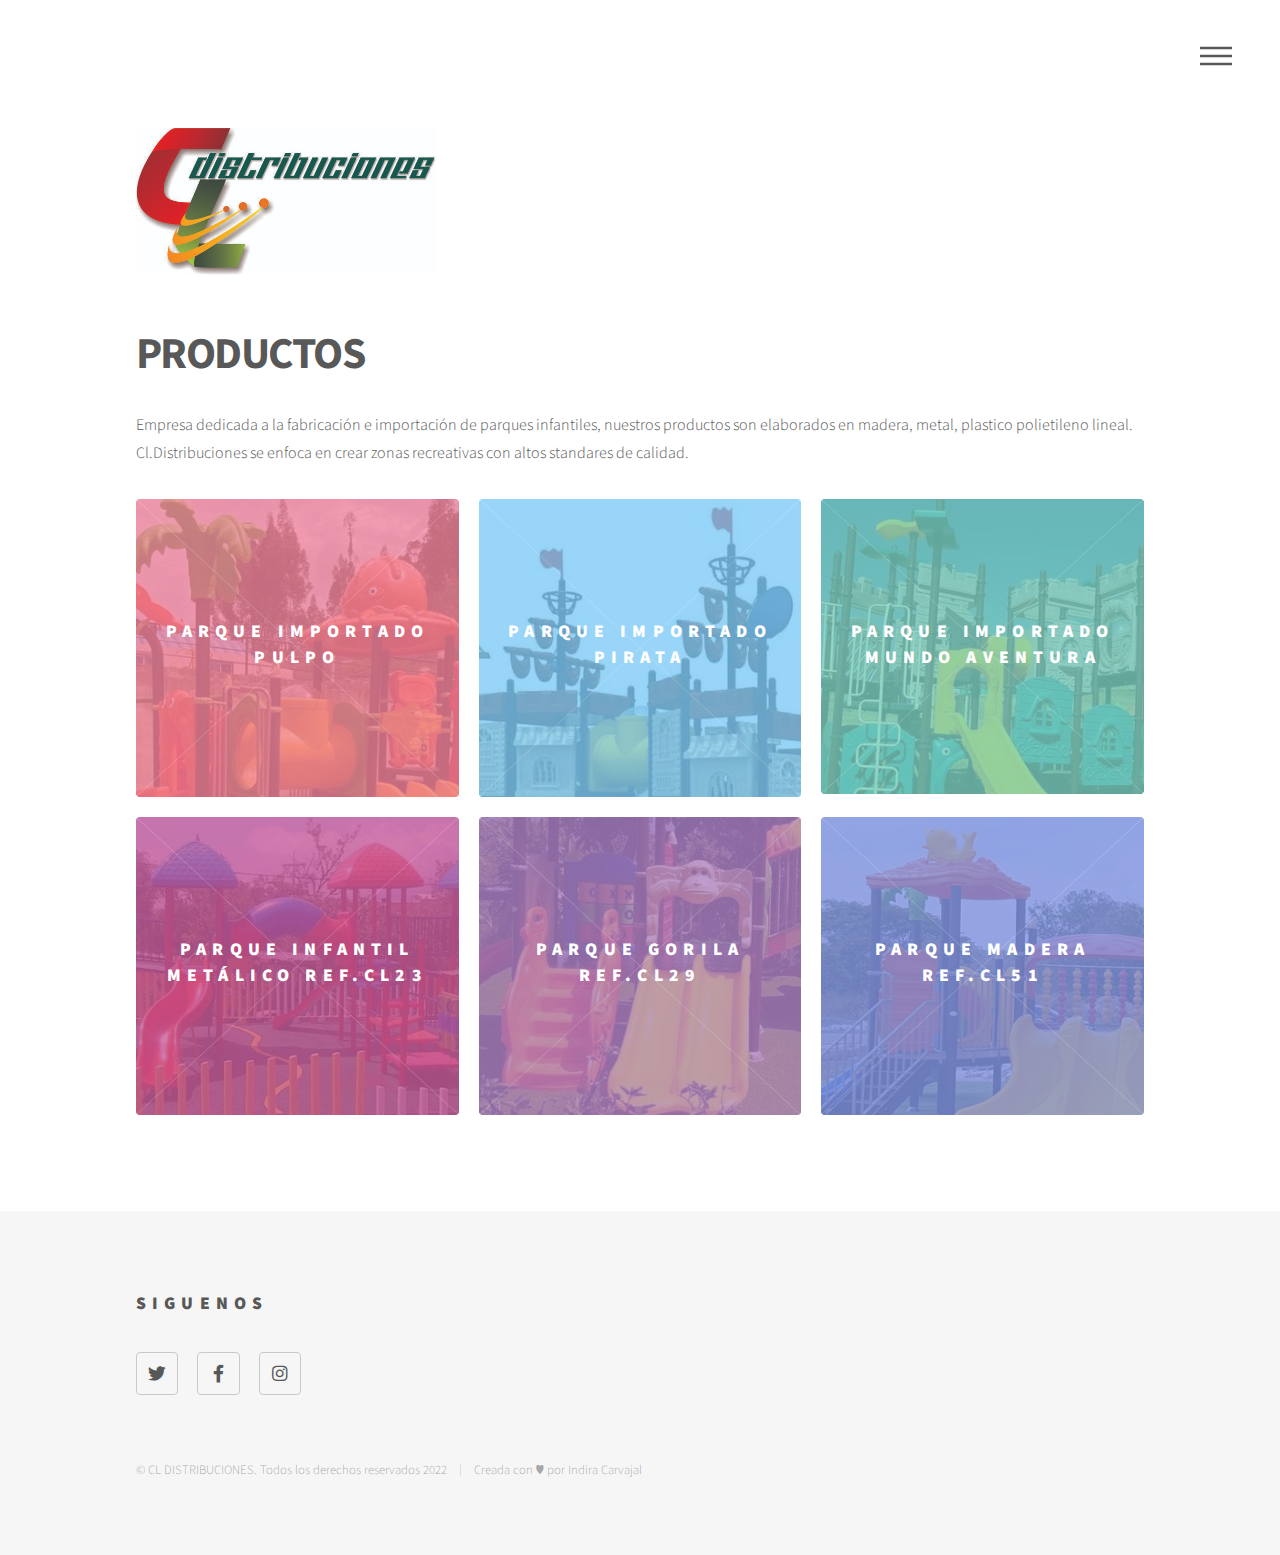
<file: src/main/webapp/index.html>
<!DOCTYPE HTML>
<!--
        Phantom by HTML5 UP
        html5up.net | @ajlkn
        Free for personal and commercial use under the CCA 3.0 license (html5up.net/license)
-->
<html>
    <head>
        <title>CL.DISTRIBUCIONES</title>
        <meta charset="utf-8" />
        <meta name="viewport" content="width=device-width, initial-scale=1, user-scalable=no" />
        <link rel="stylesheet" href="assets/css/main.css" />
        <noscript><link rel="stylesheet" href="assets/css/noscript.css" /></noscript>
    </head>
    <body class="is-preload">
        <!-- Wrapper -->
        <div id="wrapper">

            <!-- Header -->
            <header id="header">
                <div class="inner">

                    <!-- Logo -->
                    <a href="index.html" class="logo">
                        <span><img src="images/logo.jpg" alt="" width="300"  /></span>
                    </a>

                    <!-- Nav -->
                    <nav>
                        <ul>
                            <li><a href="#menu">Menu</a></li>
                        </ul>
                    </nav>

                </div>
            </header>

            <!-- Menu -->
            <nav id="menu">
                <h2>Menú</h2>
                <ul>
                    <li><a href="index.html">Inicio</a></li>
                    <li><a href="mision.html">Misión</a></li>
                    <li><a href="register.html">Registrarse</a></li>
                    <li><a href="login.html">Ingresar</a></li>
                </ul>
            </nav>

            <!-- Main -->
            <div id="main">
                <div class="inner">
                    <header>
                        <h1>PRODUCTOS</h1>
                        <p>Empresa dedicada a la fabricación e importación de parques infantiles, nuestros productos son elaborados en madera, metal, plastico polietileno lineal. Cl.Distribuciones se enfoca en crear zonas recreativas con altos standares de calidad. </p>
                    </header>
                    <section class="tiles">
                        <article class="style1">
                            <span class="image">
                                <img src="images/parque-importado-pulpo.JPEG" alt="" />
                            </span>
                            <a href="parque-importado.html">
                                <h2>PARQUE IMPORTADO PULPO  </h2>
                                <div class="content">
                                    <p>Medidas: 1.150cm * 620cm * 460cm Precio: $82.000.000 </p>
                                </div>
                            </a>
                        </article>
                        <article class="style2">
                            <span class="image">
                                <img src="images/parque-pirata.jpg" alt="" />
                            </span>
                            <a href="parque-pirata.html">
                                <h2>PARQUE IMPORTADO PIRATA</h2>
                                <div class="content">
                                    <p>Medidas: 1.100cm * 700cm + 500cm Precio: $134.000.000</p>
                                </div>
                            </a>
                        </article>
                        <article class="style3">
                            <span class="image">
                                <img src="images/parque-importado.JPEG" alt="" />
                            </span>
                            <a href="parque-mundoaventura.html">
                                <h2>PARQUE IMPORTADO MUNDO AVENTURA</h2>
                                <div class="content">
                                    <p>Medidas: 1.250cm * 550cm * 850cm Precio: $102.000.000</p>
                                </div>
                            </a>
                        </article>
                        <article class="style4">
                            <span class="image">
                                <img src="images/parque-metal.jpeg" alt="" />
                            </span>
                            <a href="parque-metal.html">
                                <h2>PARQUE INFANTIL METÁLICO Ref.CL23</h2>
                                <div class="content">
                                    <p>Medidas: 9.5mts * 5mts * 3.50mts Precio: $21.000.000</p>
                                </div>
                            </a>
                        </article>
                        <article class="style5">
                            <span class="image">
                                <img src="images/parque-gorila.jpeg" alt="" />
                            </span>
                            <a href="parque-gorila.html">
                                <h2>PARQUE GORILA Ref.CL29</h2>
                                <div class="content">
                                    <p>Medidas: 6mts * 7mts * 2.60mts Precio: $18.780.000  </p>
                                </div>
                            </a>
                        </article>
                        <article class="style6">
                            <span class="image">
                                <img src="images/parque-importado-grande.JPEG" alt="" />
                            </span>
                            <a href="parque-madera.html">
                                <h2>PARQUE MADERA Ref.CL51</h2>
                                <div class="content">
                                    <p>Medidas: 12.50mts * 8mts * 3.50mts Precio: $36.000.000</p>
                                </div>
                            </a>
                        </article>
                    </section>
                </div>
            </div>




            <!-- Footer -->
            <footer id="footer">
                <div class="inner">
                    <section>
                        <h2>Siguenos</h2>
                        <ul class="icons">
                            <li><a href="#" class="icon brands style2 fa-twitter"><span class="label">Twitter</span></a></li>
                            <li><a href="#" class="icon brands style2 fa-facebook-f"><span class="label">Facebook</span></a></li>
                            <li><a href="#" class="icon brands style2 fa-instagram"><span class="label">Instagram</span></a></li>
                        </ul>
                    </section>
                    <ul class="copyright">
                        <li>&copy; CL DISTRIBUCIONES. Todos los derechos reservados 2022</li><li>Creada con &#9829; por Indira Carvajal </li>
                    </ul>
                </div>
            </footer>

        </div>

        <!-- Scripts -->
        <script src="assets/js/jquery.min.js"></script>
        <script src="assets/js/browser.min.js"></script>
        <script src="assets/js/breakpoints.min.js"></script>
        <script src="assets/js/util.js"></script>
        <script src="assets/js/main.js"></script>

    </body>
</html>
</file>
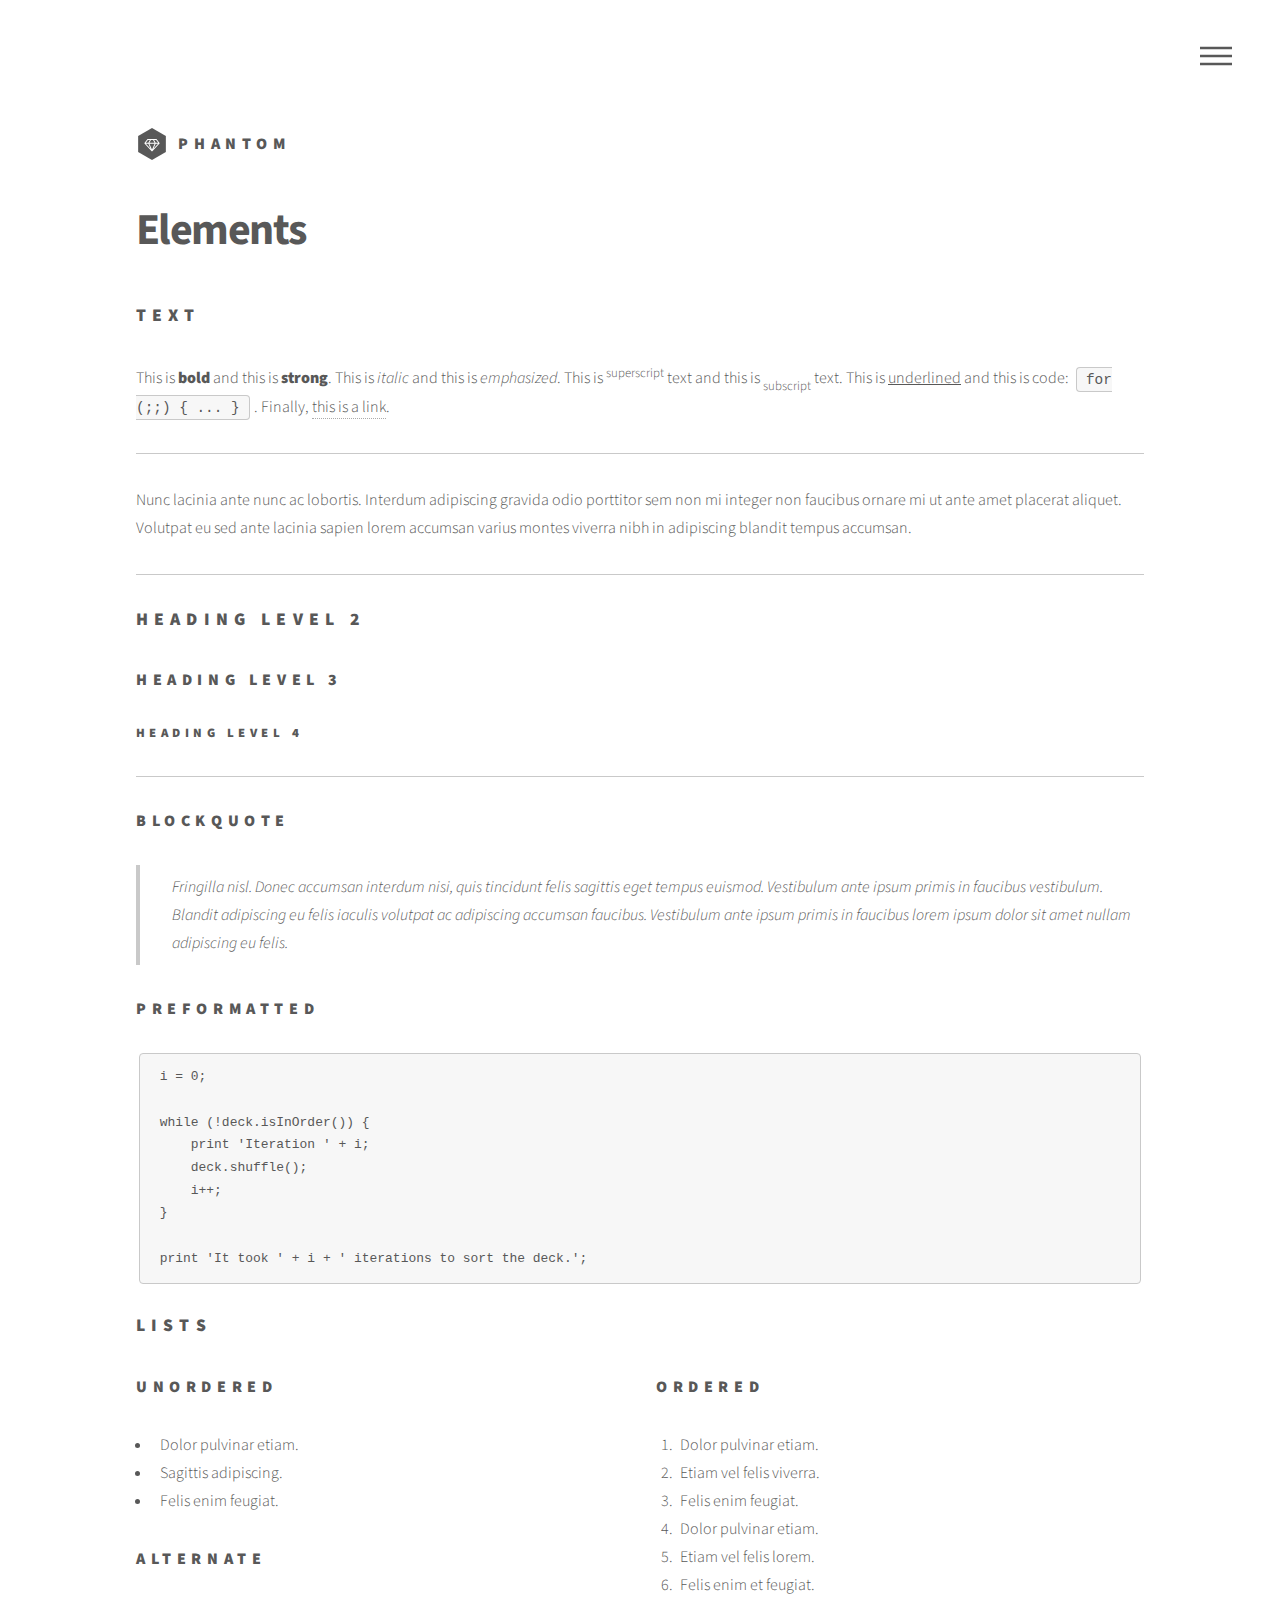
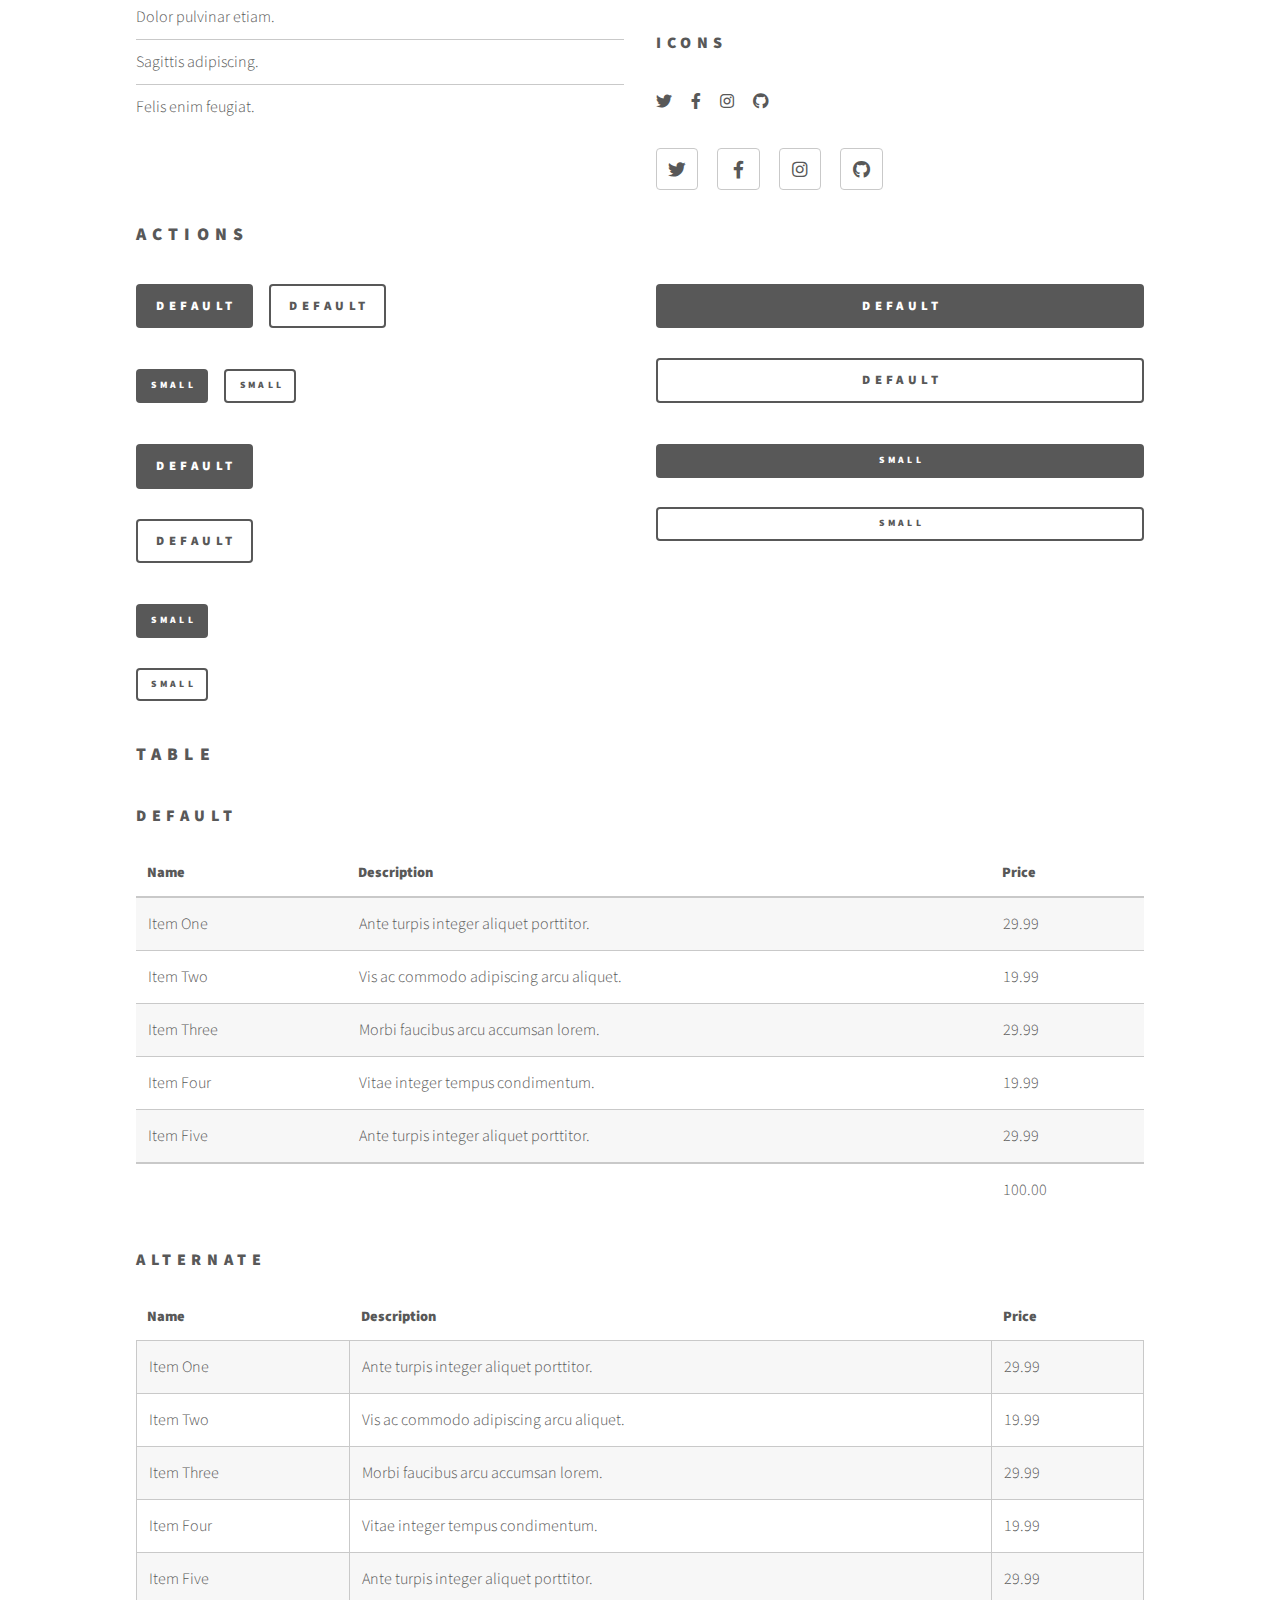
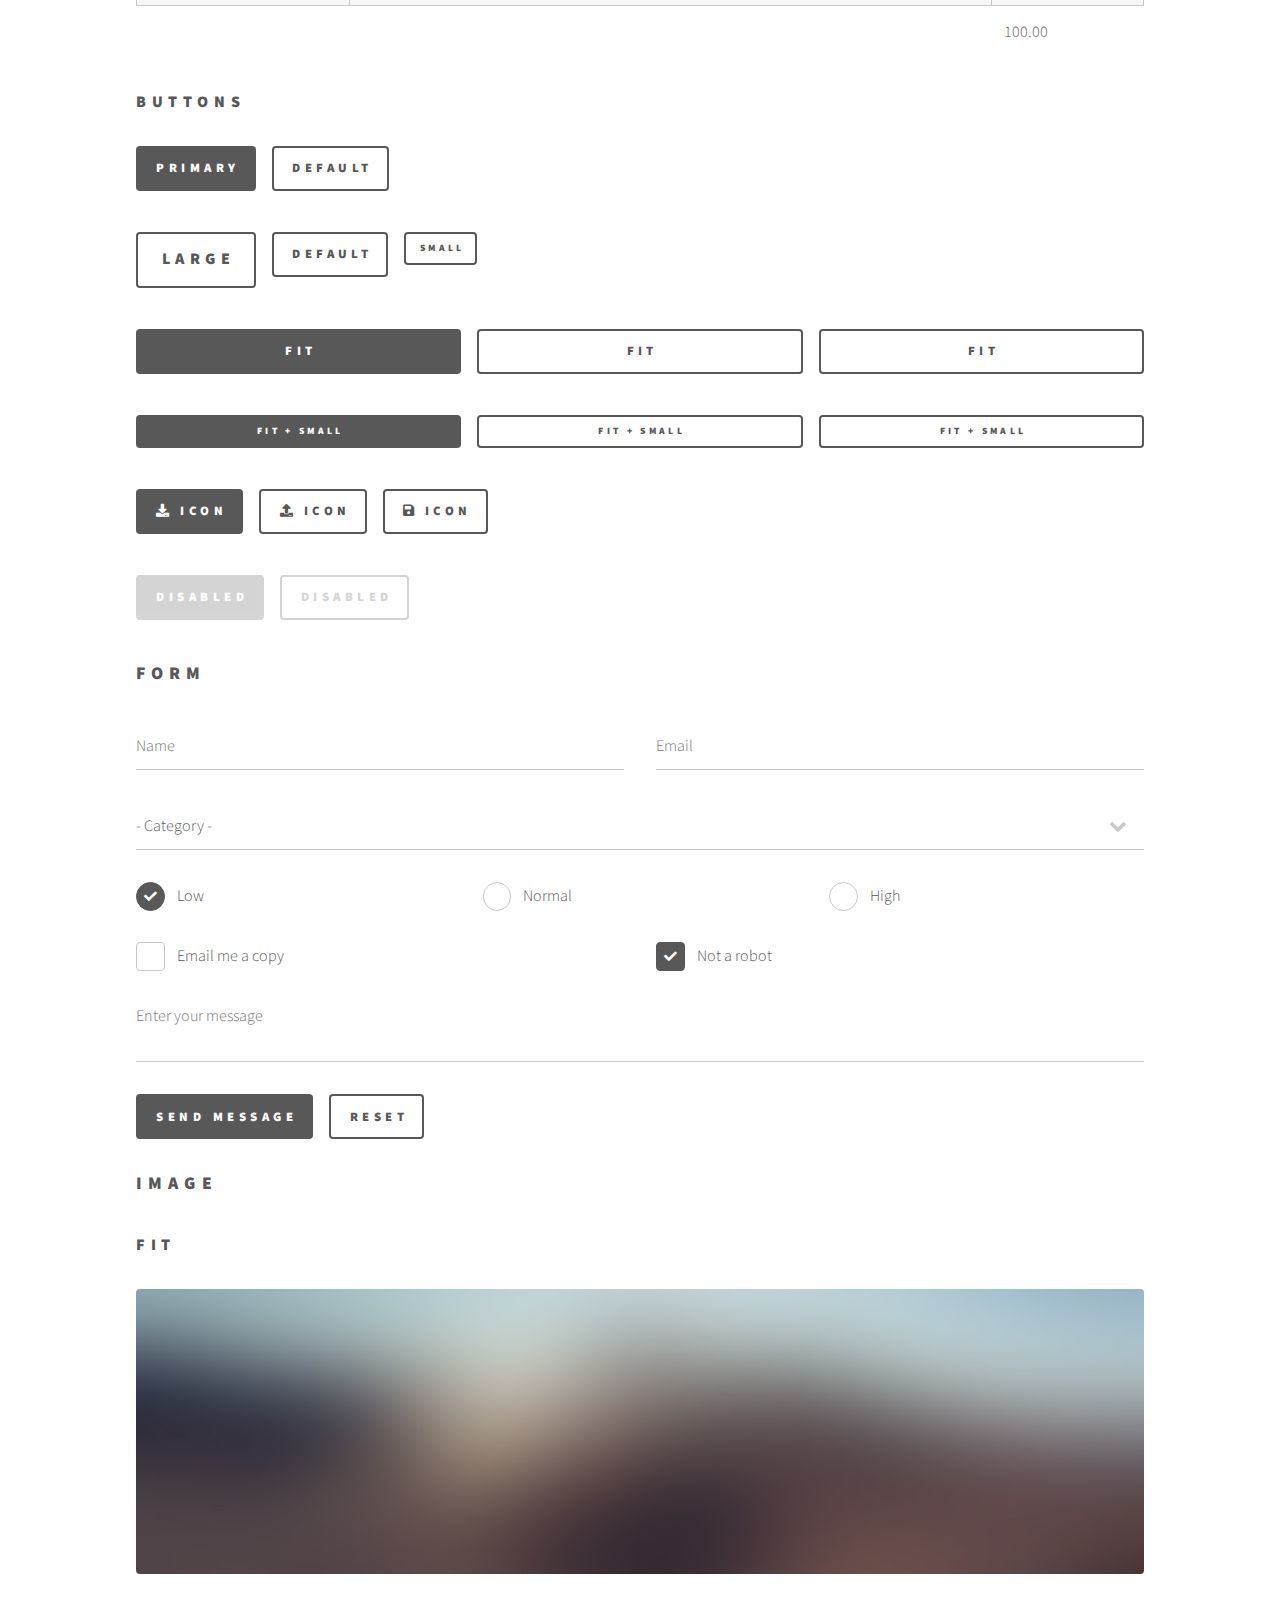
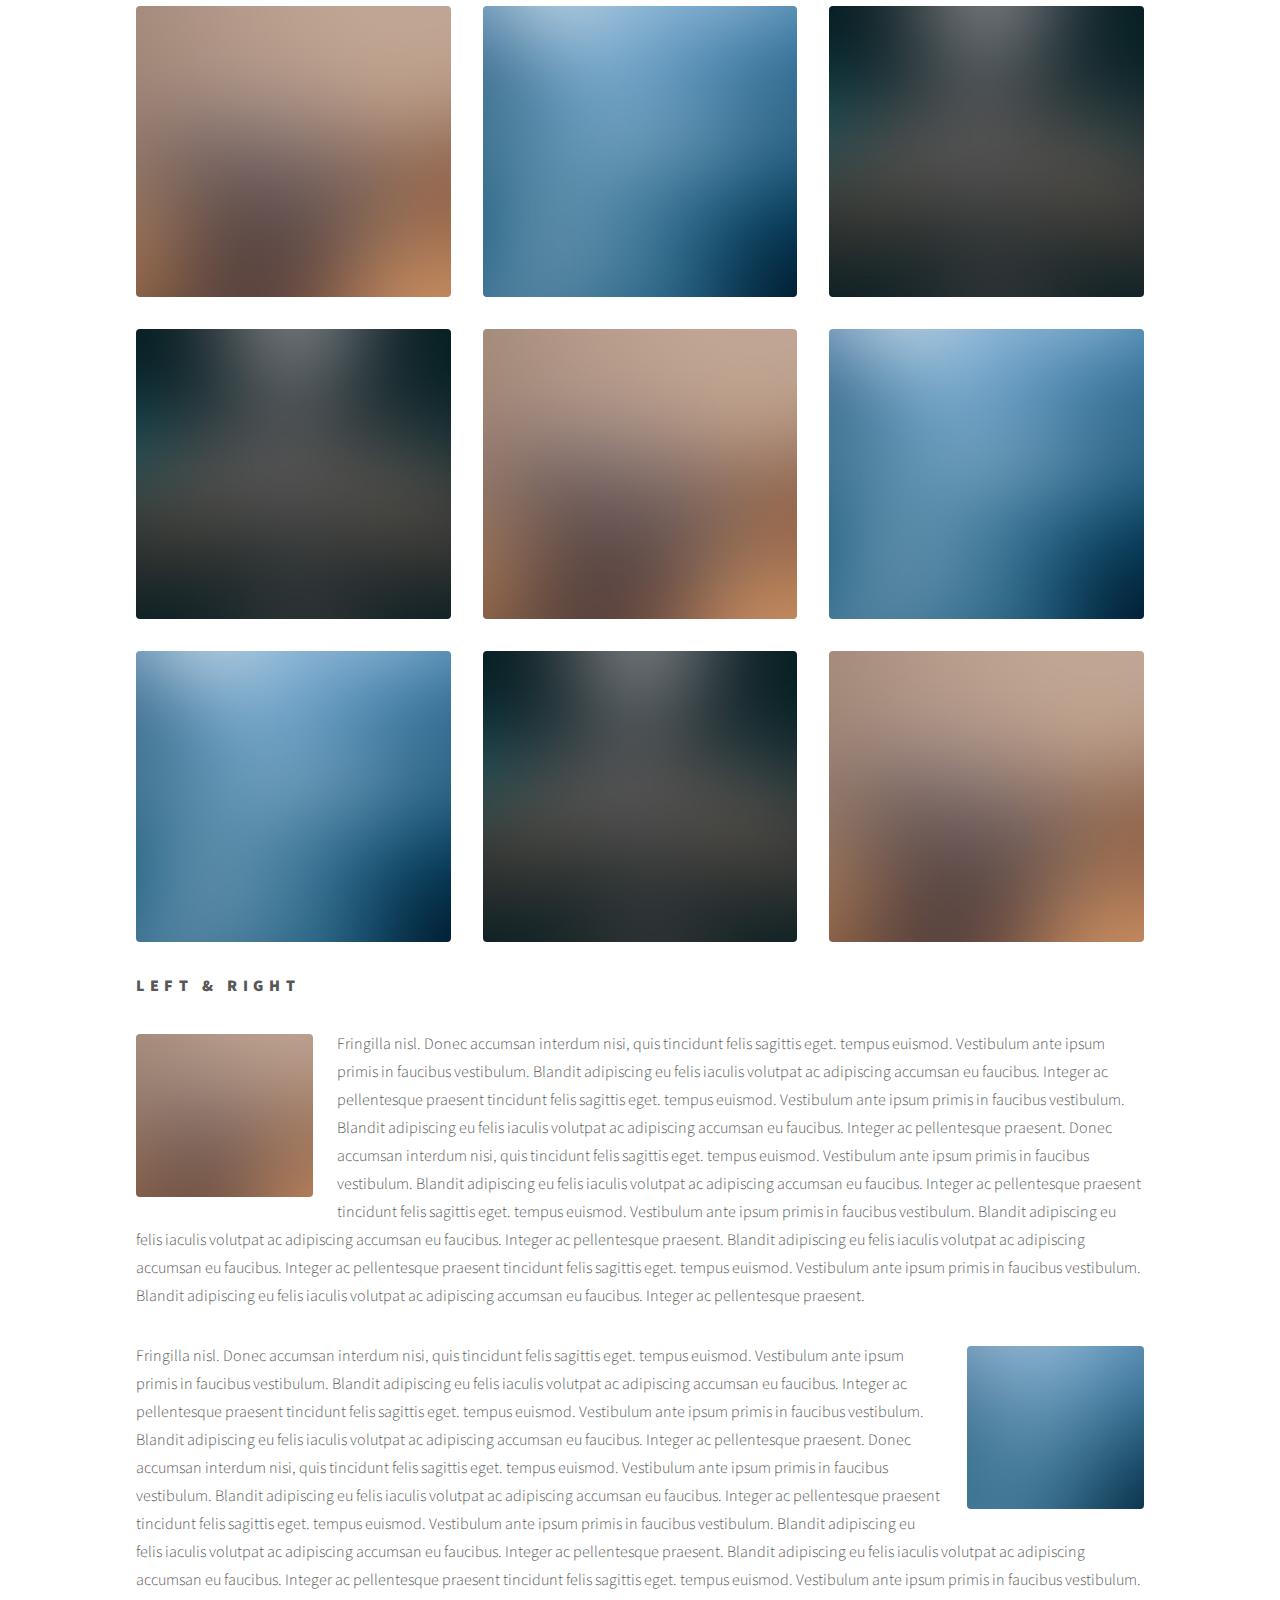
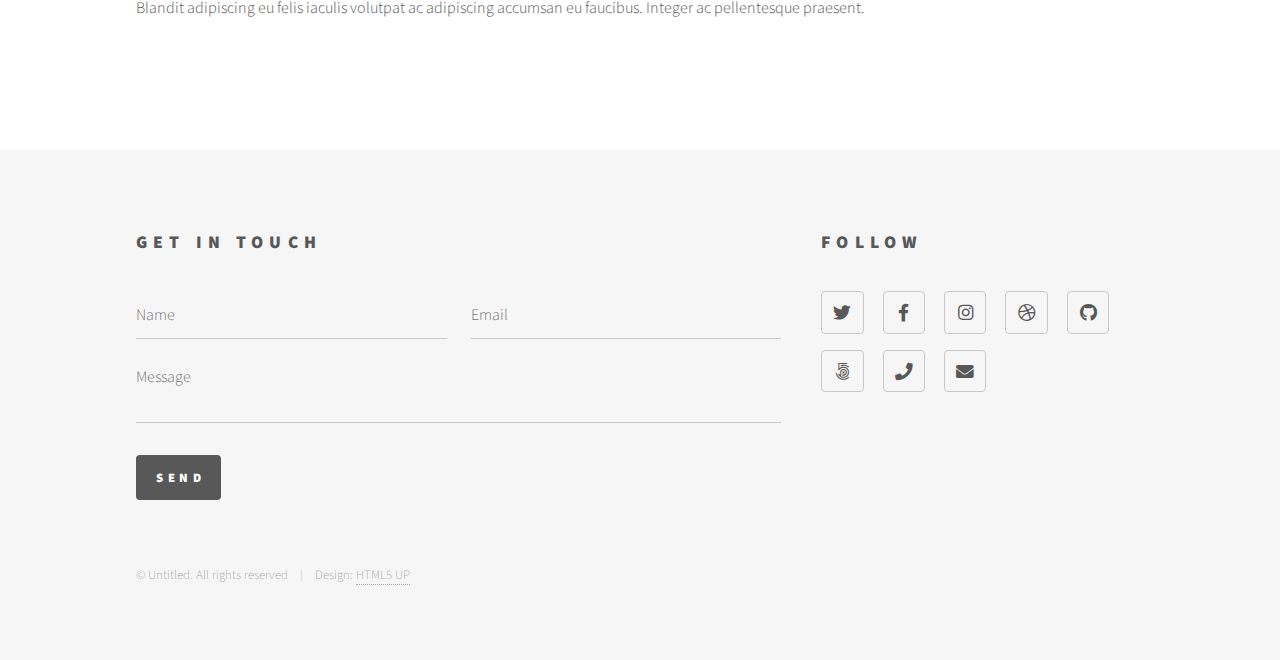
<file: src/main/webapp/elements.html>
<!DOCTYPE HTML>
<!--
	Phantom by HTML5 UP
	html5up.net | @ajlkn
	Free for personal and commercial use under the CCA 3.0 license (html5up.net/license)
-->
<html>
	<head>
		<title>Elements - Phantom by HTML5 UP</title>
		<meta charset="utf-8" />
		<meta name="viewport" content="width=device-width, initial-scale=1, user-scalable=no" />
		<link rel="stylesheet" href="assets/css/main.css" />
		<noscript><link rel="stylesheet" href="assets/css/noscript.css" /></noscript>
	</head>
	<body class="is-preload">
		<!-- Wrapper -->
			<div id="wrapper">

				<!-- Header -->
					<header id="header">
						<div class="inner">

							<!-- Logo -->
								<a href="index.html" class="logo">
									<span class="symbol"><img src="images/logo.svg" alt="" /></span><span class="title">Phantom</span>
								</a>

							<!-- Nav -->
								<nav>
									<ul>
										<li><a href="#menu">Menu</a></li>
									</ul>
								</nav>

						</div>
					</header>

				<!-- Menu -->
					<nav id="menu">
						<h2>Menu</h2>
						<ul>
							<li><a href="index.html">Home</a></li>
							<li><a href="generic.html">Ipsum veroeros</a></li>
							<li><a href="generic.html">Tempus etiam</a></li>
							<li><a href="generic.html">Consequat dolor</a></li>
							<li><a href="elements.html">Elements</a></li>
						</ul>
					</nav>

				<!-- Main -->
					<div id="main">
						<div class="inner">
							<h1>Elements</h1>

							<!-- Text -->
								<section>
									<h2>Text</h2>
									<p>This is <b>bold</b> and this is <strong>strong</strong>. This is <i>italic</i> and this is <em>emphasized</em>.
									This is <sup>superscript</sup> text and this is <sub>subscript</sub> text.
									This is <u>underlined</u> and this is code: <code>for (;;) { ... }</code>. Finally, <a href="#">this is a link</a>.</p>
									<hr />
									<p>Nunc lacinia ante nunc ac lobortis. Interdum adipiscing gravida odio porttitor sem non mi integer non faucibus ornare mi ut ante amet placerat aliquet. Volutpat eu sed ante lacinia sapien lorem accumsan varius montes viverra nibh in adipiscing blandit tempus accumsan.</p>
									<hr />
									<h2>Heading Level 2</h2>
									<h3>Heading Level 3</h3>
									<h4>Heading Level 4</h4>
									<hr />
									<h3>Blockquote</h3>
									<blockquote>Fringilla nisl. Donec accumsan interdum nisi, quis tincidunt felis sagittis eget tempus euismod. Vestibulum ante ipsum primis in faucibus vestibulum. Blandit adipiscing eu felis iaculis volutpat ac adipiscing accumsan faucibus. Vestibulum ante ipsum primis in faucibus lorem ipsum dolor sit amet nullam adipiscing eu felis.</blockquote>
									<h3>Preformatted</h3>
									<pre><code>i = 0;

while (!deck.isInOrder()) {
    print 'Iteration ' + i;
    deck.shuffle();
    i++;
}

print 'It took ' + i + ' iterations to sort the deck.';</code></pre>
								</section>

							<!-- Lists -->
								<section>
									<h2>Lists</h2>
									<div class="row">
										<div class="col-6 col-12-medium">
											<h3>Unordered</h3>
											<ul>
												<li>Dolor pulvinar etiam.</li>
												<li>Sagittis adipiscing.</li>
												<li>Felis enim feugiat.</li>
											</ul>
											<h3>Alternate</h3>
											<ul class="alt">
												<li>Dolor pulvinar etiam.</li>
												<li>Sagittis adipiscing.</li>
												<li>Felis enim feugiat.</li>
											</ul>
										</div>
										<div class="col-6 col-12-medium">
											<h3>Ordered</h3>
											<ol>
												<li>Dolor pulvinar etiam.</li>
												<li>Etiam vel felis viverra.</li>
												<li>Felis enim feugiat.</li>
												<li>Dolor pulvinar etiam.</li>
												<li>Etiam vel felis lorem.</li>
												<li>Felis enim et feugiat.</li>
											</ol>
											<h3>Icons</h3>
											<ul class="icons">
												<li><a href="#" class="icon brands style1 fa-twitter"><span class="label">Twitter</span></a></li>
												<li><a href="#" class="icon brands style1 fa-facebook-f"><span class="label">Facebook</span></a></li>
												<li><a href="#" class="icon brands style1 fa-instagram"><span class="label">Instagram</span></a></li>
												<li><a href="#" class="icon brands style1 fa-github"><span class="label">Github</span></a></li>
											</ul>
											<ul class="icons">
												<li><a href="#" class="icon brands style2 fa-twitter"><span class="label">Twitter</span></a></li>
												<li><a href="#" class="icon brands style2 fa-facebook-f"><span class="label">Facebook</span></a></li>
												<li><a href="#" class="icon brands style2 fa-instagram"><span class="label">Instagram</span></a></li>
												<li><a href="#" class="icon brands style2 fa-github"><span class="label">Github</span></a></li>
											</ul>
										</div>
									</div>
									<h2>Actions</h2>
									<div class="row">
										<div class="col-6 col-12-medium">
											<ul class="actions">
												<li><a href="#" class="button primary">Default</a></li>
												<li><a href="#" class="button">Default</a></li>
											</ul>
											<ul class="actions small">
												<li><a href="#" class="button primary small">Small</a></li>
												<li><a href="#" class="button small">Small</a></li>
											</ul>
											<ul class="actions stacked">
												<li><a href="#" class="button primary">Default</a></li>
												<li><a href="#" class="button">Default</a></li>
											</ul>
											<ul class="actions stacked">
												<li><a href="#" class="button primary small">Small</a></li>
												<li><a href="#" class="button small">Small</a></li>
											</ul>
										</div>
										<div class="col-6 col-12-medium">
											<ul class="actions stacked">
												<li><a href="#" class="button primary fit">Default</a></li>
												<li><a href="#" class="button fit">Default</a></li>
											</ul>
											<ul class="actions stacked">
												<li><a href="#" class="button primary small fit">Small</a></li>
												<li><a href="#" class="button small fit">Small</a></li>
											</ul>
										</div>
									</div>
								</section>

							<!-- Table -->
								<section>
									<h2>Table</h2>
									<h3>Default</h3>
									<div class="table-wrapper">
										<table>
											<thead>
												<tr>
													<th>Name</th>
													<th>Description</th>
													<th>Price</th>
												</tr>
											</thead>
											<tbody>
												<tr>
													<td>Item One</td>
													<td>Ante turpis integer aliquet porttitor.</td>
													<td>29.99</td>
												</tr>
												<tr>
													<td>Item Two</td>
													<td>Vis ac commodo adipiscing arcu aliquet.</td>
													<td>19.99</td>
												</tr>
												<tr>
													<td>Item Three</td>
													<td> Morbi faucibus arcu accumsan lorem.</td>
													<td>29.99</td>
												</tr>
												<tr>
													<td>Item Four</td>
													<td>Vitae integer tempus condimentum.</td>
													<td>19.99</td>
												</tr>
												<tr>
													<td>Item Five</td>
													<td>Ante turpis integer aliquet porttitor.</td>
													<td>29.99</td>
												</tr>
											</tbody>
											<tfoot>
												<tr>
													<td colspan="2"></td>
													<td>100.00</td>
												</tr>
											</tfoot>
										</table>
									</div>

									<h3>Alternate</h3>
									<div class="table-wrapper">
										<table class="alt">
											<thead>
												<tr>
													<th>Name</th>
													<th>Description</th>
													<th>Price</th>
												</tr>
											</thead>
											<tbody>
												<tr>
													<td>Item One</td>
													<td>Ante turpis integer aliquet porttitor.</td>
													<td>29.99</td>
												</tr>
												<tr>
													<td>Item Two</td>
													<td>Vis ac commodo adipiscing arcu aliquet.</td>
													<td>19.99</td>
												</tr>
												<tr>
													<td>Item Three</td>
													<td> Morbi faucibus arcu accumsan lorem.</td>
													<td>29.99</td>
												</tr>
												<tr>
													<td>Item Four</td>
													<td>Vitae integer tempus condimentum.</td>
													<td>19.99</td>
												</tr>
												<tr>
													<td>Item Five</td>
													<td>Ante turpis integer aliquet porttitor.</td>
													<td>29.99</td>
												</tr>
											</tbody>
											<tfoot>
												<tr>
													<td colspan="2"></td>
													<td>100.00</td>
												</tr>
											</tfoot>
										</table>
									</div>
								</section>

							<!-- Buttons -->
								<section>
									<h3>Buttons</h3>
									<ul class="actions">
										<li><a href="#" class="button primary">Primary</a></li>
										<li><a href="#" class="button">Default</a></li>
									</ul>
									<ul class="actions">
										<li><a href="#" class="button large">Large</a></li>
										<li><a href="#" class="button">Default</a></li>
										<li><a href="#" class="button small">Small</a></li>
									</ul>
									<ul class="actions fit">
										<li><a href="#" class="button primary fit">Fit</a></li>
										<li><a href="#" class="button fit">Fit</a></li>
										<li><a href="#" class="button fit">Fit</a></li>
									</ul>
									<ul class="actions fit small">
										<li><a href="#" class="button primary fit small">Fit + Small</a></li>
										<li><a href="#" class="button fit small">Fit + Small</a></li>
										<li><a href="#" class="button fit small">Fit + Small</a></li>
									</ul>
									<ul class="actions">
										<li><a href="#" class="button primary icon solid fa-download">Icon</a></li>
										<li><a href="#" class="button icon solid fa-upload">Icon</a></li>
										<li><a href="#" class="button icon solid fa-save">Icon</a></li>
									</ul>
									<ul class="actions">
										<li><span class="button primary disabled">Disabled</span></li>
										<li><span class="button disabled">Disabled</span></li>
									</ul>
								</section>

							<!-- Form -->
								<section>
									<h2>Form</h2>
									<form method="post" action="#">
										<div class="row gtr-uniform">
											<div class="col-6 col-12-xsmall">
												<input type="text" name="demo-name" id="demo-name" value="" placeholder="Name" />
											</div>
											<div class="col-6 col-12-xsmall">
												<input type="email" name="demo-email" id="demo-email" value="" placeholder="Email" />
											</div>
											<div class="col-12">
												<select name="demo-category" id="demo-category">
													<option value="">- Category -</option>
													<option value="1">Manufacturing</option>
													<option value="1">Shipping</option>
													<option value="1">Administration</option>
													<option value="1">Human Resources</option>
												</select>
											</div>
											<div class="col-4 col-12-small">
												<input type="radio" id="demo-priority-low" name="demo-priority" checked>
												<label for="demo-priority-low">Low</label>
											</div>
											<div class="col-4 col-12-small">
												<input type="radio" id="demo-priority-normal" name="demo-priority">
												<label for="demo-priority-normal">Normal</label>
											</div>
											<div class="col-4 col-12-small">
												<input type="radio" id="demo-priority-high" name="demo-priority">
												<label for="demo-priority-high">High</label>
											</div>
											<div class="col-6 col-12-small">
												<input type="checkbox" id="demo-copy" name="demo-copy">
												<label for="demo-copy">Email me a copy</label>
											</div>
											<div class="col-6 col-12-small">
												<input type="checkbox" id="demo-human" name="demo-human" checked>
												<label for="demo-human">Not a robot</label>
											</div>
											<div class="col-12">
												<textarea name="demo-message" id="demo-message" placeholder="Enter your message" rows="6"></textarea>
											</div>
											<div class="col-12">
												<ul class="actions">
													<li><input type="submit" value="Send Message" class="primary" /></li>
													<li><input type="reset" value="Reset" /></li>
												</ul>
											</div>
										</div>
									</form>
								</section>

							<!-- Image -->
								<section>
									<h2>Image</h2>
									<h3>Fit</h3>
									<div class="box alt">
										<div class="row gtr-uniform">
											<div class="col-12"><span class="image fit"><img src="images/pic13.jpg" alt="" /></span></div>
											<div class="col-4"><span class="image fit"><img src="images/pic01.jpg" alt="" /></span></div>
											<div class="col-4"><span class="image fit"><img src="images/pic02.jpg" alt="" /></span></div>
											<div class="col-4"><span class="image fit"><img src="images/pic03.jpg" alt="" /></span></div>
											<div class="col-4"><span class="image fit"><img src="images/pic03.jpg" alt="" /></span></div>
											<div class="col-4"><span class="image fit"><img src="images/pic01.jpg" alt="" /></span></div>
											<div class="col-4"><span class="image fit"><img src="images/pic02.jpg" alt="" /></span></div>
											<div class="col-4"><span class="image fit"><img src="images/pic02.jpg" alt="" /></span></div>
											<div class="col-4"><span class="image fit"><img src="images/pic03.jpg" alt="" /></span></div>
											<div class="col-4"><span class="image fit"><img src="images/pic01.jpg" alt="" /></span></div>
										</div>
									</div>
									<h3>Left &amp; Right</h3>
									<p><span class="image left"><img src="images/pic14.jpg" alt="" /></span>Fringilla nisl. Donec accumsan interdum nisi, quis tincidunt felis sagittis eget. tempus euismod. Vestibulum ante ipsum primis in faucibus vestibulum. Blandit adipiscing eu felis iaculis volutpat ac adipiscing accumsan eu faucibus. Integer ac pellentesque praesent tincidunt felis sagittis eget. tempus euismod. Vestibulum ante ipsum primis in faucibus vestibulum. Blandit adipiscing eu felis iaculis volutpat ac adipiscing accumsan eu faucibus. Integer ac pellentesque praesent. Donec accumsan interdum nisi, quis tincidunt felis sagittis eget. tempus euismod. Vestibulum ante ipsum primis in faucibus vestibulum. Blandit adipiscing eu felis iaculis volutpat ac adipiscing accumsan eu faucibus. Integer ac pellentesque praesent tincidunt felis sagittis eget. tempus euismod. Vestibulum ante ipsum primis in faucibus vestibulum. Blandit adipiscing eu felis iaculis volutpat ac adipiscing accumsan eu faucibus. Integer ac pellentesque praesent. Blandit adipiscing eu felis iaculis volutpat ac adipiscing accumsan eu faucibus. Integer ac pellentesque praesent tincidunt felis sagittis eget. tempus euismod. Vestibulum ante ipsum primis in faucibus vestibulum. Blandit adipiscing eu felis iaculis volutpat ac adipiscing accumsan eu faucibus. Integer ac pellentesque praesent.</p>
									<p><span class="image right"><img src="images/pic15.jpg" alt="" /></span>Fringilla nisl. Donec accumsan interdum nisi, quis tincidunt felis sagittis eget. tempus euismod. Vestibulum ante ipsum primis in faucibus vestibulum. Blandit adipiscing eu felis iaculis volutpat ac adipiscing accumsan eu faucibus. Integer ac pellentesque praesent tincidunt felis sagittis eget. tempus euismod. Vestibulum ante ipsum primis in faucibus vestibulum. Blandit adipiscing eu felis iaculis volutpat ac adipiscing accumsan eu faucibus. Integer ac pellentesque praesent. Donec accumsan interdum nisi, quis tincidunt felis sagittis eget. tempus euismod. Vestibulum ante ipsum primis in faucibus vestibulum. Blandit adipiscing eu felis iaculis volutpat ac adipiscing accumsan eu faucibus. Integer ac pellentesque praesent tincidunt felis sagittis eget. tempus euismod. Vestibulum ante ipsum primis in faucibus vestibulum. Blandit adipiscing eu felis iaculis volutpat ac adipiscing accumsan eu faucibus. Integer ac pellentesque praesent. Blandit adipiscing eu felis iaculis volutpat ac adipiscing accumsan eu faucibus. Integer ac pellentesque praesent tincidunt felis sagittis eget. tempus euismod. Vestibulum ante ipsum primis in faucibus vestibulum. Blandit adipiscing eu felis iaculis volutpat ac adipiscing accumsan eu faucibus. Integer ac pellentesque praesent.</p>
								</section>

						</div>
					</div>

				<!-- Footer -->
					<footer id="footer">
						<div class="inner">
							<section>
								<h2>Get in touch</h2>
								<form method="post" action="#">
									<div class="fields">
										<div class="field half">
											<input type="text" name="name" id="name" placeholder="Name" />
										</div>
										<div class="field half">
											<input type="email" name="email" id="email" placeholder="Email" />
										</div>
										<div class="field">
											<textarea name="message" id="message" placeholder="Message"></textarea>
										</div>
									</div>
									<ul class="actions">
										<li><input type="submit" value="Send" class="primary" /></li>
									</ul>
								</form>
							</section>
							<section>
								<h2>Follow</h2>
								<ul class="icons">
									<li><a href="#" class="icon brands style2 fa-twitter"><span class="label">Twitter</span></a></li>
									<li><a href="#" class="icon brands style2 fa-facebook-f"><span class="label">Facebook</span></a></li>
									<li><a href="#" class="icon brands style2 fa-instagram"><span class="label">Instagram</span></a></li>
									<li><a href="#" class="icon brands style2 fa-dribbble"><span class="label">Dribbble</span></a></li>
									<li><a href="#" class="icon brands style2 fa-github"><span class="label">GitHub</span></a></li>
									<li><a href="#" class="icon brands style2 fa-500px"><span class="label">500px</span></a></li>
									<li><a href="#" class="icon solid style2 fa-phone"><span class="label">Phone</span></a></li>
									<li><a href="#" class="icon solid style2 fa-envelope"><span class="label">Email</span></a></li>
								</ul>
							</section>
							<ul class="copyright">
								<li>&copy; Untitled. All rights reserved</li><li>Design: <a href="http://html5up.net">HTML5 UP</a></li>
							</ul>
						</div>
					</footer>

			</div>

		<!-- Scripts -->
			<script src="assets/js/jquery.min.js"></script>
			<script src="assets/js/browser.min.js"></script>
			<script src="assets/js/breakpoints.min.js"></script>
			<script src="assets/js/util.js"></script>
			<script src="assets/js/main.js"></script>

	</body>
</html>
</file>
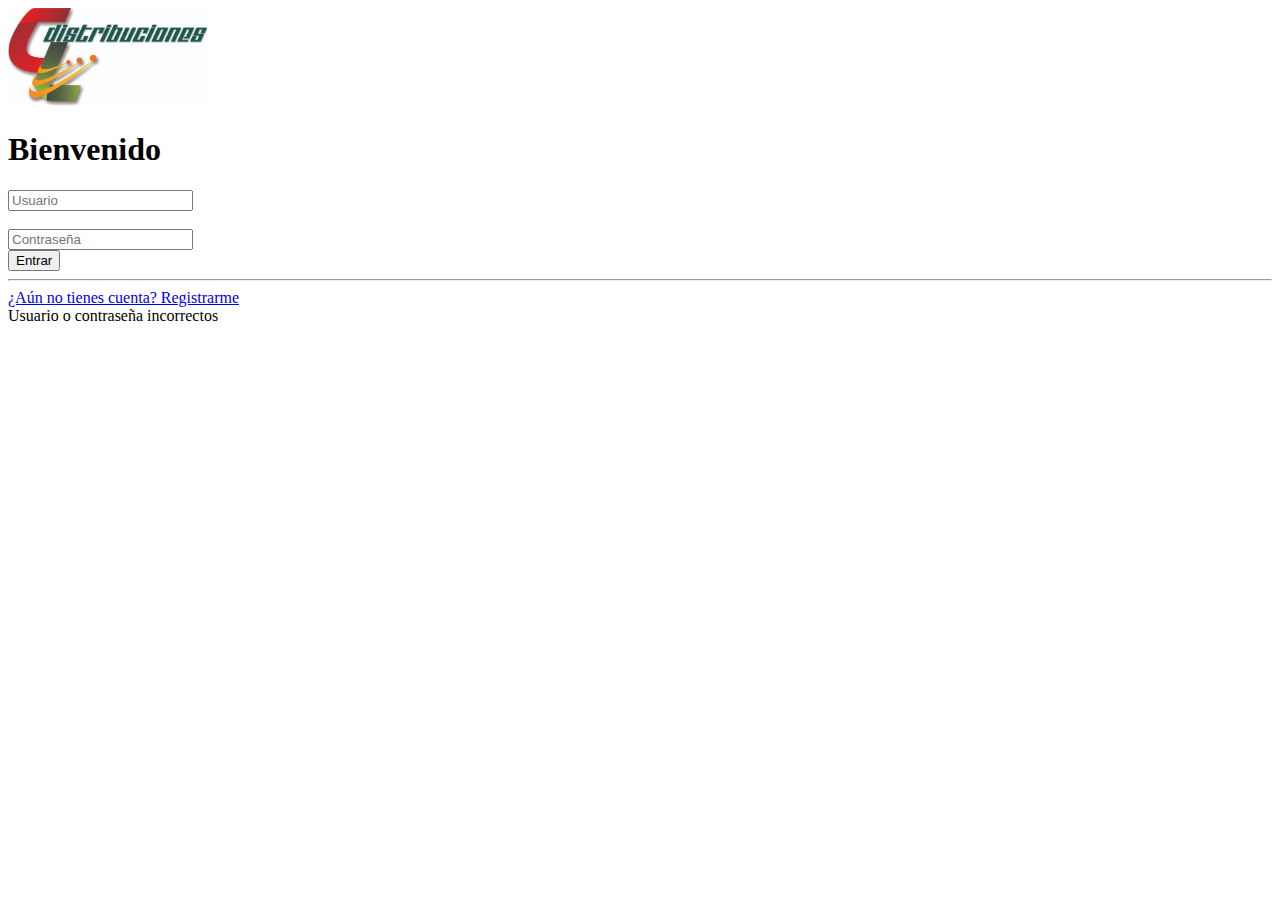
<file: src/main/webapp/login.html>
<!DOCTYPE html>
<!--
Click nbfs://nbhost/SystemFileSystem/Templates/Licenses/license-default.txt to change this license
Click nbfs://nbhost/SystemFileSystem/Templates/JSP_Servlet/Html.html to edit this template
-->
<html>
    <head>
        <title>CL Distribuciones - LOGIN</title>
        <meta charset="UTF-8">
        <meta name="viewport" content="width=device-width, initial-scale=1.0">
        <link href="https://cdn.jsdelivr.net/npm/bootstrap@5.0.2/dist/css/bootstrap.min.css" rel="stylesheet" integrity="sha384-EVSTQN3/azprG1Anm3QDgpJLIm9Nao0Yz1ztcQTwFspd3yD65VohhpuuCOmLASjC" crossorigin="anonymous">
        <script src="https://cdn.jsdelivr.net/npm/bootstrap@5.0.2/dist/js/bootstrap.bundle.min.js" integrity="sha384-MrcW6ZMFYlzcLA8Nl+NtUVF0sA7MsXsP1UyJoMp4YLEuNSfAP+JcXn/tWtIaxVXM" crossorigin="anonymous"></script>
        <script src="https://cdn.jsdelivr.net/npm/@popperjs/core@2.9.2/dist/umd/popper.min.js" integrity="sha384-IQsoLXl5PILFhosVNubq5LC7Qb9DXgDA9i+tQ8Zj3iwWAwPtgFTxbJ8NT4GN1R8p" crossorigin="anonymous"></script>
        <script src="https://cdn.jsdelivr.net/npm/bootstrap@5.0.2/dist/js/bootstrap.min.js" integrity="sha384-cVKIPhGWiC2Al4u+LWgxfKTRIcfu0JTxR+EQDz/bgldoEyl4H0zUF0QKbrJ0EcQF" crossorigin="anonymous"></script>
        <script src="https://ajax.googleapis.com/ajax/libs/jquery/3.6.0/jquery.min.js"></script>
        <link href="css/index.css" rel="stylesheet">
        <script src="js/index.js"></script>
    </head>
    <body>
        
        <div class="container py-3">
            <a href="index.html" class="logo">
                        <span><img src="images/logo.jpg" alt="500" width="200"  /></span>
                    </a>
            <div class="card my-5">
                <div class="card-body">
                    <div class="row m-3">
                        <div class="col-md-6 bg-login-image"></div>
                        <div class="col-md-6">
                            <h1 class="h4 text-gray-900 my-3">Bienvenido</h1>
                            <form id="form-login">
                                <div class="form-group">
                                    
                                    <input type="text" class="form-control" id="usuario" placeholder="Usuario" required>
                                </div>
                                <br>
                                <div class="form-group">
                                    <input type="password" class="form-control" id="contrasena" placeholder="Contraseña" required>
                                </div>
                                <button type="submit" class="btn btn-primary btn-block" id="BTNENTRAR">Entrar</button>
                                <hr>
                            </form>
                            <a href="register.html">¿Aún no tienes cuenta? Registrarme</a>
                        </div>
                    </div>
                    
                    <div id="login-error" class="alert alert-danger d-none" role="alert">Usuario o contraseña incorrectos</div>
                </div>
            </div>
        </div>
    </body>
</html>
</file>
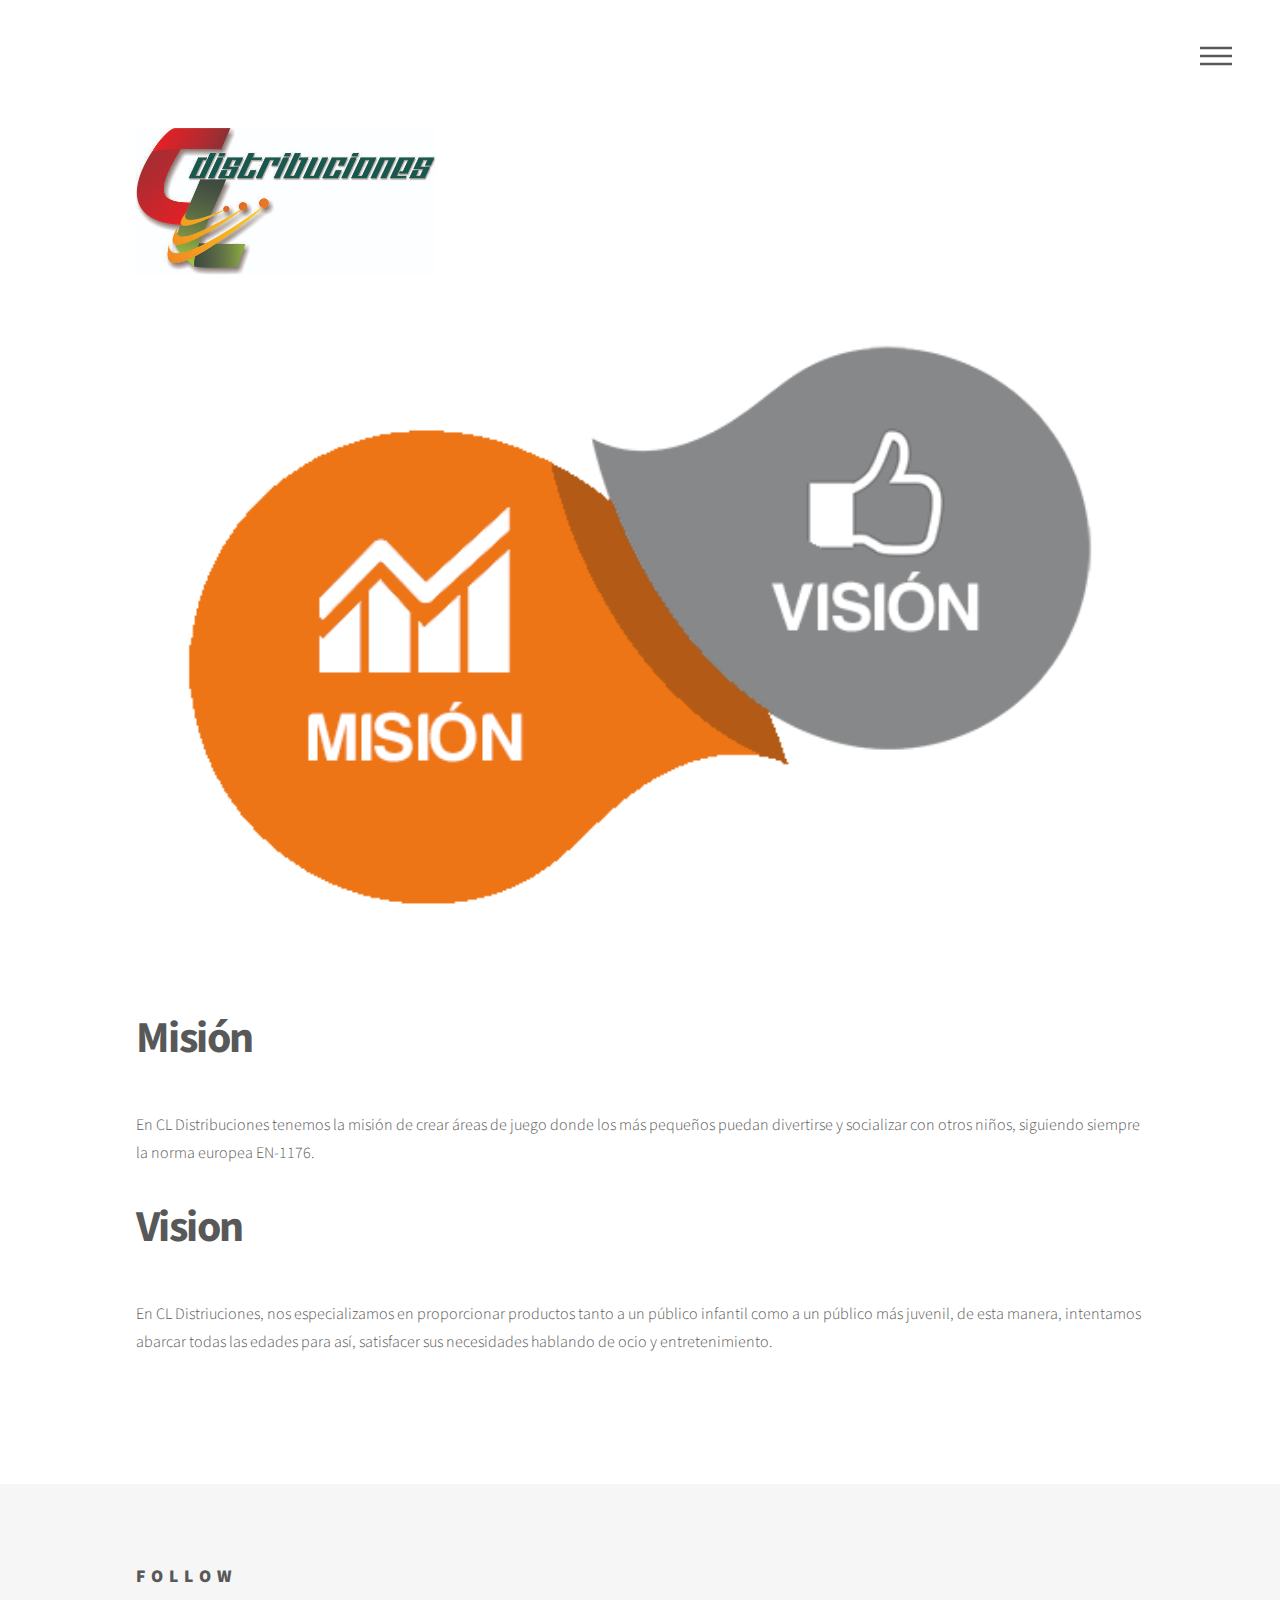
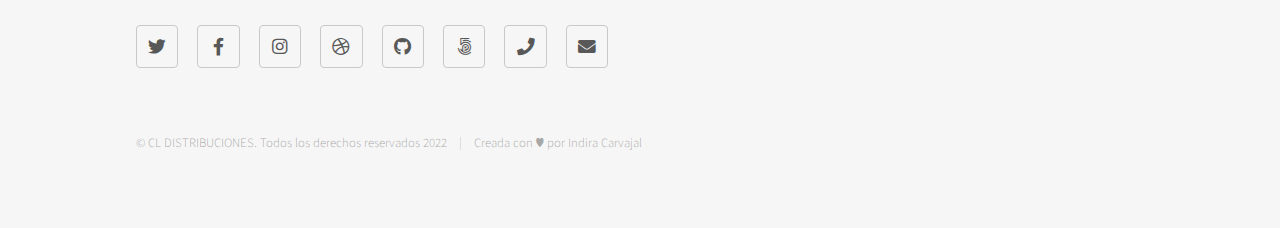
<file: src/main/webapp/mision.html>
<!DOCTYPE HTML>
<!--
        Phantom by HTML5 UP
        html5up.net | @ajlkn
        Free for personal and commercial use under the CCA 3.0 license (html5up.net/license)
-->
<html>
    <head>
        <title>CL.DISTRIBUCIONES</title>
        <meta charset="utf-8" />
        <meta name="viewport" content="width=device-width, initial-scale=1, user-scalable=no" />
        <link rel="stylesheet" href="assets/css/main.css" />
        <noscript><link rel="stylesheet" href="assets/css/noscript.css" /></noscript>
    </head>
    <body class="is-preload">
        <!-- Wrapper -->
        <div id="wrapper">

            <!-- Header -->
            <header id="header">
                <div class="inner">

                    <!-- Logo -->
                    <a href="index.html" class="logo">
                        <span><img src="images/logo.jpg" alt="" width="300"  /></span>
                    </a>

                    <!-- Nav -->
                    <nav>
                        <ul>
                            <li><a href="#menu">Menu</a></li>
                        </ul>
                    </nav>

                </div>
            </header>

            <!-- Menu -->
            <nav id="menu">
                <h2>Menú</h2>
                <ul>
                    <li><a href="index.html">Inicio</a></li>
                    <li><a href="mision.html">Misión</a></li>
                    <li><a href="registro.html">Registrarse</a></li>
                    <li><a href="login.html">Ingresar</a></li>
                </ul>
            </nav>

            <!-- Main -->
            <div id="main">
                <div class="inner">
                    
                    <span class="image main"><img src="images/mision-vision.png" alt="" /></span>
                    <h1>Misión</h1>
                    <p>En CL Distribuciones tenemos la misión de crear áreas de juego donde los más pequeños puedan divertirse y socializar con otros niños, siguiendo siempre la norma europea EN-1176.</p>
                    <h1>Vision</h1>
                    <p>En CL Distriuciones, nos especializamos en proporcionar productos tanto a un público infantil como a un público más juvenil, de esta manera, intentamos abarcar todas las edades para así, satisfacer sus necesidades hablando de ocio y entretenimiento.</p>
                    
                </div>    
            </div>
                

            <!-- Footer -->
            <footer id="footer">
                <div class="inner">
                    
                    <section>
                        <h2>Follow</h2>
                        <ul class="icons">
                            <li><a href="#" class="icon brands style2 fa-twitter"><span class="label">Twitter</span></a></li>
                            <li><a href="#" class="icon brands style2 fa-facebook-f"><span class="label">Facebook</span></a></li>
                            <li><a href="#" class="icon brands style2 fa-instagram"><span class="label">Instagram</span></a></li>
                            <li><a href="#" class="icon brands style2 fa-dribbble"><span class="label">Dribbble</span></a></li>
                            <li><a href="#" class="icon brands style2 fa-github"><span class="label">GitHub</span></a></li>
                            <li><a href="#" class="icon brands style2 fa-500px"><span class="label">500px</span></a></li>
                            <li><a href="#" class="icon solid style2 fa-phone"><span class="label">Phone</span></a></li>
                            <li><a href="#" class="icon solid style2 fa-envelope"><span class="label">Email</span></a></li>
                        </ul>
                    </section>
                    <ul class="copyright">
                        <li>&copy; CL DISTRIBUCIONES. Todos los derechos reservados 2022</li><li>Creada con &#9829; por Indira Carvajal </li>
                    </ul>
                </div>
            </footer>

        </div>

        <!-- Scripts -->
        <script src="assets/js/jquery.min.js"></script>
        <script src="assets/js/browser.min.js"></script>
        <script src="assets/js/breakpoints.min.js"></script>
        <script src="assets/js/util.js"></script>
        <script src="assets/js/main.js"></script>

    </body>
</html>
</file>
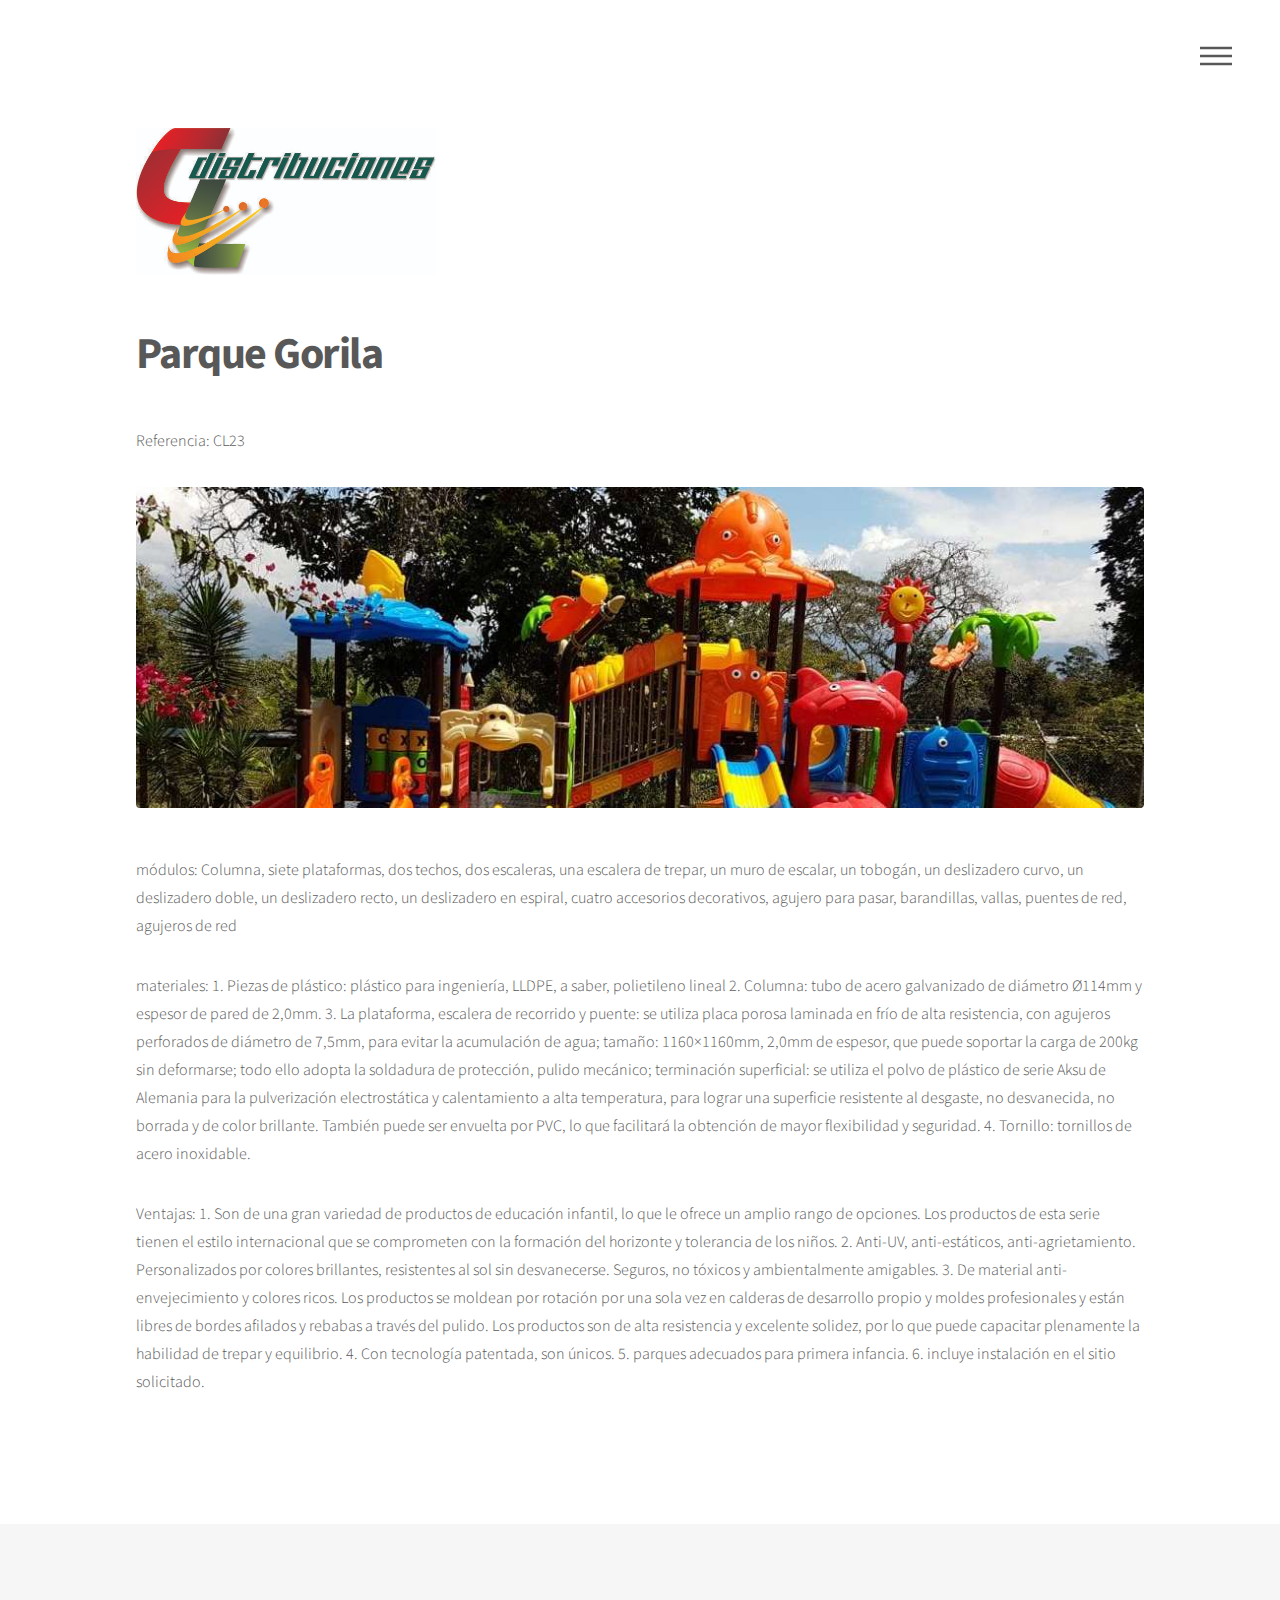
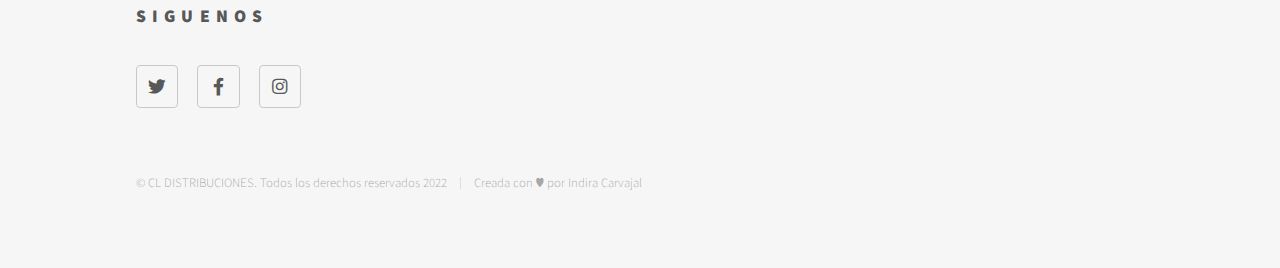
<file: src/main/webapp/parque-gorila.html>
<!DOCTYPE HTML>
<!--
        Phantom by HTML5 UP
        html5up.net | @ajlkn
        Free for personal and commercial use under the CCA 3.0 license (html5up.net/license)
-->
<html>
    <head>
        <title>CL.DISTRIBUCIONES</title>
        <meta charset="utf-8" />
        <meta name="viewport" content="width=device-width, initial-scale=1, user-scalable=no" />
        <link rel="stylesheet" href="assets/css/main.css" />
        <noscript><link rel="stylesheet" href="assets/css/noscript.css" /></noscript>
    </head>
    <body class="is-preload">
        <!-- Wrapper -->
        <div id="wrapper">

            <!-- Header -->
            <header id="header">
                <div class="inner">

                    <!-- Logo -->
                    <a href="index.html" class="logo">
                        <span><img src="images/logo.jpg" alt="" width="300"  /></span>
                    </a>

                    <!-- Nav -->
                    <nav>
                        <ul>
                            <li><a href="#menu">Menu</a></li>
                        </ul>
                    </nav>

                </div>
            </header>

            <!-- Menu -->
            <nav id="menu">
                <h2>Menú</h2>
                <ul>
                    <li><a href="index.html">Inicio</a></li>
                    <li><a href="mision.html">Misión</a></li>
                    <li><a href="registro.html">Registrarse</a></li>
                    <li><a href="login.html">Ingresar</a></li>
                </ul>
            </nav>

            <!-- Main -->
            <div id="main">
                <div class="inner">
                    <h1>Parque Gorila</h1>
                    <p>Referencia: CL23</p>
                    <span class="image main"><img src="images/parque-importado-pulpo-interna.JPEG" alt="" /></span>
                    <p>módulos: Columna, siete plataformas, dos techos, dos escaleras, una escalera de trepar, un muro de escalar, un tobogán, un deslizadero curvo, un deslizadero doble, un deslizadero recto, un deslizadero en espiral, cuatro accesorios decorativos, agujero para pasar, barandillas, vallas, puentes de red, agujeros de red</p>
                    <p>
                        materiales: 
                        1. Piezas de plástico: plástico para ingeniería, LLDPE, a saber, polietileno lineal 
                        2. Columna: tubo de acero galvanizado de diámetro Ø114mm y espesor de pared de 2,0mm.
                        3. La plataforma, escalera de recorrido y puente: se utiliza placa porosa laminada en frío de alta resistencia, con agujeros perforados de diámetro de 7,5mm, para evitar la acumulación de agua; tamaño: 1160×1160mm, 2,0mm de espesor, que puede soportar la carga de 200kg sin deformarse; todo ello adopta la soldadura de protección, pulido mecánico; terminación superficial: se utiliza el polvo de plástico de serie Aksu de Alemania para la pulverización electrostática y calentamiento a alta temperatura, para lograr una superficie resistente al desgaste, no desvanecida, no borrada y de color brillante. También puede ser envuelta por PVC, lo que facilitará la obtención de mayor flexibilidad y seguridad.
                        4. Tornillo: tornillos de acero inoxidable.
                    </p> 
                    <p>
                        Ventajas: 
                        1. Son de una gran variedad de productos de educación infantil, lo que le ofrece un amplio rango de opciones. Los productos de esta serie tienen el estilo internacional que se comprometen con la formación del horizonte y tolerancia de los niños.
                        2. Anti-UV, anti-estáticos, anti-agrietamiento. Personalizados por colores brillantes, resistentes al sol sin desvanecerse. Seguros, no tóxicos y ambientalmente amigables.
                        3. De material anti-envejecimiento y colores ricos. Los productos se moldean por rotación por una sola vez en calderas de desarrollo propio y moldes profesionales y están libres de bordes afilados y rebabas a través del pulido. Los productos son de alta resistencia y excelente solidez, por lo que puede capacitar plenamente la habilidad de trepar y equilibrio.
                        4. Con tecnología patentada, son únicos.
                        5. parques adecuados para primera infancia.
                        6. incluye instalación en el sitio solicitado.
                    </p>
                </div>
            </div>

            <!-- Footer -->
            <footer id="footer">
                <div class="inner">
                    <section>
                        <h2>Siguenos</h2>
                        <ul class="icons">
                            <li><a href="#" class="icon brands style2 fa-twitter"><span class="label">Twitter</span></a></li>
                            <li><a href="#" class="icon brands style2 fa-facebook-f"><span class="label">Facebook</span></a></li>
                            <li><a href="#" class="icon brands style2 fa-instagram"><span class="label">Instagram</span></a></li>
                        </ul>
                    </section>
                    <ul class="copyright">
                        <li>&copy; CL DISTRIBUCIONES. Todos los derechos reservados 2022</li><li>Creada con &#9829; por Indira Carvajal </li>
                    </ul>
                </div>
            </footer>

        </div>

        <!-- Scripts -->
        <script src="assets/js/jquery.min.js"></script>
        <script src="assets/js/browser.min.js"></script>
        <script src="assets/js/breakpoints.min.js"></script>
        <script src="assets/js/util.js"></script>
        <script src="assets/js/main.js"></script>

    </body>
</html>
</file>
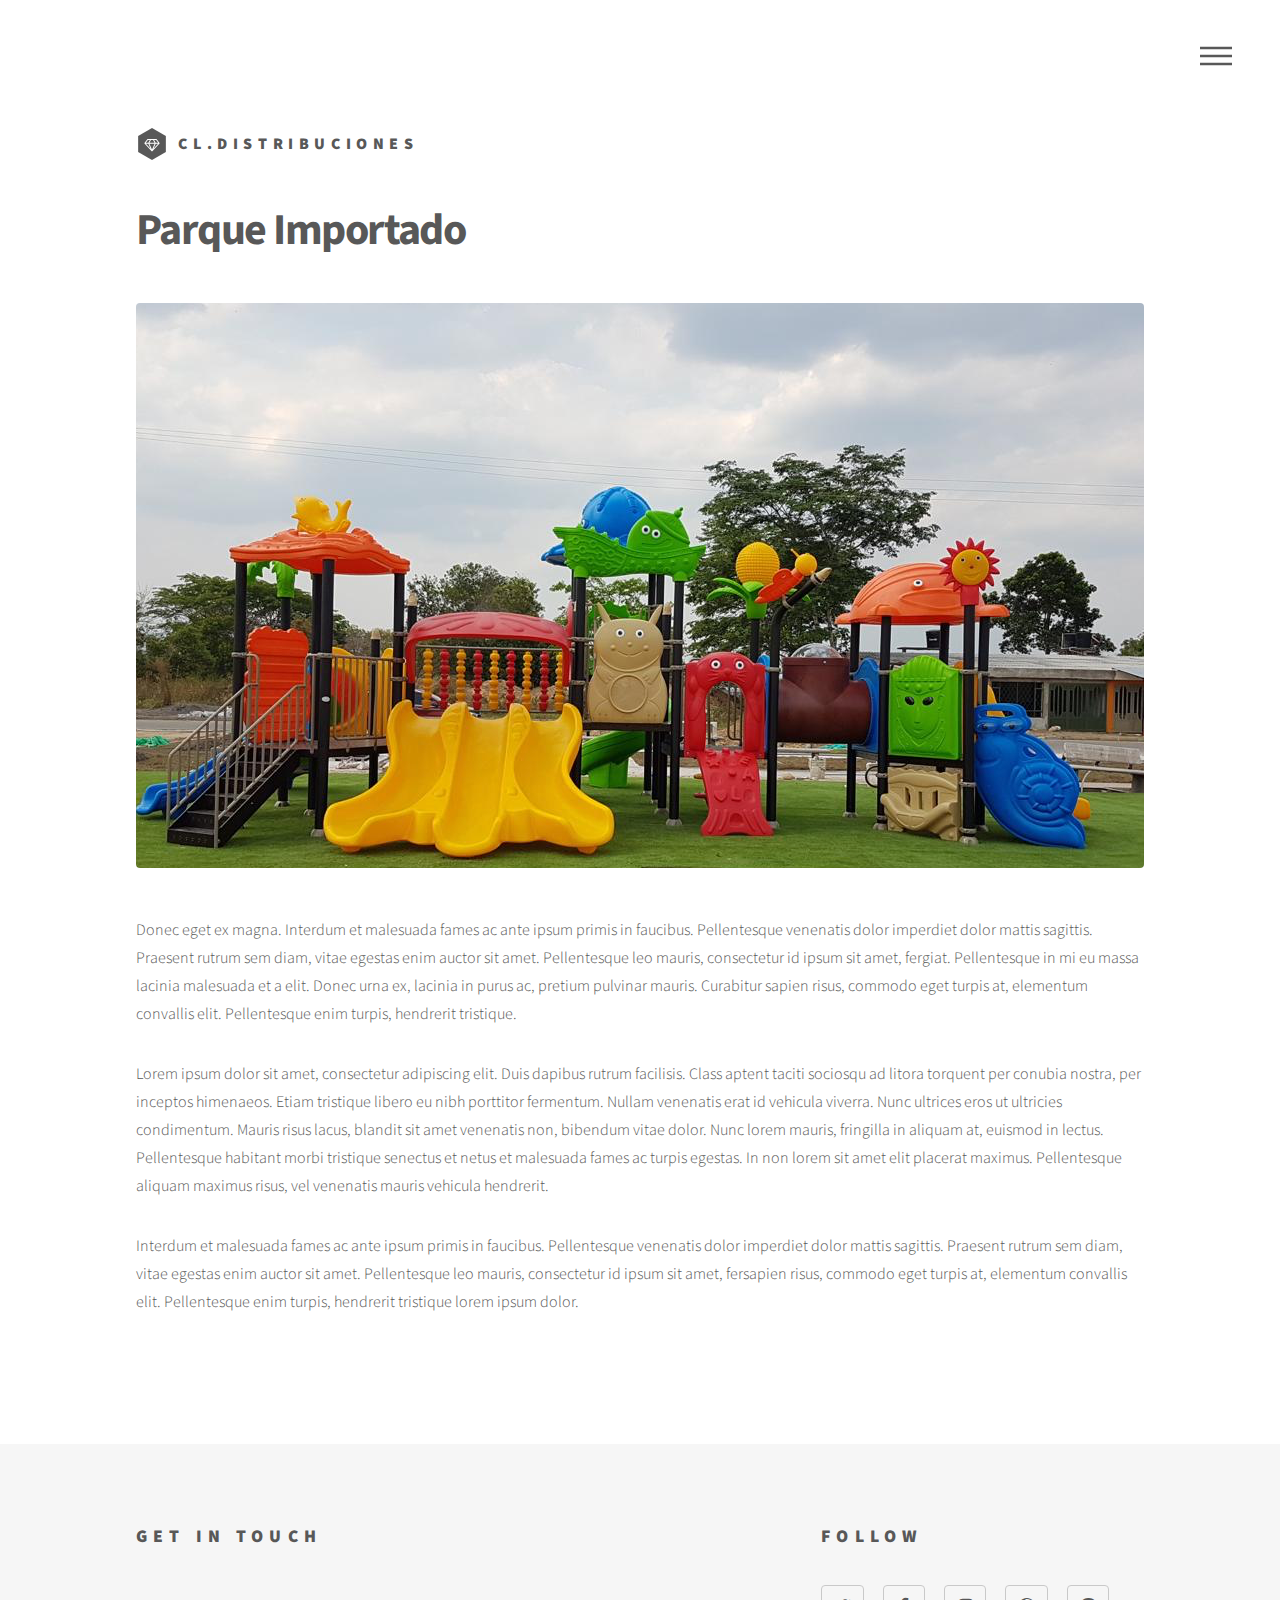
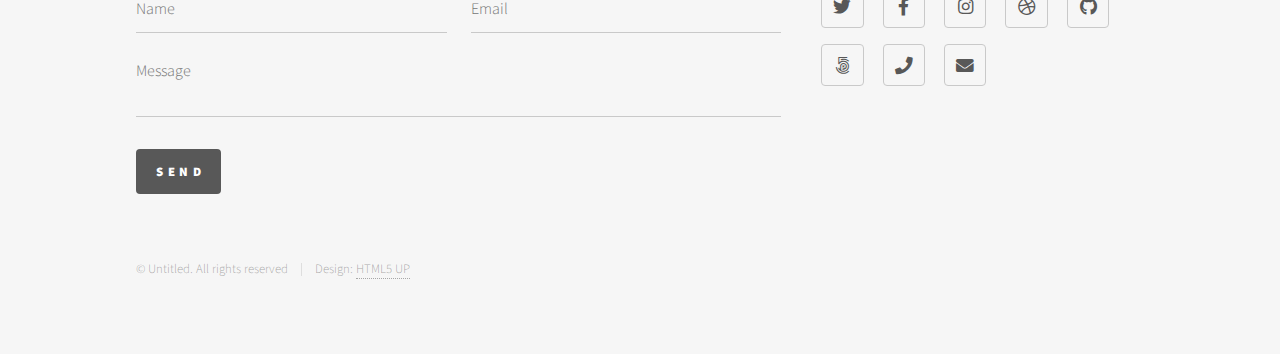
<file: src/main/webapp/parque-importado.html>
<!DOCTYPE HTML>
<!--
	Phantom by HTML5 UP
	html5up.net | @ajlkn
	Free for personal and commercial use under the CCA 3.0 license (html5up.net/license)
-->
<html>
	<head>
		<title>CL.DISTRIBUCIONES</title>
		<meta charset="utf-8" />
		<meta name="viewport" content="width=device-width, initial-scale=1, user-scalable=no" />
		<link rel="stylesheet" href="assets/css/main.css" />
		<noscript><link rel="stylesheet" href="assets/css/noscript.css" /></noscript>
	</head>
	<body class="is-preload">
		<!-- Wrapper -->
			<div id="wrapper">

				<!-- Header -->
					<header id="header">
						<div class="inner">

							<!-- Logo -->
								<a href="index.html" class="logo">
									<span class="symbol"><img src="images/logo.svg" alt="" /></span><span class="title">CL.DISTRIBUCIONES</span>
								</a>

							<!-- Nav -->
								<nav>
									<ul>
										<li><a href="#menu">Menu</a></li>
									</ul>
								</nav>

						</div>
					</header>

				<!-- Menu -->
					<nav id="menu">
						<h2>Menu</h2>
						<ul>
							<li><a href="index.html">Home</a></li>
							<li><a href="generic.html">Ipsum veroeros</a></li>
							<li><a href="generic.html">Tempus etiam</a></li>
							<li><a href="generic.html">Consequat dolor</a></li>
							<li><a href="elements.html">Elements</a></li>
						</ul>
					</nav>

				<!-- Main -->
					<div id="main">
						<div class="inner">
							<h1>Parque Importado</h1>
							<span class="image main"><img src="images/parque.png" alt="" /></span>
							<p>Donec eget ex magna. Interdum et malesuada fames ac ante ipsum primis in faucibus. Pellentesque venenatis dolor imperdiet dolor mattis sagittis. Praesent rutrum sem diam, vitae egestas enim auctor sit amet. Pellentesque leo mauris, consectetur id ipsum sit amet, fergiat. Pellentesque in mi eu massa lacinia malesuada et a elit. Donec urna ex, lacinia in purus ac, pretium pulvinar mauris. Curabitur sapien risus, commodo eget turpis at, elementum convallis elit. Pellentesque enim turpis, hendrerit tristique.</p>
							<p>Lorem ipsum dolor sit amet, consectetur adipiscing elit. Duis dapibus rutrum facilisis. Class aptent taciti sociosqu ad litora torquent per conubia nostra, per inceptos himenaeos. Etiam tristique libero eu nibh porttitor fermentum. Nullam venenatis erat id vehicula viverra. Nunc ultrices eros ut ultricies condimentum. Mauris risus lacus, blandit sit amet venenatis non, bibendum vitae dolor. Nunc lorem mauris, fringilla in aliquam at, euismod in lectus. Pellentesque habitant morbi tristique senectus et netus et malesuada fames ac turpis egestas. In non lorem sit amet elit placerat maximus. Pellentesque aliquam maximus risus, vel venenatis mauris vehicula hendrerit.</p>
							<p>Interdum et malesuada fames ac ante ipsum primis in faucibus. Pellentesque venenatis dolor imperdiet dolor mattis sagittis. Praesent rutrum sem diam, vitae egestas enim auctor sit amet. Pellentesque leo mauris, consectetur id ipsum sit amet, fersapien risus, commodo eget turpis at, elementum convallis elit. Pellentesque enim turpis, hendrerit tristique lorem ipsum dolor.</p>
						</div>
					</div>

				<!-- Footer -->
					<footer id="footer">
						<div class="inner">
							<section>
								<h2>Get in touch</h2>
								<form method="post" action="#">
									<div class="fields">
										<div class="field half">
											<input type="text" name="name" id="name" placeholder="Name" />
										</div>
										<div class="field half">
											<input type="email" name="email" id="email" placeholder="Email" />
										</div>
										<div class="field">
											<textarea name="message" id="message" placeholder="Message"></textarea>
										</div>
									</div>
									<ul class="actions">
										<li><input type="submit" value="Send" class="primary" /></li>
									</ul>
								</form>
							</section>
							<section>
								<h2>Follow</h2>
								<ul class="icons">
									<li><a href="#" class="icon brands style2 fa-twitter"><span class="label">Twitter</span></a></li>
									<li><a href="#" class="icon brands style2 fa-facebook-f"><span class="label">Facebook</span></a></li>
									<li><a href="#" class="icon brands style2 fa-instagram"><span class="label">Instagram</span></a></li>
									<li><a href="#" class="icon brands style2 fa-dribbble"><span class="label">Dribbble</span></a></li>
									<li><a href="#" class="icon brands style2 fa-github"><span class="label">GitHub</span></a></li>
									<li><a href="#" class="icon brands style2 fa-500px"><span class="label">500px</span></a></li>
									<li><a href="#" class="icon solid style2 fa-phone"><span class="label">Phone</span></a></li>
									<li><a href="#" class="icon solid style2 fa-envelope"><span class="label">Email</span></a></li>
								</ul>
							</section>
							<ul class="copyright">
								<li>&copy; Untitled. All rights reserved</li><li>Design: <a href="http://html5up.net">HTML5 UP</a></li>
							</ul>
						</div>
					</footer>

			</div>

		<!-- Scripts -->
			<script src="assets/js/jquery.min.js"></script>
			<script src="assets/js/browser.min.js"></script>
			<script src="assets/js/breakpoints.min.js"></script>
			<script src="assets/js/util.js"></script>
			<script src="assets/js/main.js"></script>

	</body>
</html>
</file>
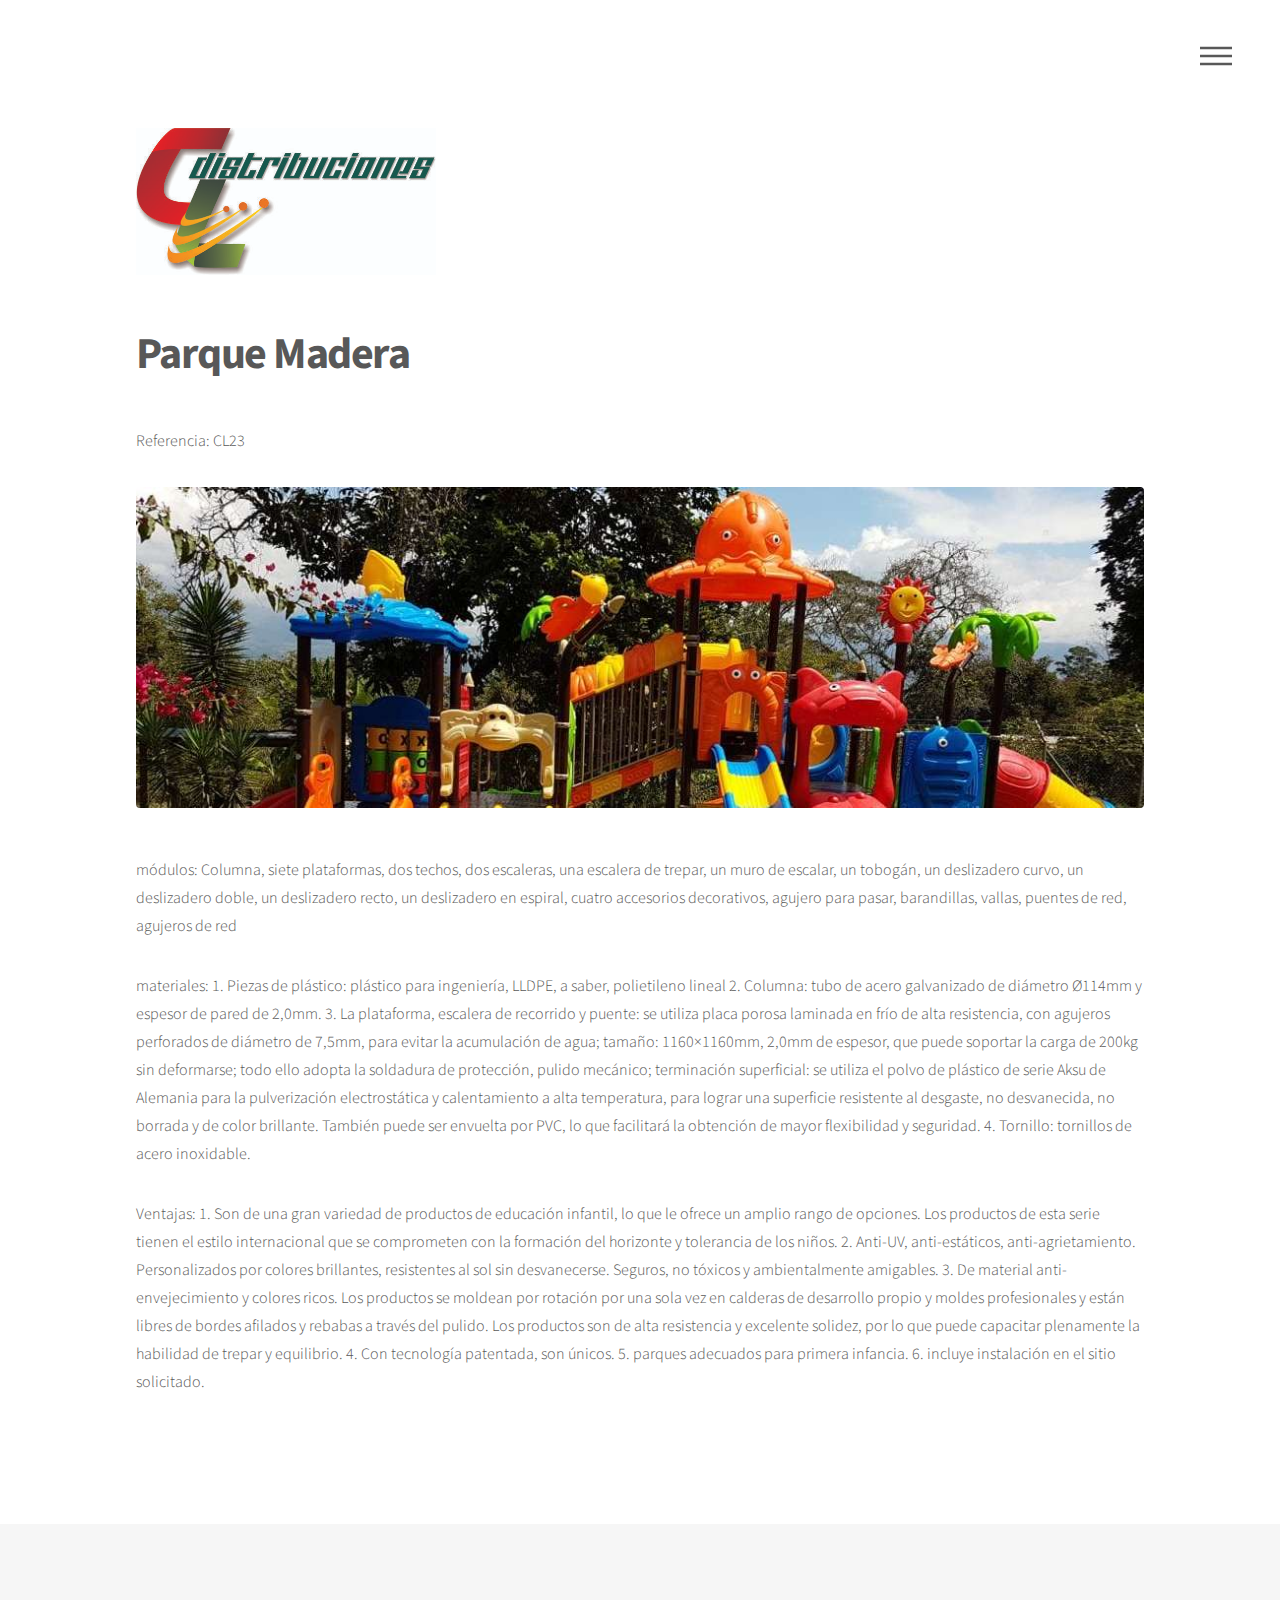
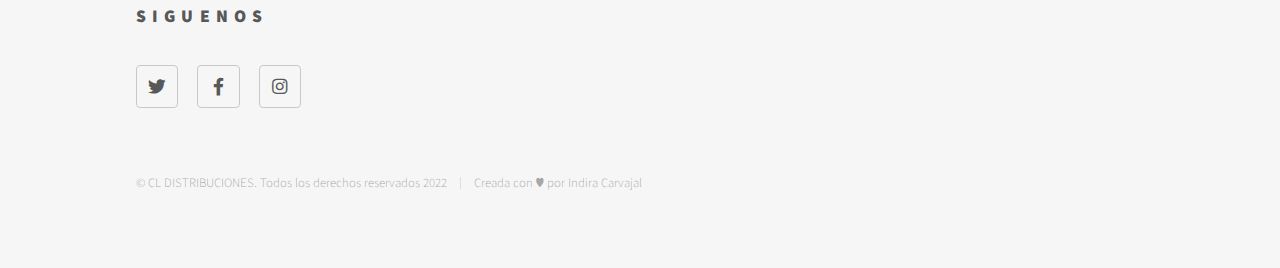
<file: src/main/webapp/parque-madera.html>
<!DOCTYPE HTML>
<!--
        Phantom by HTML5 UP
        html5up.net | @ajlkn
        Free for personal and commercial use under the CCA 3.0 license (html5up.net/license)
-->
<html>
    <head>
        <title>CL.DISTRIBUCIONES</title>
        <meta charset="utf-8" />
        <meta name="viewport" content="width=device-width, initial-scale=1, user-scalable=no" />
        <link rel="stylesheet" href="assets/css/main.css" />
        <noscript><link rel="stylesheet" href="assets/css/noscript.css" /></noscript>
    </head>
    <body class="is-preload">
        <!-- Wrapper -->
        <div id="wrapper">

            <!-- Header -->
            <header id="header">
                <div class="inner">

                    <!-- Logo -->
                    <a href="index.html" class="logo">
                        <span><img src="images/logo.jpg" alt="" width="300"  /></span>
                    </a>

                    <!-- Nav -->
                    <nav>
                        <ul>
                            <li><a href="#menu">Menu</a></li>
                        </ul>
                    </nav>

                </div>
            </header>

            <!-- Menu -->
            <nav id="menu">
                <h2>Menú</h2>
                <ul>
                    <li><a href="index.html">Inicio</a></li>
                    <li><a href="mision.html">Misión</a></li>
                    <li><a href="registro.html">Registrarse</a></li>
                    <li><a href="login.html">Ingresar</a></li>
                </ul>
            </nav>

            <!-- Main -->
            <div id="main">
                <div class="inner">
                    <h1>Parque Madera</h1>
                    <p>Referencia: CL23</p>
                    <span class="image main"><img src="images/parque-importado-pulpo-interna.JPEG" alt="" /></span>
                    <p>módulos: Columna, siete plataformas, dos techos, dos escaleras, una escalera de trepar, un muro de escalar, un tobogán, un deslizadero curvo, un deslizadero doble, un deslizadero recto, un deslizadero en espiral, cuatro accesorios decorativos, agujero para pasar, barandillas, vallas, puentes de red, agujeros de red</p>
                    <p>
                        materiales: 
                        1. Piezas de plástico: plástico para ingeniería, LLDPE, a saber, polietileno lineal 
                        2. Columna: tubo de acero galvanizado de diámetro Ø114mm y espesor de pared de 2,0mm.
                        3. La plataforma, escalera de recorrido y puente: se utiliza placa porosa laminada en frío de alta resistencia, con agujeros perforados de diámetro de 7,5mm, para evitar la acumulación de agua; tamaño: 1160×1160mm, 2,0mm de espesor, que puede soportar la carga de 200kg sin deformarse; todo ello adopta la soldadura de protección, pulido mecánico; terminación superficial: se utiliza el polvo de plástico de serie Aksu de Alemania para la pulverización electrostática y calentamiento a alta temperatura, para lograr una superficie resistente al desgaste, no desvanecida, no borrada y de color brillante. También puede ser envuelta por PVC, lo que facilitará la obtención de mayor flexibilidad y seguridad.
                        4. Tornillo: tornillos de acero inoxidable.
                    </p> 
                    <p>
                        Ventajas: 
                        1. Son de una gran variedad de productos de educación infantil, lo que le ofrece un amplio rango de opciones. Los productos de esta serie tienen el estilo internacional que se comprometen con la formación del horizonte y tolerancia de los niños.
                        2. Anti-UV, anti-estáticos, anti-agrietamiento. Personalizados por colores brillantes, resistentes al sol sin desvanecerse. Seguros, no tóxicos y ambientalmente amigables.
                        3. De material anti-envejecimiento y colores ricos. Los productos se moldean por rotación por una sola vez en calderas de desarrollo propio y moldes profesionales y están libres de bordes afilados y rebabas a través del pulido. Los productos son de alta resistencia y excelente solidez, por lo que puede capacitar plenamente la habilidad de trepar y equilibrio.
                        4. Con tecnología patentada, son únicos.
                        5. parques adecuados para primera infancia.
                        6. incluye instalación en el sitio solicitado.
                    </p>
                </div>
            </div>

            <!-- Footer -->
            <footer id="footer">
                <div class="inner">
                    <section>
                        <h2>Siguenos</h2>
                        <ul class="icons">
                            <li><a href="#" class="icon brands style2 fa-twitter"><span class="label">Twitter</span></a></li>
                            <li><a href="#" class="icon brands style2 fa-facebook-f"><span class="label">Facebook</span></a></li>
                            <li><a href="#" class="icon brands style2 fa-instagram"><span class="label">Instagram</span></a></li>
                        </ul>
                    </section>
                    <ul class="copyright">
                        <li>&copy; CL DISTRIBUCIONES. Todos los derechos reservados 2022</li><li>Creada con &#9829; por Indira Carvajal </li>
                    </ul>
                </div>
            </footer>

        </div>

        <!-- Scripts -->
        <script src="assets/js/jquery.min.js"></script>
        <script src="assets/js/browser.min.js"></script>
        <script src="assets/js/breakpoints.min.js"></script>
        <script src="assets/js/util.js"></script>
        <script src="assets/js/main.js"></script>

    </body>
</html>
</file>
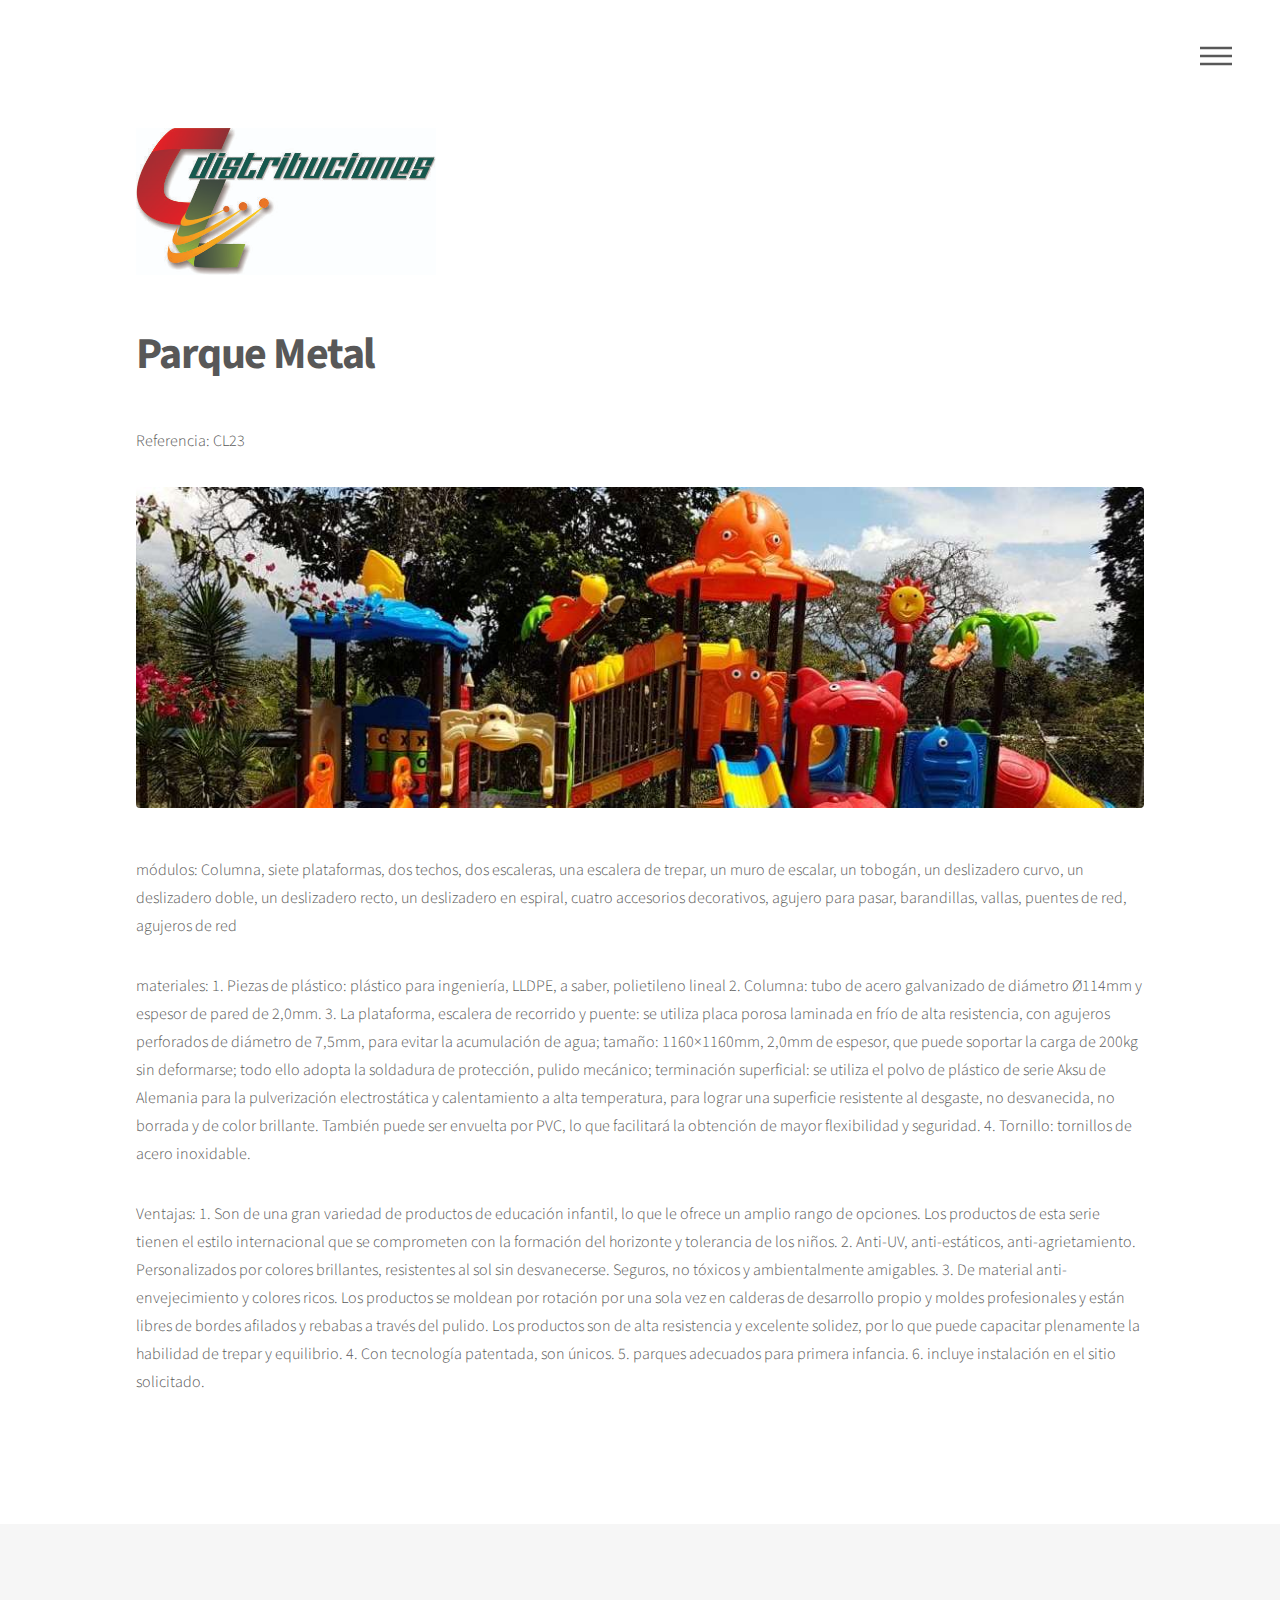
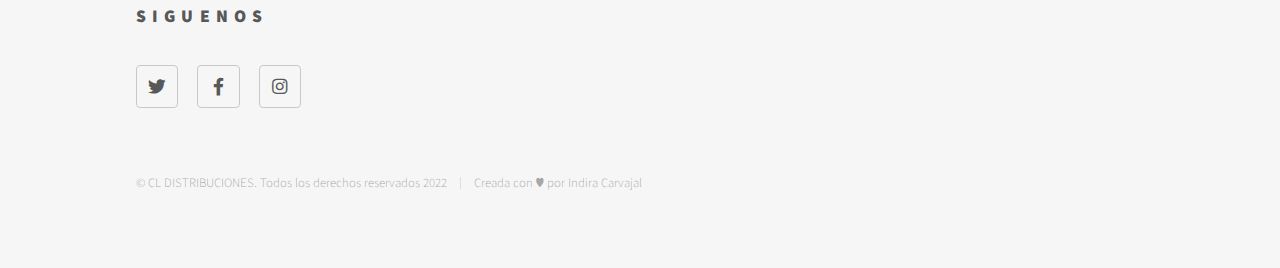
<file: src/main/webapp/parque-metal.html>
<!DOCTYPE HTML>
<!--
        Phantom by HTML5 UP
        html5up.net | @ajlkn
        Free for personal and commercial use under the CCA 3.0 license (html5up.net/license)
-->
<html>
    <head>
        <title>CL.DISTRIBUCIONES</title>
        <meta charset="utf-8" />
        <meta name="viewport" content="width=device-width, initial-scale=1, user-scalable=no" />
        <link rel="stylesheet" href="assets/css/main.css" />
        <noscript><link rel="stylesheet" href="assets/css/noscript.css" /></noscript>
    </head>
    <body class="is-preload">
        <!-- Wrapper -->
        <div id="wrapper">

            <!-- Header -->
            <header id="header">
                <div class="inner">

                    <!-- Logo -->
                    <a href="index.html" class="logo">
                        <span><img src="images/logo.jpg" alt="" width="300"  /></span>
                    </a>

                    <!-- Nav -->
                    <nav>
                        <ul>
                            <li><a href="#menu">Menu</a></li>
                        </ul>
                    </nav>

                </div>
            </header>

            <!-- Menu -->
            <nav id="menu">
                <h2>Menú</h2>
                <ul>
                    <li><a href="index.html">Inicio</a></li>
                    <li><a href="mision.html">Misión</a></li>
                    <li><a href="registro.html">Registrarse</a></li>
                    <li><a href="login.html">Ingresar</a></li>
                </ul>
            </nav>

            <!-- Main -->
            <div id="main">
                <div class="inner">
                    <h1>Parque Metal</h1>
                    <p>Referencia: CL23</p>
                    <span class="image main"><img src="images/parque-importado-pulpo-interna.JPEG" alt="" /></span>
                    <p>módulos: Columna, siete plataformas, dos techos, dos escaleras, una escalera de trepar, un muro de escalar, un tobogán, un deslizadero curvo, un deslizadero doble, un deslizadero recto, un deslizadero en espiral, cuatro accesorios decorativos, agujero para pasar, barandillas, vallas, puentes de red, agujeros de red</p>
                    <p>
                        materiales: 
                        1. Piezas de plástico: plástico para ingeniería, LLDPE, a saber, polietileno lineal 
                        2. Columna: tubo de acero galvanizado de diámetro Ø114mm y espesor de pared de 2,0mm.
                        3. La plataforma, escalera de recorrido y puente: se utiliza placa porosa laminada en frío de alta resistencia, con agujeros perforados de diámetro de 7,5mm, para evitar la acumulación de agua; tamaño: 1160×1160mm, 2,0mm de espesor, que puede soportar la carga de 200kg sin deformarse; todo ello adopta la soldadura de protección, pulido mecánico; terminación superficial: se utiliza el polvo de plástico de serie Aksu de Alemania para la pulverización electrostática y calentamiento a alta temperatura, para lograr una superficie resistente al desgaste, no desvanecida, no borrada y de color brillante. También puede ser envuelta por PVC, lo que facilitará la obtención de mayor flexibilidad y seguridad.
                        4. Tornillo: tornillos de acero inoxidable.
                    </p> 
                    <p>
                        Ventajas: 
                        1. Son de una gran variedad de productos de educación infantil, lo que le ofrece un amplio rango de opciones. Los productos de esta serie tienen el estilo internacional que se comprometen con la formación del horizonte y tolerancia de los niños.
                        2. Anti-UV, anti-estáticos, anti-agrietamiento. Personalizados por colores brillantes, resistentes al sol sin desvanecerse. Seguros, no tóxicos y ambientalmente amigables.
                        3. De material anti-envejecimiento y colores ricos. Los productos se moldean por rotación por una sola vez en calderas de desarrollo propio y moldes profesionales y están libres de bordes afilados y rebabas a través del pulido. Los productos son de alta resistencia y excelente solidez, por lo que puede capacitar plenamente la habilidad de trepar y equilibrio.
                        4. Con tecnología patentada, son únicos.
                        5. parques adecuados para primera infancia.
                        6. incluye instalación en el sitio solicitado.
                    </p>
                </div>
            </div>

            <!-- Footer -->
            <footer id="footer">
                <div class="inner">
                    <section>
                        <h2>Siguenos</h2>
                        <ul class="icons">
                            <li><a href="#" class="icon brands style2 fa-twitter"><span class="label">Twitter</span></a></li>
                            <li><a href="#" class="icon brands style2 fa-facebook-f"><span class="label">Facebook</span></a></li>
                            <li><a href="#" class="icon brands style2 fa-instagram"><span class="label">Instagram</span></a></li>
                        </ul>
                    </section>
                    <ul class="copyright">
                        <li>&copy; CL DISTRIBUCIONES. Todos los derechos reservados 2022</li><li>Creada con &#9829; por Indira Carvajal </li>
                    </ul>
                </div>
            </footer>

        </div>

        <!-- Scripts -->
        <script src="assets/js/jquery.min.js"></script>
        <script src="assets/js/browser.min.js"></script>
        <script src="assets/js/breakpoints.min.js"></script>
        <script src="assets/js/util.js"></script>
        <script src="assets/js/main.js"></script>

    </body>
</html>
</file>
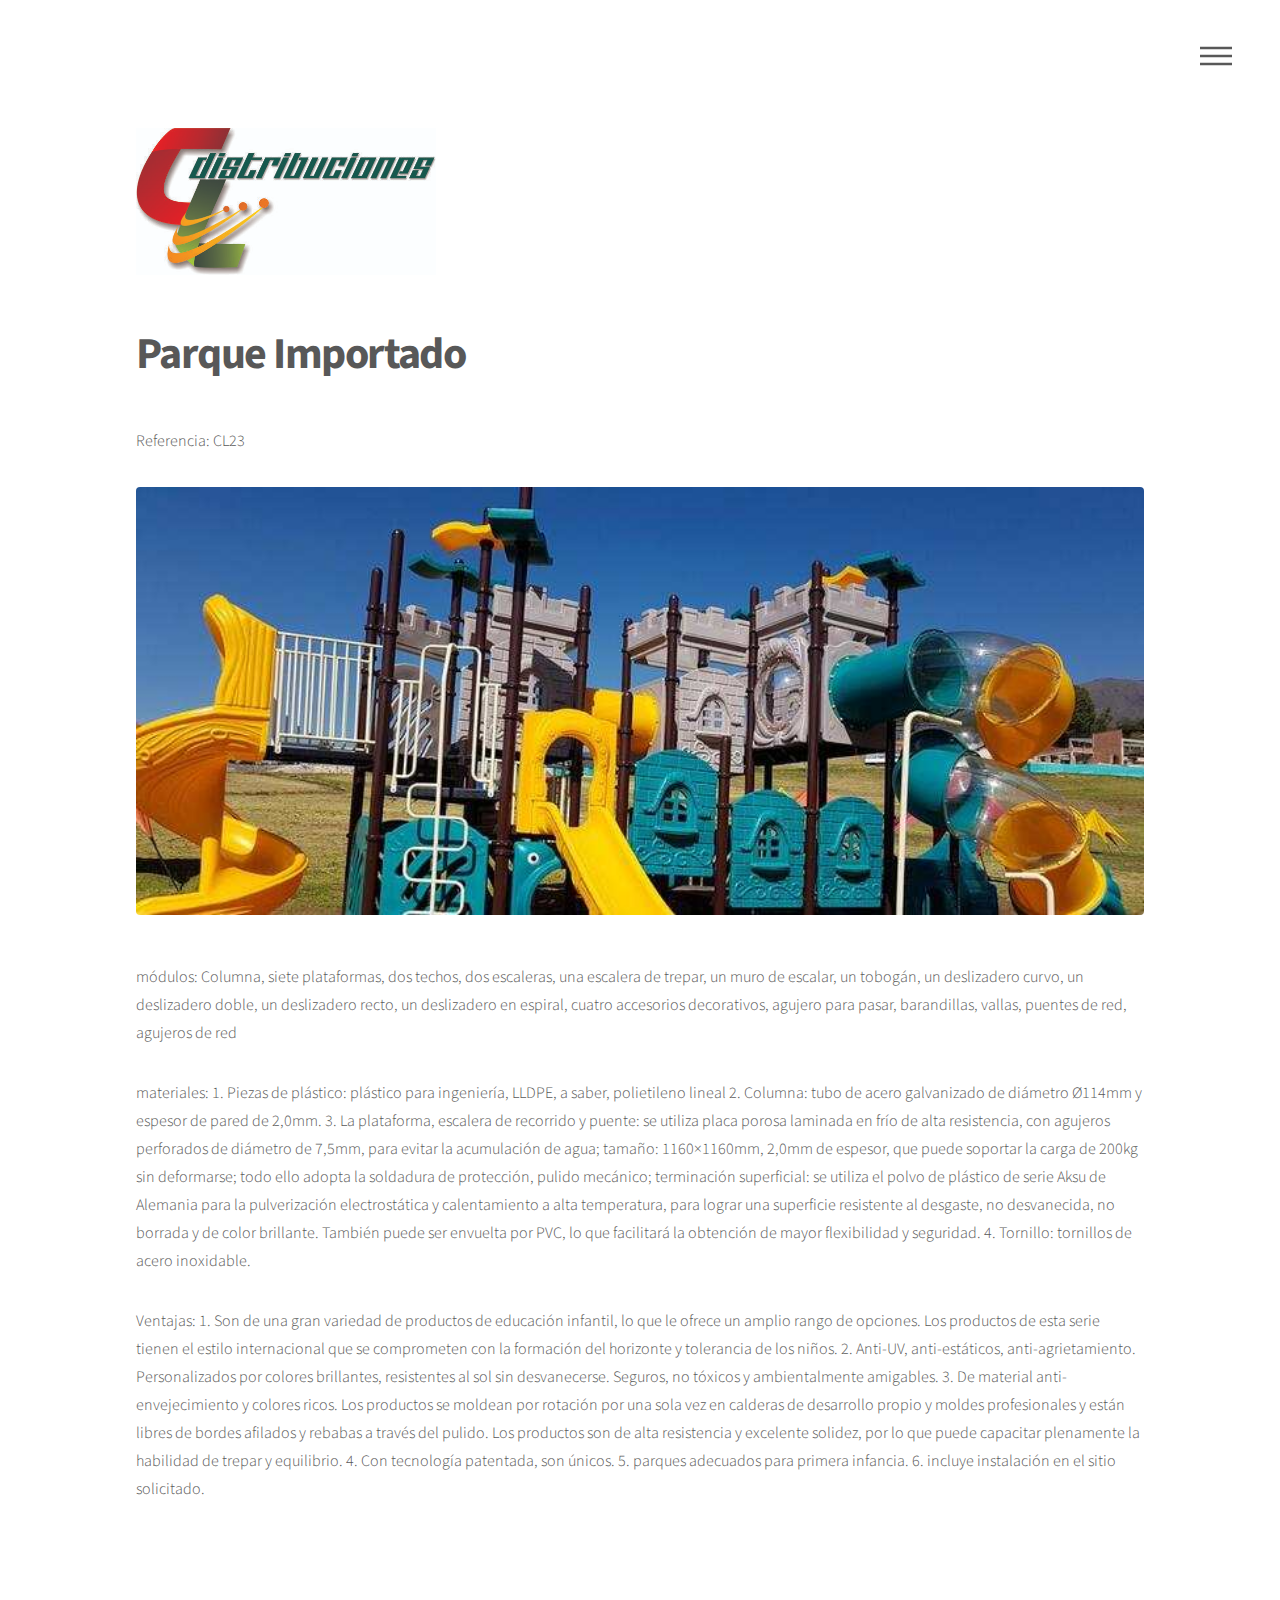
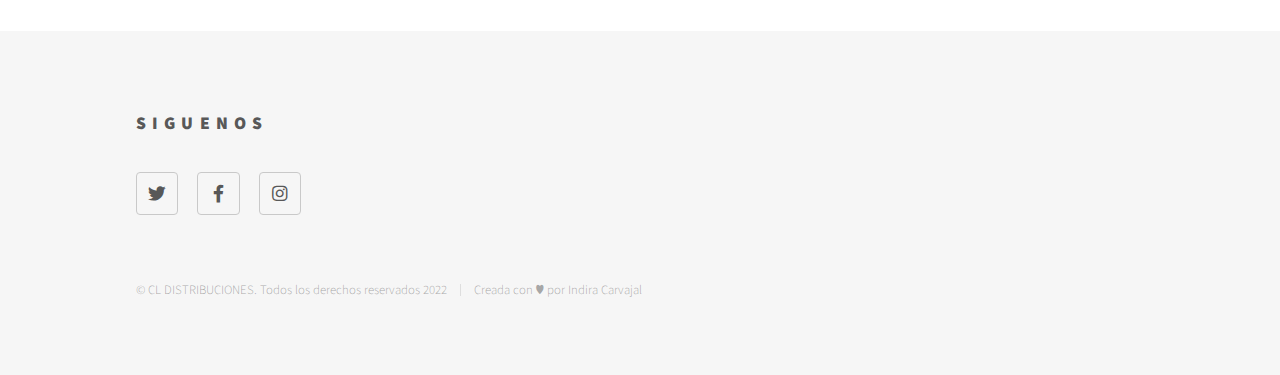
<file: src/main/webapp/parque-mundoaventura.html>
<!DOCTYPE HTML>
<!--
        Phantom by HTML5 UP
        html5up.net | @ajlkn
        Free for personal and commercial use under the CCA 3.0 license (html5up.net/license)
-->
<html>
    <head>
        <title>CL.DISTRIBUCIONES</title>
        <meta charset="utf-8" />
        <meta name="viewport" content="width=device-width, initial-scale=1, user-scalable=no" />
        <link rel="stylesheet" href="assets/css/main.css" />
        <noscript><link rel="stylesheet" href="assets/css/noscript.css" /></noscript>
    </head>
    <body class="is-preload">
        <!-- Wrapper -->
        <div id="wrapper">

            <!-- Header -->
            <header id="header">
                <div class="inner">

                    <!-- Logo -->
                    <a href="index.html" class="logo">
                        <span><img src="images/logo.jpg" alt="" width="300"  /></span>
                    </a>

                    <!-- Nav -->
                    <nav>
                        <ul>
                            <li><a href="#menu">Menu</a></li>
                        </ul>
                    </nav>

                </div>
            </header>

            <!-- Menu -->
            <nav id="menu">
                <h2>Menú</h2>
                <ul>
                    <li><a href="index.html">Inicio</a></li>
                    <li><a href="mision.html">Misión</a></li>
                    <li><a href="registro.html">Registrarse</a></li>
                    <li><a href="login.html">Ingresar</a></li>
                </ul>
            </nav>

            <!-- Main -->
            <div id="main">
                <div class="inner">
                    <h1>Parque Importado</h1>
                    <p>Referencia: CL23</p>
                    <span class="image main"><img src="images/parque-importado-interna.JPEG" alt="" /></span>
                    <p>módulos: Columna, siete plataformas, dos techos, dos escaleras, una escalera de trepar, un muro de escalar, un tobogán, un deslizadero curvo, un deslizadero doble, un deslizadero recto, un deslizadero en espiral, cuatro accesorios decorativos, agujero para pasar, barandillas, vallas, puentes de red, agujeros de red</p>
                    <p>
                        materiales: 
                        1. Piezas de plástico: plástico para ingeniería, LLDPE, a saber, polietileno lineal 
                        2. Columna: tubo de acero galvanizado de diámetro Ø114mm y espesor de pared de 2,0mm.
                        3. La plataforma, escalera de recorrido y puente: se utiliza placa porosa laminada en frío de alta resistencia, con agujeros perforados de diámetro de 7,5mm, para evitar la acumulación de agua; tamaño: 1160×1160mm, 2,0mm de espesor, que puede soportar la carga de 200kg sin deformarse; todo ello adopta la soldadura de protección, pulido mecánico; terminación superficial: se utiliza el polvo de plástico de serie Aksu de Alemania para la pulverización electrostática y calentamiento a alta temperatura, para lograr una superficie resistente al desgaste, no desvanecida, no borrada y de color brillante. También puede ser envuelta por PVC, lo que facilitará la obtención de mayor flexibilidad y seguridad.
                        4. Tornillo: tornillos de acero inoxidable.
                    </p> 
                    <p>
                        Ventajas: 
                        1. Son de una gran variedad de productos de educación infantil, lo que le ofrece un amplio rango de opciones. Los productos de esta serie tienen el estilo internacional que se comprometen con la formación del horizonte y tolerancia de los niños.
                        2. Anti-UV, anti-estáticos, anti-agrietamiento. Personalizados por colores brillantes, resistentes al sol sin desvanecerse. Seguros, no tóxicos y ambientalmente amigables.
                        3. De material anti-envejecimiento y colores ricos. Los productos se moldean por rotación por una sola vez en calderas de desarrollo propio y moldes profesionales y están libres de bordes afilados y rebabas a través del pulido. Los productos son de alta resistencia y excelente solidez, por lo que puede capacitar plenamente la habilidad de trepar y equilibrio.
                        4. Con tecnología patentada, son únicos.
                        5. parques adecuados para primera infancia.
                        6. incluye instalación en el sitio solicitado.
                    </p>
                </div>
            </div>

            <!-- Footer -->
            <footer id="footer">
                <div class="inner">
                    <section>
                        <h2>Siguenos</h2>
                        <ul class="icons">
                            <li><a href="#" class="icon brands style2 fa-twitter"><span class="label">Twitter</span></a></li>
                            <li><a href="#" class="icon brands style2 fa-facebook-f"><span class="label">Facebook</span></a></li>
                            <li><a href="#" class="icon brands style2 fa-instagram"><span class="label">Instagram</span></a></li>
                        </ul>
                    </section>
                    <ul class="copyright">
                        <li>&copy; CL DISTRIBUCIONES. Todos los derechos reservados 2022</li><li>Creada con &#9829; por Indira Carvajal </li>
                    </ul>
                </div>
            </footer>

        </div>

        <!-- Scripts -->
        <script src="assets/js/jquery.min.js"></script>
        <script src="assets/js/browser.min.js"></script>
        <script src="assets/js/breakpoints.min.js"></script>
        <script src="assets/js/util.js"></script>
        <script src="assets/js/main.js"></script>

    </body>
</html>
</file>
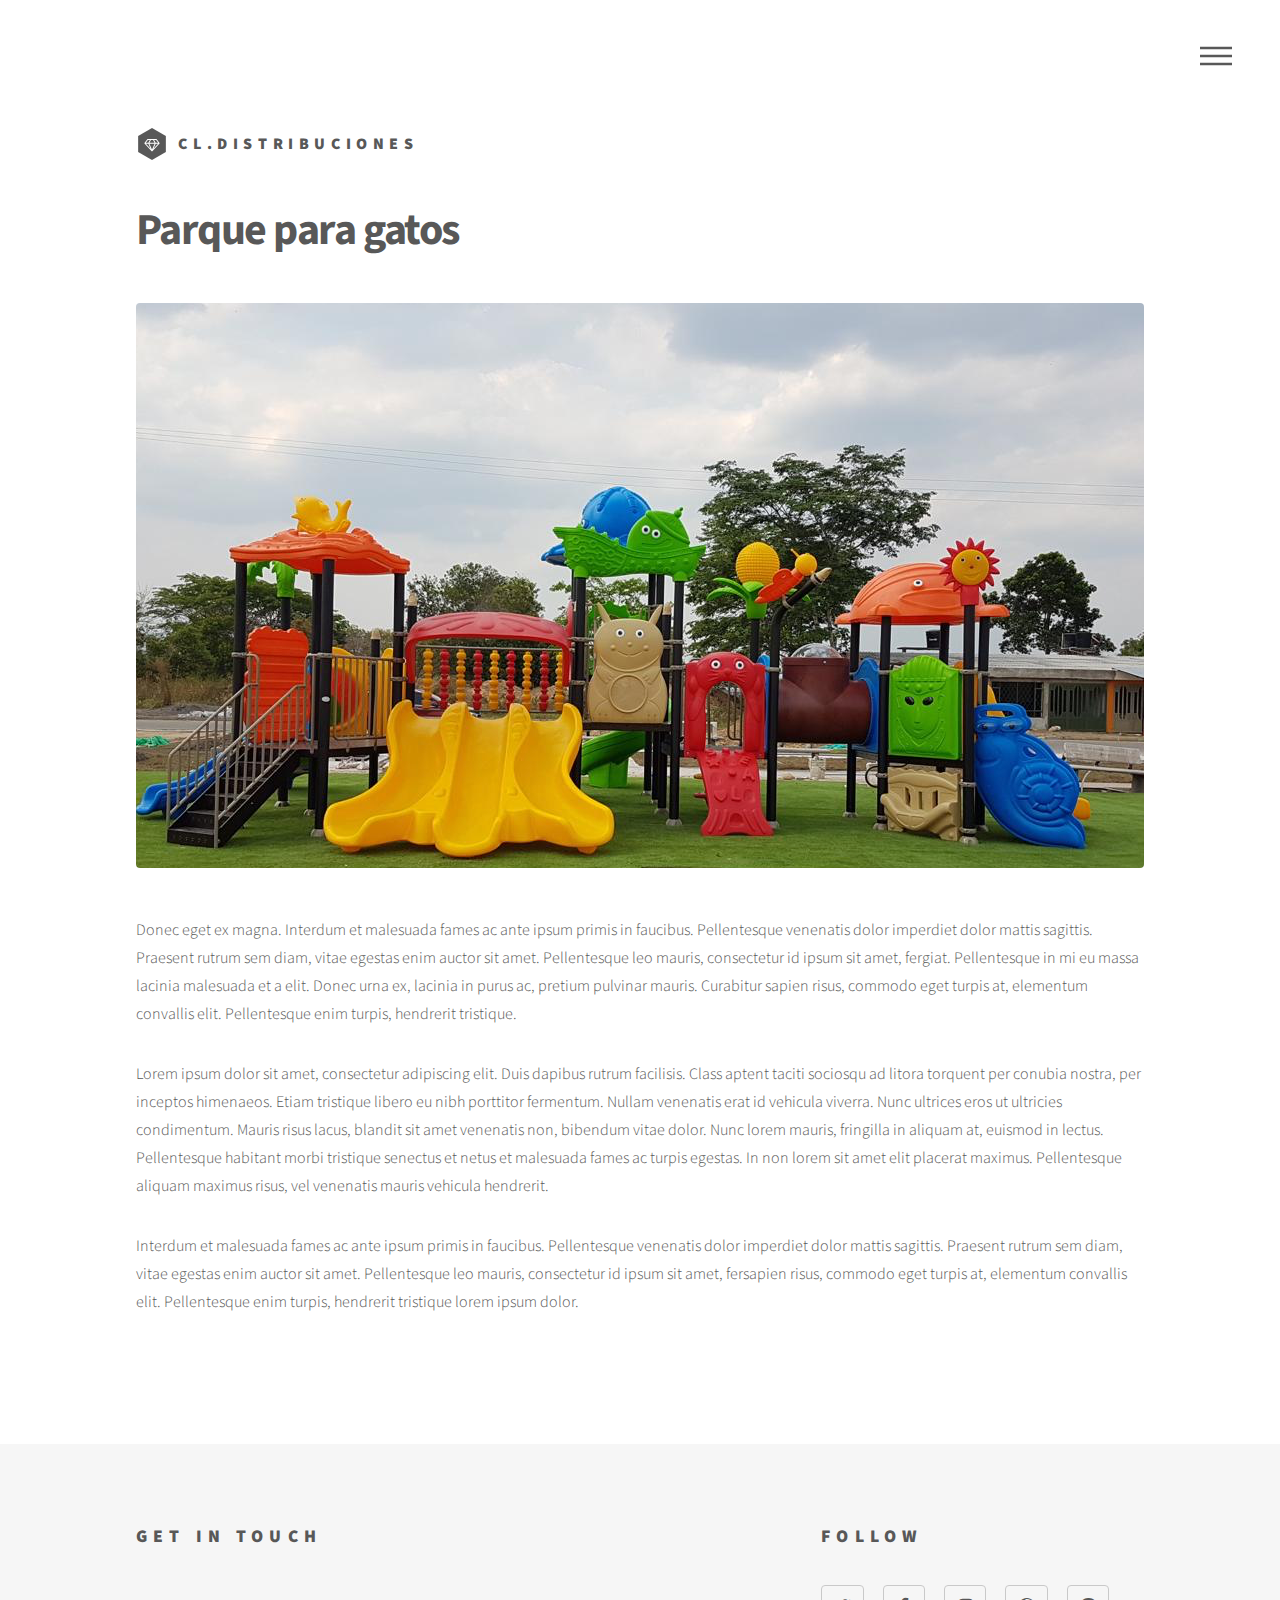
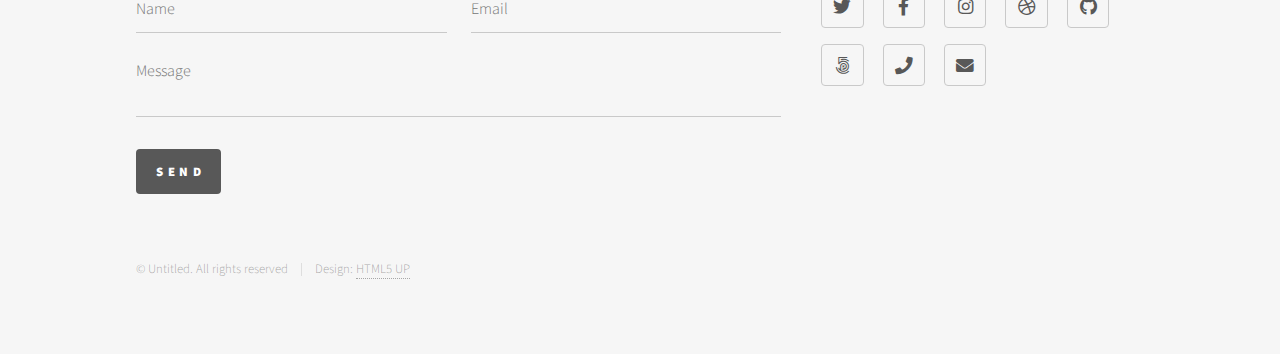
<file: src/main/webapp/parque-para-gatos.html>
<!DOCTYPE HTML>
<!--
	Phantom by HTML5 UP
	html5up.net | @ajlkn
	Free for personal and commercial use under the CCA 3.0 license (html5up.net/license)
-->
<html>
	<head>
		<title>CL.DISTRIBUCIONES</title>
		<meta charset="utf-8" />
		<meta name="viewport" content="width=device-width, initial-scale=1, user-scalable=no" />
		<link rel="stylesheet" href="assets/css/main.css" />
		<noscript><link rel="stylesheet" href="assets/css/noscript.css" /></noscript>
	</head>
	<body class="is-preload">
		<!-- Wrapper -->
			<div id="wrapper">

				<!-- Header -->
					<header id="header">
						<div class="inner">

							<!-- Logo -->
								<a href="index.html" class="logo">
									<span class="symbol"><img src="images/logo.svg" alt="" /></span><span class="title">CL.DISTRIBUCIONES</span>
								</a>

							<!-- Nav -->
								<nav>
									<ul>
										<li><a href="#menu">Menu</a></li>
									</ul>
								</nav>

						</div>
					</header>

				<!-- Menu -->
					<nav id="menu">
						<h2>Menu</h2>
						<ul>
							<li><a href="index.html">Home</a></li>
							<li><a href="generic.html">Ipsum veroeros</a></li>
							<li><a href="generic.html">Tempus etiam</a></li>
							<li><a href="generic.html">Consequat dolor</a></li>
							<li><a href="elements.html">Elements</a></li>
						</ul>
					</nav>

				<!-- Main -->
					<div id="main">
						<div class="inner">
							<h1>Parque para gatos</h1>
							<span class="image main"><img src="images/parque.png" alt="" /></span>
							<p>Donec eget ex magna. Interdum et malesuada fames ac ante ipsum primis in faucibus. Pellentesque venenatis dolor imperdiet dolor mattis sagittis. Praesent rutrum sem diam, vitae egestas enim auctor sit amet. Pellentesque leo mauris, consectetur id ipsum sit amet, fergiat. Pellentesque in mi eu massa lacinia malesuada et a elit. Donec urna ex, lacinia in purus ac, pretium pulvinar mauris. Curabitur sapien risus, commodo eget turpis at, elementum convallis elit. Pellentesque enim turpis, hendrerit tristique.</p>
							<p>Lorem ipsum dolor sit amet, consectetur adipiscing elit. Duis dapibus rutrum facilisis. Class aptent taciti sociosqu ad litora torquent per conubia nostra, per inceptos himenaeos. Etiam tristique libero eu nibh porttitor fermentum. Nullam venenatis erat id vehicula viverra. Nunc ultrices eros ut ultricies condimentum. Mauris risus lacus, blandit sit amet venenatis non, bibendum vitae dolor. Nunc lorem mauris, fringilla in aliquam at, euismod in lectus. Pellentesque habitant morbi tristique senectus et netus et malesuada fames ac turpis egestas. In non lorem sit amet elit placerat maximus. Pellentesque aliquam maximus risus, vel venenatis mauris vehicula hendrerit.</p>
							<p>Interdum et malesuada fames ac ante ipsum primis in faucibus. Pellentesque venenatis dolor imperdiet dolor mattis sagittis. Praesent rutrum sem diam, vitae egestas enim auctor sit amet. Pellentesque leo mauris, consectetur id ipsum sit amet, fersapien risus, commodo eget turpis at, elementum convallis elit. Pellentesque enim turpis, hendrerit tristique lorem ipsum dolor.</p>
						</div>
					</div>

				<!-- Footer -->
					<footer id="footer">
						<div class="inner">
							<section>
								<h2>Get in touch</h2>
								<form method="post" action="#">
									<div class="fields">
										<div class="field half">
											<input type="text" name="name" id="name" placeholder="Name" />
										</div>
										<div class="field half">
											<input type="email" name="email" id="email" placeholder="Email" />
										</div>
										<div class="field">
											<textarea name="message" id="message" placeholder="Message"></textarea>
										</div>
									</div>
									<ul class="actions">
										<li><input type="submit" value="Send" class="primary" /></li>
									</ul>
								</form>
							</section>
							<section>
								<h2>Follow</h2>
								<ul class="icons">
									<li><a href="#" class="icon brands style2 fa-twitter"><span class="label">Twitter</span></a></li>
									<li><a href="#" class="icon brands style2 fa-facebook-f"><span class="label">Facebook</span></a></li>
									<li><a href="#" class="icon brands style2 fa-instagram"><span class="label">Instagram</span></a></li>
									<li><a href="#" class="icon brands style2 fa-dribbble"><span class="label">Dribbble</span></a></li>
									<li><a href="#" class="icon brands style2 fa-github"><span class="label">GitHub</span></a></li>
									<li><a href="#" class="icon brands style2 fa-500px"><span class="label">500px</span></a></li>
									<li><a href="#" class="icon solid style2 fa-phone"><span class="label">Phone</span></a></li>
									<li><a href="#" class="icon solid style2 fa-envelope"><span class="label">Email</span></a></li>
								</ul>
							</section>
							<ul class="copyright">
								<li>&copy; Untitled. All rights reserved</li><li>Design: <a href="http://html5up.net">HTML5 UP</a></li>
							</ul>
						</div>
					</footer>

			</div>

		<!-- Scripts -->
			<script src="assets/js/jquery.min.js"></script>
			<script src="assets/js/browser.min.js"></script>
			<script src="assets/js/breakpoints.min.js"></script>
			<script src="assets/js/util.js"></script>
			<script src="assets/js/main.js"></script>

	</body>
</html>
</file>
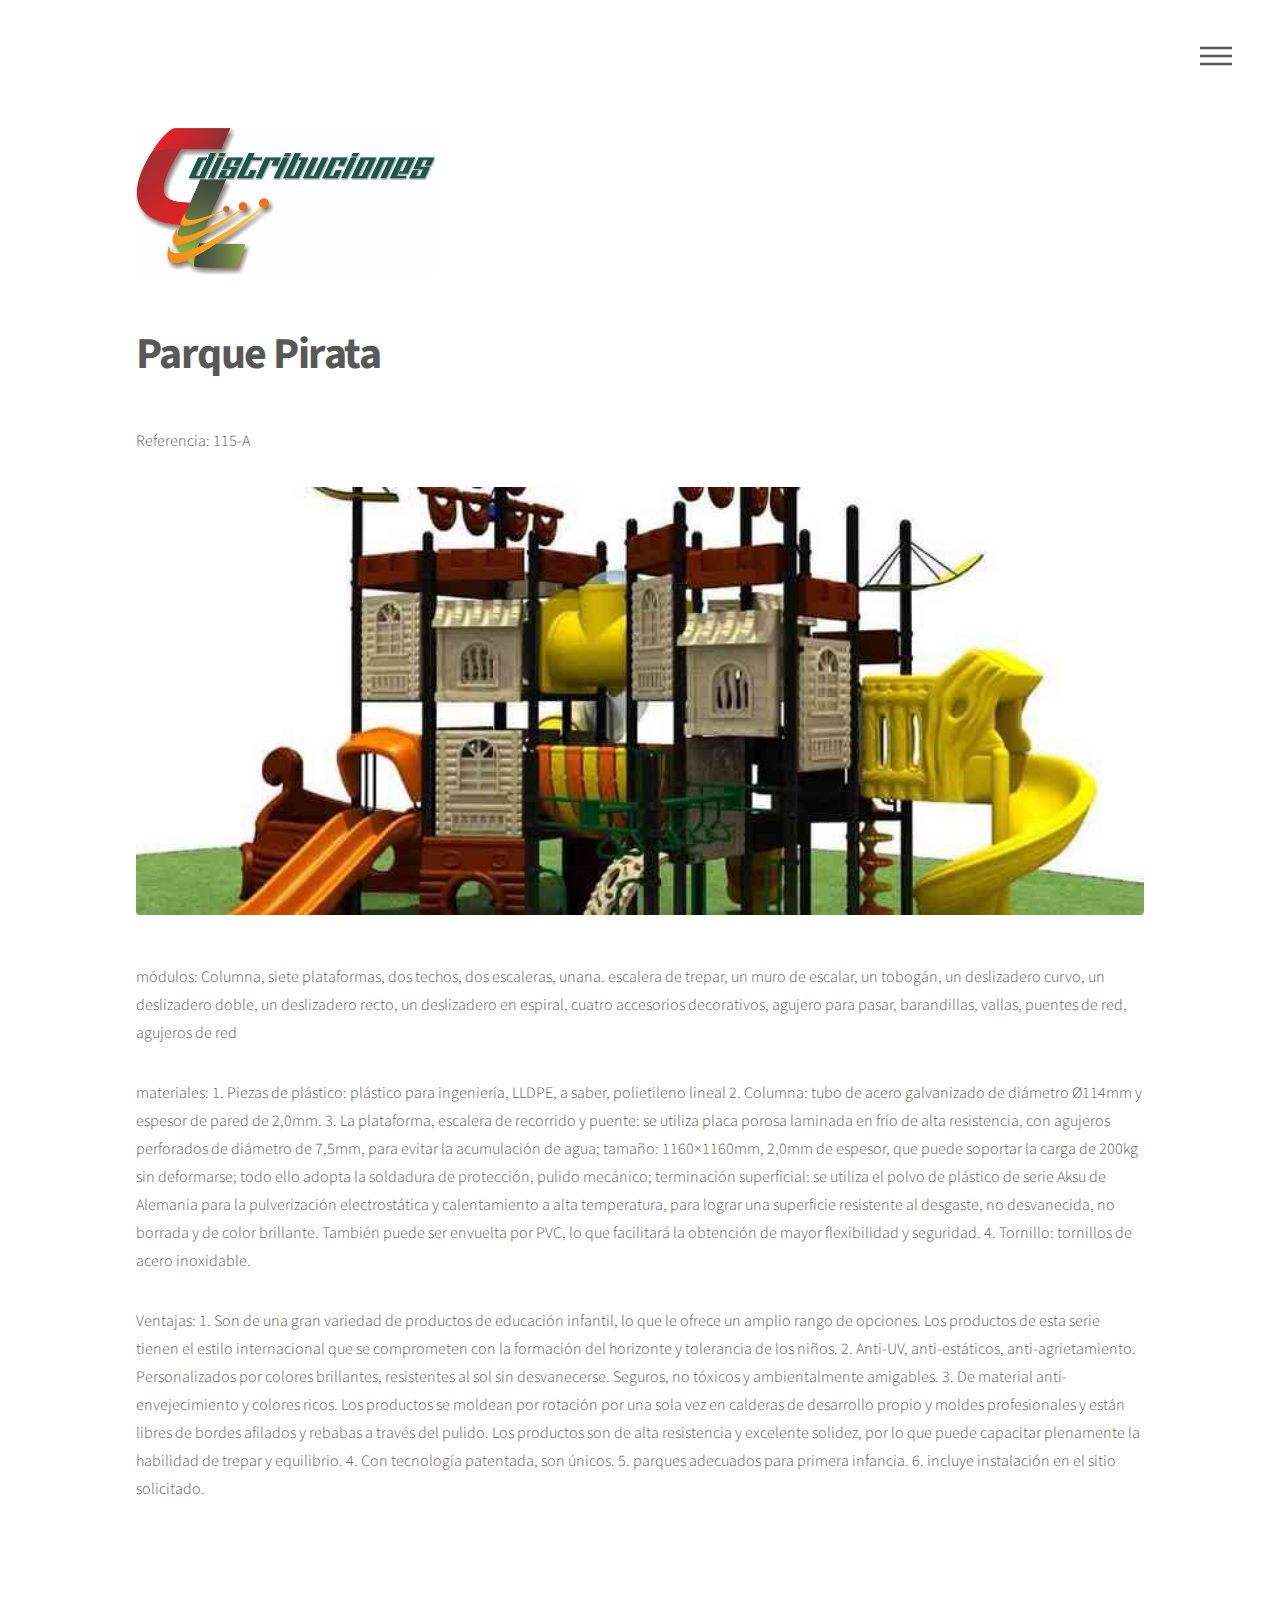
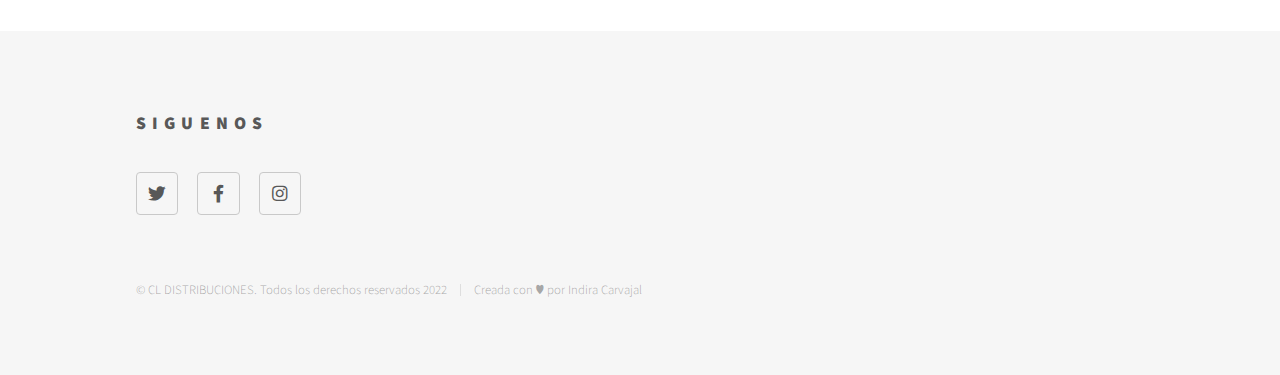
<file: src/main/webapp/parque-pirata.html>
<!DOCTYPE HTML>
<!--
        Phantom by HTML5 UP
        html5up.net | @ajlkn
        Free for personal and commercial use under the CCA 3.0 license (html5up.net/license)
-->
<html>
    <head>
        <title>CL.DISTRIBUCIONES</title>
        <meta charset="utf-8" />
        <meta name="viewport" content="width=device-width, initial-scale=1, user-scalable=no" />
        <link rel="stylesheet" href="assets/css/main.css" />
        <noscript><link rel="stylesheet" href="assets/css/noscript.css" /></noscript>
    </head>
    <body class="is-preload">
        <!-- Wrapper -->
        <div id="wrapper">

            <!-- Header -->
            <header id="header">
                <div class="inner">

                   <!-- Logo -->
                    <a href="index.html" class="logo">
                        <span><img src="images/logo.jpg" alt="" width="300"  /></span>
                    </a>

                    <!-- Nav -->
                    <nav>
                        <ul>
                            <li><a href="#menu">Menu</a></li>
                        </ul>
                    </nav>

                </div>
            </header>

            <!-- Menu -->
            <nav id="menu">
                <h2>Menú</h2>
                <ul>
                    <li><a href="index.html">Inicio</a></li>
                    <li><a href="mision.html">Misión</a></li>
                    <li><a href="registro.html">Registrarse</a></li>
                    <li><a href="login.html">Ingresar</a></li>
                </ul>
            </nav>

            <!-- Main -->
            <div id="main">
                <div class="inner">
                    <h1>Parque Pirata</h1>
                    <p>Referencia: 115-A</p>
                    <span class="image main"><img src="images/parque-pirata-interna.JPEG" alt="" /></span>
                    <p>módulos: Columna, siete plataformas, dos techos, dos escaleras, unana. escalera de trepar, un muro de escalar, un tobogán, un deslizadero curvo, un deslizadero doble, un deslizadero recto, un deslizadero en espiral, cuatro accesorios decorativos, agujero para pasar, barandillas, vallas, puentes de red, agujeros de red</p>
                    <p>materiales: 
                        1. Piezas de plástico: plástico para ingeniería, LLDPE, a saber, polietileno lineal 
                        2. Columna: tubo de acero galvanizado de diámetro Ø114mm y espesor de pared de 2,0mm.
                        3. La plataforma, escalera de recorrido y puente: se utiliza placa porosa laminada en frío de alta resistencia, con agujeros perforados de diámetro de 7,5mm, para evitar la acumulación de agua; tamaño: 1160×1160mm, 2,0mm de espesor, que puede soportar la carga de 200kg sin deformarse; todo ello adopta la soldadura de protección, pulido mecánico; terminación superficial: se utiliza el polvo de plástico de serie Aksu de Alemania para la pulverización electrostática y calentamiento a alta temperatura, para lograr una superficie resistente al desgaste, no desvanecida, no borrada y de color brillante. También puede ser envuelta por PVC, lo que facilitará la obtención de mayor flexibilidad y seguridad.
                        4. Tornillo: tornillos de acero inoxidable.<p>
                        Ventajas: 
                        1. Son de una gran variedad de productos de educación infantil, lo que le ofrece un amplio rango de opciones. Los productos de esta serie tienen el estilo internacional que se comprometen con la formación del horizonte y tolerancia de los niños.
                        2. Anti-UV, anti-estáticos, anti-agrietamiento. Personalizados por colores brillantes, resistentes al sol sin desvanecerse. Seguros, no tóxicos y ambientalmente amigables.
                        3. De material anti-envejecimiento y colores ricos. Los productos se moldean por rotación por una sola vez en calderas de desarrollo propio y moldes profesionales y están libres de bordes afilados y rebabas a través del pulido. Los productos son de alta resistencia y excelente solidez, por lo que puede capacitar plenamente la habilidad de trepar y equilibrio.
                        4. Con tecnología patentada, son únicos.
                        5. parques adecuados para primera infancia.
                        6. incluye instalación en el sitio solicitado.</p>
                </div>
            </div>

            <!-- Footer -->
            <footer id="footer">
                <div class="inner">
                    <section>
                        <h2>Siguenos</h2>
                        <ul class="icons">
                            <li><a href="#" class="icon brands style2 fa-twitter"><span class="label">Twitter</span></a></li>
                            <li><a href="#" class="icon brands style2 fa-facebook-f"><span class="label">Facebook</span></a></li>
                            <li><a href="#" class="icon brands style2 fa-instagram"><span class="label">Instagram</span></a></li>
                    </section>
                    <ul class="copyright">
                        <li>&copy; CL DISTRIBUCIONES. Todos los derechos reservados 2022</li><li>Creada con &#9829; por Indira Carvajal </li>
                    </ul>
                </div>
            </footer>

        </div>

        <!-- Scripts -->
        <script src="assets/js/jquery.min.js"></script>
        <script src="assets/js/browser.min.js"></script>
        <script src="assets/js/breakpoints.min.js"></script>
        <script src="assets/js/util.js"></script>
        <script src="assets/js/main.js"></script>

    </body>
</html>
</file>
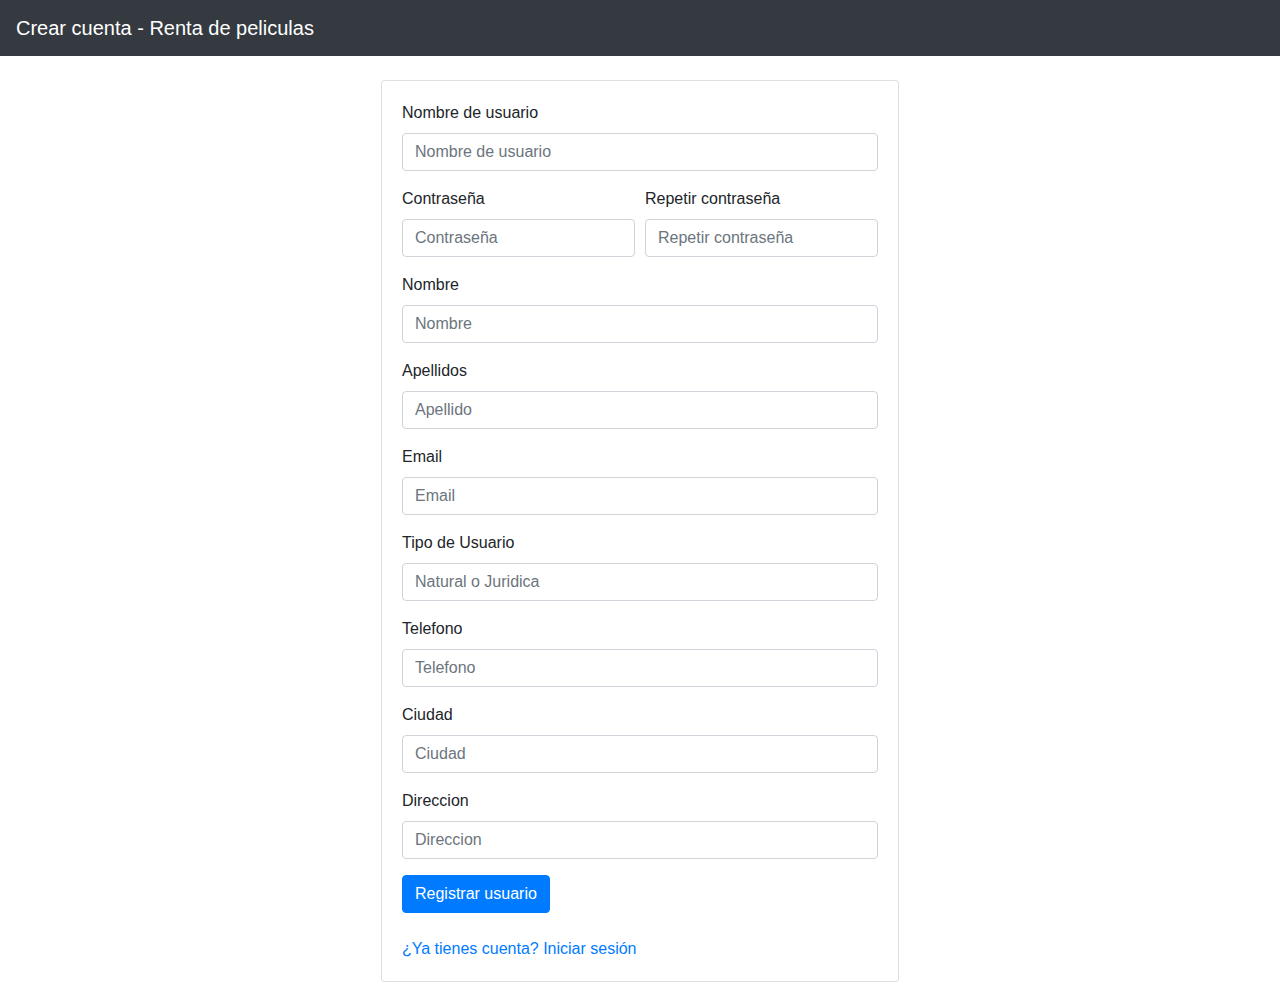
<file: src/main/webapp/register.html>
<!DOCTYPE html>
<html>
    <head>
        <meta charset="UTF-8">
            <script src="https://ajax.googleapis.com/ajax/libs/jquery/3.5.1/jquery.min.js"></script>
            <!-- Latest compiled and minified CSS -->
            <link rel="stylesheet" href="https://maxcdn.bootstrapcdn.com/bootstrap/4.5.2/css/bootstrap.min.css">

            <!-- jQuery library -->
            <script src="https://ajax.googleapis.com/ajax/libs/jquery/3.5.1/jquery.min.js"></script>

            <!-- Popper JS -->
            <script src="https://cdnjs.cloudflare.com/ajax/libs/popper.js/1.16.0/umd/popper.min.js"></script>

            <!-- Latest compiled JavaScript -->
            <script src="https://maxcdn.bootstrapcdn.com/bootstrap/4.5.2/js/bootstrap.min.js"></script>
        <script src="js/index.js"></script>
        <link href="css/index.css" rel="stylesheet">
        <title>Registro - Renta de peliculas</title>
    </head>
    <body>
        <nav class="navbar navbar-dark bg-dark">
            <a class="navbar-brand" href="index.html">Crear cuenta - Renta de peliculas</a>
        </nav>
        <main class="p-4 d-flex justify-content-center">
            <div class="card sizeDiv">
                <div class="card-body">
                    <form id="form-register" class="pb-4">
                        <div class="form-group">
                            <label for="input-username">Nombre de usuario</label>
                            <input type="text" class="form-control" id="input-username" placeholder="Nombre de usuario" required>
                        </div>
                        <div class="form-row">
                            <div class="form-group col-md-6">
                                <label for="input-contrasena">Contraseña</label>
                                <input type="password" class="form-control" id="input-contrasena" placeholder="Contraseña" required>
                            </div>
                            <div class="form-group col-md-6">
                                <label for="input-contrasena-repeat">Repetir contraseña</label>
                                <input type="password" class="form-control" id="input-contrasena-repeat" placeholder="Repetir contraseña" required>
                            </div>
                        </div>
                        <div class="form-group">
                            <label for="input-nombre">Nombre</label>
                            <input type="text" class="form-control" id="input-nombre" placeholder="Nombre" required>
                        </div>
                        <div class="form-group">
                            <label for="input-apellido">Apellidos</label>
                            <input type="text" class="form-control" id="input-apellido" placeholder="Apellido" required>
                        </div>
                        <div class="form-group">
                            <label for="input-email">Email</label>
                            <input type="text" class="form-control" id="input-email" placeholder="Email" required>
                        </div>
                        <div class="form-group">
                            <label for="input-tipousuario">Tipo de Usuario</label>
                            <input type="text" class="form-control" id="input-tipousuario" placeholder="Natural o Juridica" >
                        </div>
                        <div class="form-group">
                            <label for="input-telefono">Telefono</label>
                            <input type="text" class="form-control" id="input-telefono" placeholder="Telefono" >
                        </div>
                        <div class="form-group">
                            <label for="input-ciudad">Ciudad</label>
                            <input type="text" class="form-control" id="input-ciudad" placeholder="Ciudad" >
                        </div>
                        <div class="form-group">
                            <label for="input-direccion">Direccion</label>
                            <input type="text" class="form-control" id="input-direccion" placeholder="Direccion" >
                        </div>
                        <input type="submit" class="btn btn-primary" id="register-btn" value="Registrar usuario" />
                    </form>
                    <div id="register-error" class="alert alert-danger d-none" role="alert"></div>
                    <a href="login.html">¿Ya tienes cuenta? Iniciar sesión</a>
                </div>
            </div> 
        </main>
    </body>
</html>
</file>
<file: src/main/webapp/assets/css/noscript.css>
/*
	Phantom by HTML5 UP
	html5up.net | @ajlkn
	Free for personal and commercial use under the CCA 3.0 license (html5up.net/license)
*/

/* Tiles */

	body.is-preload .tiles article {
		-moz-transform: none;
		-webkit-transform: none;
		-ms-transform: none;
		transform: none;
		opacity: 1;
	}
</file>
<file: src/main/webapp/css/index.css>
/*
Click nbfs://nbhost/SystemFileSystem/Templates/Licenses/license-default.txt to change this license
Click nbfs://nbhost/SystemFileSystem/Templates/JSP_Servlet/CascadeStyleSheet.css to edit this template
*/
/* 
    Created on : 29/09/2022, 6:48:07 p. m.
    Author     : usuario
*/
</file>
<file: src/main/webapp/assets/css/main.css>
@import url(fontawesome-all.min.css);
@import url("https://fonts.googleapis.com/css?family=Source+Sans+Pro:300,700,900");

/*
	Phantom by HTML5 UP
	html5up.net | @ajlkn
	Free for personal and commercial use under the CCA 3.0 license (html5up.net/license)
*/

html, body, div, span, applet, object,
iframe, h1, h2, h3, h4, h5, h6, p, blockquote,
pre, a, abbr, acronym, address, big, cite,
code, del, dfn, em, img, ins, kbd, q, s, samp,
small, strike, strong, sub, sup, tt, var, b,
u, i, center, dl, dt, dd, ol, ul, li, fieldset,
form, label, legend, table, caption, tbody,
tfoot, thead, tr, th, td, article, aside,
canvas, details, embed, figure, figcaption,
footer, header, hgroup, menu, nav, output, ruby,
section, summary, time, mark, audio, video {
	margin: 0;
	padding: 0;
	border: 0;
	font-size: 100%;
	font: inherit;
	vertical-align: baseline;}

article, aside, details, figcaption, figure,
footer, header, hgroup, menu, nav, section {
	display: block;}

body {
	line-height: 1;
}

ol, ul {
	list-style: none;
}

blockquote, q {
	quotes: none;
}

	blockquote:before, blockquote:after, q:before, q:after {
		content: '';
		content: none;
	}

table {
	border-collapse: collapse;
	border-spacing: 0;
}

body {
	-webkit-text-size-adjust: none;
}

mark {
	background-color: transparent;
	color: inherit;
}

input::-moz-focus-inner {
	border: 0;
	padding: 0;
}

input, select, textarea {
	-moz-appearance: none;
	-webkit-appearance: none;
	-ms-appearance: none;
	appearance: none;
}

/* Basic */

	@-ms-viewport {
		width: device-width;
	}

	body {
		-ms-overflow-style: scrollbar;
	}

	@media screen and (max-width: 480px) {

		html, body {
			min-width: 320px;
		}

	}

	html {
		box-sizing: border-box;
	}

	*, *:before, *:after {
		box-sizing: inherit;
	}

	body {
		background: #ffffff;
	}

		body.is-preload *, body.is-preload *:before, body.is-preload *:after {
			-moz-animation: none !important;
			-webkit-animation: none !important;
			-ms-animation: none !important;
			animation: none !important;
			-moz-transition: none !important;
			-webkit-transition: none !important;
			-ms-transition: none !important;
			transition: none !important;
		}

/* Type */

	body, input, select, textarea {
		color: #585858;
		font-family: "Source Sans Pro", Helvetica, sans-serif;
		font-size: 16pt;
		font-weight: 300;
		line-height: 1.75;
	}

		@media screen and (max-width: 1680px) {

			body, input, select, textarea {
				font-size: 14pt;
			}

		}

		@media screen and (max-width: 1280px) {

			body, input, select, textarea {
				font-size: 12pt;
			}

		}

	a {
		-moz-transition: border-bottom-color 0.2s ease, color 0.2s ease;
		-webkit-transition: border-bottom-color 0.2s ease, color 0.2s ease;
		-ms-transition: border-bottom-color 0.2s ease, color 0.2s ease;
		transition: border-bottom-color 0.2s ease, color 0.2s ease;
		text-decoration: none;
		color: #585858;
		border-bottom: dotted 1px rgba(88, 88, 88, 0.5);
	}

		a:hover {
			border-bottom-color: transparent;
			color: #f2849e !important;
		}

	strong, b {
		font-weight: 900;
	}

	em, i {
		font-style: italic;
	}

	p {
		margin: 0 0 2em 0;
	}

	h1 {
		font-size: 2.75em;
		font-weight: 700;
		line-height: 1.3;
		margin: 0 0 1em 0;
		letter-spacing: -0.035em;
	}

		h1 a {
			color: inherit;
		}

		@media screen and (max-width: 736px) {

			h1 {
				font-size: 2em;
				margin: 0 0 1em 0;
			}

		}

		@media screen and (max-width: 360px) {

			h1 {
				font-size: 1.75em;
			}

		}

	h2, h3, h4, h5, h6 {
		font-weight: 900;
		line-height: 1.5;
		margin: 0 0 2em 0;
		text-transform: uppercase;
		letter-spacing: 0.35em;
	}

		h2 a, h3 a, h4 a, h5 a, h6 a {
			color: inherit;
		}

	h2 {
		font-size: 1.1em;
	}

	h3 {
		font-size: 1em;
	}

	h4 {
		font-size: 0.8em;
	}

	h5 {
		font-size: 0.8em;
	}

	h6 {
		font-size: 0.8em;
	}

	@media screen and (max-width: 980px) {

		h1 br, h2 br, h3 br, h4 br, h5 br, h6 br {
			display: none;
		}

	}

	@media screen and (max-width: 736px) {

		h2 {
			font-size: 1em;
		}

		h3 {
			font-size: 0.8em;
		}

	}

	sub {
		font-size: 0.8em;
		position: relative;
		top: 0.5em;
	}

	sup {
		font-size: 0.8em;
		position: relative;
		top: -0.5em;
	}

	blockquote {
		border-left: solid 4px #c9c9c9;
		font-style: italic;
		margin: 0 0 2em 0;
		padding: 0.5em 0 0.5em 2em;
	}

	code {
		background: rgba(144, 144, 144, 0.075);
		border-radius: 4px;
		border: solid 1px #c9c9c9;
		font-family: "Courier New", monospace;
		font-size: 0.9em;
		margin: 0 0.25em;
		padding: 0.25em 0.65em;
	}

	pre {
		-webkit-overflow-scrolling: touch;
		font-family: "Courier New", monospace;
		font-size: 0.9em;
		margin: 0 0 2em 0;
	}

		pre code {
			display: block;
			line-height: 1.75;
			padding: 1em 1.5em;
			overflow-x: auto;
		}

	hr {
		border: 0;
		border-bottom: solid 1px #c9c9c9;
		margin: 2em 0;
	}

		hr.major {
			margin: 3em 0;
		}

	.align-left {
		text-align: left;
	}

	.align-center {
		text-align: center;
	}

	.align-right {
		text-align: right;
	}

/* Row */

	.row {
		display: flex;
		flex-wrap: wrap;
		box-sizing: border-box;
		align-items: stretch;
	}

		.row > * {
			box-sizing: border-box;
		}

		.row.gtr-uniform > * > :last-child {
			margin-bottom: 0;
		}

		.row.aln-left {
			justify-content: flex-start;
		}

		.row.aln-center {
			justify-content: center;
		}

		.row.aln-right {
			justify-content: flex-end;
		}

		.row.aln-top {
			align-items: flex-start;
		}

		.row.aln-middle {
			align-items: center;
		}

		.row.aln-bottom {
			align-items: flex-end;
		}

		.row > .imp {
			order: -1;
		}

		.row > .col-1 {
			width: 8.33333%;
		}

		.row > .off-1 {
			margin-left: 8.33333%;
		}

		.row > .col-2 {
			width: 16.66667%;
		}

		.row > .off-2 {
			margin-left: 16.66667%;
		}

		.row > .col-3 {
			width: 25%;
		}

		.row > .off-3 {
			margin-left: 25%;
		}

		.row > .col-4 {
			width: 33.33333%;
		}

		.row > .off-4 {
			margin-left: 33.33333%;
		}

		.row > .col-5 {
			width: 41.66667%;
		}

		.row > .off-5 {
			margin-left: 41.66667%;
		}

		.row > .col-6 {
			width: 50%;
		}

		.row > .off-6 {
			margin-left: 50%;
		}

		.row > .col-7 {
			width: 58.33333%;
		}

		.row > .off-7 {
			margin-left: 58.33333%;
		}

		.row > .col-8 {
			width: 66.66667%;
		}

		.row > .off-8 {
			margin-left: 66.66667%;
		}

		.row > .col-9 {
			width: 75%;
		}

		.row > .off-9 {
			margin-left: 75%;
		}

		.row > .col-10 {
			width: 83.33333%;
		}

		.row > .off-10 {
			margin-left: 83.33333%;
		}

		.row > .col-11 {
			width: 91.66667%;
		}

		.row > .off-11 {
			margin-left: 91.66667%;
		}

		.row > .col-12 {
			width: 100%;
		}

		.row > .off-12 {
			margin-left: 100%;
		}

		.row.gtr-0 {
			margin-top: 0;
			margin-left: 0em;
		}

			.row.gtr-0 > * {
				padding: 0 0 0 0em;
			}

			.row.gtr-0.gtr-uniform {
				margin-top: 0em;
			}

				.row.gtr-0.gtr-uniform > * {
					padding-top: 0em;
				}

		.row.gtr-25 {
			margin-top: 0;
			margin-left: -0.5em;
		}

			.row.gtr-25 > * {
				padding: 0 0 0 0.5em;
			}

			.row.gtr-25.gtr-uniform {
				margin-top: -0.5em;
			}

				.row.gtr-25.gtr-uniform > * {
					padding-top: 0.5em;
				}

		.row.gtr-50 {
			margin-top: 0;
			margin-left: -1em;
		}

			.row.gtr-50 > * {
				padding: 0 0 0 1em;
			}

			.row.gtr-50.gtr-uniform {
				margin-top: -1em;
			}

				.row.gtr-50.gtr-uniform > * {
					padding-top: 1em;
				}

		.row {
			margin-top: 0;
			margin-left: -2em;
		}

			.row > * {
				padding: 0 0 0 2em;
			}

			.row.gtr-uniform {
				margin-top: -2em;
			}

				.row.gtr-uniform > * {
					padding-top: 2em;
				}

		.row.gtr-150 {
			margin-top: 0;
			margin-left: -3em;
		}

			.row.gtr-150 > * {
				padding: 0 0 0 3em;
			}

			.row.gtr-150.gtr-uniform {
				margin-top: -3em;
			}

				.row.gtr-150.gtr-uniform > * {
					padding-top: 3em;
				}

		.row.gtr-200 {
			margin-top: 0;
			margin-left: -4em;
		}

			.row.gtr-200 > * {
				padding: 0 0 0 4em;
			}

			.row.gtr-200.gtr-uniform {
				margin-top: -4em;
			}

				.row.gtr-200.gtr-uniform > * {
					padding-top: 4em;
				}

		@media screen and (max-width: 1680px) {

			.row {
				display: flex;
				flex-wrap: wrap;
				box-sizing: border-box;
				align-items: stretch;
			}

				.row > * {
					box-sizing: border-box;
				}

				.row.gtr-uniform > * > :last-child {
					margin-bottom: 0;
				}

				.row.aln-left {
					justify-content: flex-start;
				}

				.row.aln-center {
					justify-content: center;
				}

				.row.aln-right {
					justify-content: flex-end;
				}

				.row.aln-top {
					align-items: flex-start;
				}

				.row.aln-middle {
					align-items: center;
				}

				.row.aln-bottom {
					align-items: flex-end;
				}

				.row > .imp-xlarge {
					order: -1;
				}

				.row > .col-1-xlarge {
					width: 8.33333%;
				}

				.row > .off-1-xlarge {
					margin-left: 8.33333%;
				}

				.row > .col-2-xlarge {
					width: 16.66667%;
				}

				.row > .off-2-xlarge {
					margin-left: 16.66667%;
				}

				.row > .col-3-xlarge {
					width: 25%;
				}

				.row > .off-3-xlarge {
					margin-left: 25%;
				}

				.row > .col-4-xlarge {
					width: 33.33333%;
				}

				.row > .off-4-xlarge {
					margin-left: 33.33333%;
				}

				.row > .col-5-xlarge {
					width: 41.66667%;
				}

				.row > .off-5-xlarge {
					margin-left: 41.66667%;
				}

				.row > .col-6-xlarge {
					width: 50%;
				}

				.row > .off-6-xlarge {
					margin-left: 50%;
				}

				.row > .col-7-xlarge {
					width: 58.33333%;
				}

				.row > .off-7-xlarge {
					margin-left: 58.33333%;
				}

				.row > .col-8-xlarge {
					width: 66.66667%;
				}

				.row > .off-8-xlarge {
					margin-left: 66.66667%;
				}

				.row > .col-9-xlarge {
					width: 75%;
				}

				.row > .off-9-xlarge {
					margin-left: 75%;
				}

				.row > .col-10-xlarge {
					width: 83.33333%;
				}

				.row > .off-10-xlarge {
					margin-left: 83.33333%;
				}

				.row > .col-11-xlarge {
					width: 91.66667%;
				}

				.row > .off-11-xlarge {
					margin-left: 91.66667%;
				}

				.row > .col-12-xlarge {
					width: 100%;
				}

				.row > .off-12-xlarge {
					margin-left: 100%;
				}

				.row.gtr-0 {
					margin-top: 0;
					margin-left: 0em;
				}

					.row.gtr-0 > * {
						padding: 0 0 0 0em;
					}

					.row.gtr-0.gtr-uniform {
						margin-top: 0em;
					}

						.row.gtr-0.gtr-uniform > * {
							padding-top: 0em;
						}

				.row.gtr-25 {
					margin-top: 0;
					margin-left: -0.5em;
				}

					.row.gtr-25 > * {
						padding: 0 0 0 0.5em;
					}

					.row.gtr-25.gtr-uniform {
						margin-top: -0.5em;
					}

						.row.gtr-25.gtr-uniform > * {
							padding-top: 0.5em;
						}

				.row.gtr-50 {
					margin-top: 0;
					margin-left: -1em;
				}

					.row.gtr-50 > * {
						padding: 0 0 0 1em;
					}

					.row.gtr-50.gtr-uniform {
						margin-top: -1em;
					}

						.row.gtr-50.gtr-uniform > * {
							padding-top: 1em;
						}

				.row {
					margin-top: 0;
					margin-left: -2em;
				}

					.row > * {
						padding: 0 0 0 2em;
					}

					.row.gtr-uniform {
						margin-top: -2em;
					}

						.row.gtr-uniform > * {
							padding-top: 2em;
						}

				.row.gtr-150 {
					margin-top: 0;
					margin-left: -3em;
				}

					.row.gtr-150 > * {
						padding: 0 0 0 3em;
					}

					.row.gtr-150.gtr-uniform {
						margin-top: -3em;
					}

						.row.gtr-150.gtr-uniform > * {
							padding-top: 3em;
						}

				.row.gtr-200 {
					margin-top: 0;
					margin-left: -4em;
				}

					.row.gtr-200 > * {
						padding: 0 0 0 4em;
					}

					.row.gtr-200.gtr-uniform {
						margin-top: -4em;
					}

						.row.gtr-200.gtr-uniform > * {
							padding-top: 4em;
						}

		}

		@media screen and (max-width: 1280px) {

			.row {
				display: flex;
				flex-wrap: wrap;
				box-sizing: border-box;
				align-items: stretch;
			}

				.row > * {
					box-sizing: border-box;
				}

				.row.gtr-uniform > * > :last-child {
					margin-bottom: 0;
				}

				.row.aln-left {
					justify-content: flex-start;
				}

				.row.aln-center {
					justify-content: center;
				}

				.row.aln-right {
					justify-content: flex-end;
				}

				.row.aln-top {
					align-items: flex-start;
				}

				.row.aln-middle {
					align-items: center;
				}

				.row.aln-bottom {
					align-items: flex-end;
				}

				.row > .imp-large {
					order: -1;
				}

				.row > .col-1-large {
					width: 8.33333%;
				}

				.row > .off-1-large {
					margin-left: 8.33333%;
				}

				.row > .col-2-large {
					width: 16.66667%;
				}

				.row > .off-2-large {
					margin-left: 16.66667%;
				}

				.row > .col-3-large {
					width: 25%;
				}

				.row > .off-3-large {
					margin-left: 25%;
				}

				.row > .col-4-large {
					width: 33.33333%;
				}

				.row > .off-4-large {
					margin-left: 33.33333%;
				}

				.row > .col-5-large {
					width: 41.66667%;
				}

				.row > .off-5-large {
					margin-left: 41.66667%;
				}

				.row > .col-6-large {
					width: 50%;
				}

				.row > .off-6-large {
					margin-left: 50%;
				}

				.row > .col-7-large {
					width: 58.33333%;
				}

				.row > .off-7-large {
					margin-left: 58.33333%;
				}

				.row > .col-8-large {
					width: 66.66667%;
				}

				.row > .off-8-large {
					margin-left: 66.66667%;
				}

				.row > .col-9-large {
					width: 75%;
				}

				.row > .off-9-large {
					margin-left: 75%;
				}

				.row > .col-10-large {
					width: 83.33333%;
				}

				.row > .off-10-large {
					margin-left: 83.33333%;
				}

				.row > .col-11-large {
					width: 91.66667%;
				}

				.row > .off-11-large {
					margin-left: 91.66667%;
				}

				.row > .col-12-large {
					width: 100%;
				}

				.row > .off-12-large {
					margin-left: 100%;
				}

				.row.gtr-0 {
					margin-top: 0;
					margin-left: 0em;
				}

					.row.gtr-0 > * {
						padding: 0 0 0 0em;
					}

					.row.gtr-0.gtr-uniform {
						margin-top: 0em;
					}

						.row.gtr-0.gtr-uniform > * {
							padding-top: 0em;
						}

				.row.gtr-25 {
					margin-top: 0;
					margin-left: -0.5em;
				}

					.row.gtr-25 > * {
						padding: 0 0 0 0.5em;
					}

					.row.gtr-25.gtr-uniform {
						margin-top: -0.5em;
					}

						.row.gtr-25.gtr-uniform > * {
							padding-top: 0.5em;
						}

				.row.gtr-50 {
					margin-top: 0;
					margin-left: -1em;
				}

					.row.gtr-50 > * {
						padding: 0 0 0 1em;
					}

					.row.gtr-50.gtr-uniform {
						margin-top: -1em;
					}

						.row.gtr-50.gtr-uniform > * {
							padding-top: 1em;
						}

				.row {
					margin-top: 0;
					margin-left: -2em;
				}

					.row > * {
						padding: 0 0 0 2em;
					}

					.row.gtr-uniform {
						margin-top: -2em;
					}

						.row.gtr-uniform > * {
							padding-top: 2em;
						}

				.row.gtr-150 {
					margin-top: 0;
					margin-left: -3em;
				}

					.row.gtr-150 > * {
						padding: 0 0 0 3em;
					}

					.row.gtr-150.gtr-uniform {
						margin-top: -3em;
					}

						.row.gtr-150.gtr-uniform > * {
							padding-top: 3em;
						}

				.row.gtr-200 {
					margin-top: 0;
					margin-left: -4em;
				}

					.row.gtr-200 > * {
						padding: 0 0 0 4em;
					}

					.row.gtr-200.gtr-uniform {
						margin-top: -4em;
					}

						.row.gtr-200.gtr-uniform > * {
							padding-top: 4em;
						}

		}

		@media screen and (max-width: 980px) {

			.row {
				display: flex;
				flex-wrap: wrap;
				box-sizing: border-box;
				align-items: stretch;
			}

				.row > * {
					box-sizing: border-box;
				}

				.row.gtr-uniform > * > :last-child {
					margin-bottom: 0;
				}

				.row.aln-left {
					justify-content: flex-start;
				}

				.row.aln-center {
					justify-content: center;
				}

				.row.aln-right {
					justify-content: flex-end;
				}

				.row.aln-top {
					align-items: flex-start;
				}

				.row.aln-middle {
					align-items: center;
				}

				.row.aln-bottom {
					align-items: flex-end;
				}

				.row > .imp-medium {
					order: -1;
				}

				.row > .col-1-medium {
					width: 8.33333%;
				}

				.row > .off-1-medium {
					margin-left: 8.33333%;
				}

				.row > .col-2-medium {
					width: 16.66667%;
				}

				.row > .off-2-medium {
					margin-left: 16.66667%;
				}

				.row > .col-3-medium {
					width: 25%;
				}

				.row > .off-3-medium {
					margin-left: 25%;
				}

				.row > .col-4-medium {
					width: 33.33333%;
				}

				.row > .off-4-medium {
					margin-left: 33.33333%;
				}

				.row > .col-5-medium {
					width: 41.66667%;
				}

				.row > .off-5-medium {
					margin-left: 41.66667%;
				}

				.row > .col-6-medium {
					width: 50%;
				}

				.row > .off-6-medium {
					margin-left: 50%;
				}

				.row > .col-7-medium {
					width: 58.33333%;
				}

				.row > .off-7-medium {
					margin-left: 58.33333%;
				}

				.row > .col-8-medium {
					width: 66.66667%;
				}

				.row > .off-8-medium {
					margin-left: 66.66667%;
				}

				.row > .col-9-medium {
					width: 75%;
				}

				.row > .off-9-medium {
					margin-left: 75%;
				}

				.row > .col-10-medium {
					width: 83.33333%;
				}

				.row > .off-10-medium {
					margin-left: 83.33333%;
				}

				.row > .col-11-medium {
					width: 91.66667%;
				}

				.row > .off-11-medium {
					margin-left: 91.66667%;
				}

				.row > .col-12-medium {
					width: 100%;
				}

				.row > .off-12-medium {
					margin-left: 100%;
				}

				.row.gtr-0 {
					margin-top: 0;
					margin-left: 0em;
				}

					.row.gtr-0 > * {
						padding: 0 0 0 0em;
					}

					.row.gtr-0.gtr-uniform {
						margin-top: 0em;
					}

						.row.gtr-0.gtr-uniform > * {
							padding-top: 0em;
						}

				.row.gtr-25 {
					margin-top: 0;
					margin-left: -0.375em;
				}

					.row.gtr-25 > * {
						padding: 0 0 0 0.375em;
					}

					.row.gtr-25.gtr-uniform {
						margin-top: -0.375em;
					}

						.row.gtr-25.gtr-uniform > * {
							padding-top: 0.375em;
						}

				.row.gtr-50 {
					margin-top: 0;
					margin-left: -0.75em;
				}

					.row.gtr-50 > * {
						padding: 0 0 0 0.75em;
					}

					.row.gtr-50.gtr-uniform {
						margin-top: -0.75em;
					}

						.row.gtr-50.gtr-uniform > * {
							padding-top: 0.75em;
						}

				.row {
					margin-top: 0;
					margin-left: -1.5em;
				}

					.row > * {
						padding: 0 0 0 1.5em;
					}

					.row.gtr-uniform {
						margin-top: -1.5em;
					}

						.row.gtr-uniform > * {
							padding-top: 1.5em;
						}

				.row.gtr-150 {
					margin-top: 0;
					margin-left: -2.25em;
				}

					.row.gtr-150 > * {
						padding: 0 0 0 2.25em;
					}

					.row.gtr-150.gtr-uniform {
						margin-top: -2.25em;
					}

						.row.gtr-150.gtr-uniform > * {
							padding-top: 2.25em;
						}

				.row.gtr-200 {
					margin-top: 0;
					margin-left: -3em;
				}

					.row.gtr-200 > * {
						padding: 0 0 0 3em;
					}

					.row.gtr-200.gtr-uniform {
						margin-top: -3em;
					}

						.row.gtr-200.gtr-uniform > * {
							padding-top: 3em;
						}

		}

		@media screen and (max-width: 736px) {

			.row {
				display: flex;
				flex-wrap: wrap;
				box-sizing: border-box;
				align-items: stretch;
			}

				.row > * {
					box-sizing: border-box;
				}

				.row.gtr-uniform > * > :last-child {
					margin-bottom: 0;
				}

				.row.aln-left {
					justify-content: flex-start;
				}

				.row.aln-center {
					justify-content: center;
				}

				.row.aln-right {
					justify-content: flex-end;
				}

				.row.aln-top {
					align-items: flex-start;
				}

				.row.aln-middle {
					align-items: center;
				}

				.row.aln-bottom {
					align-items: flex-end;
				}

				.row > .imp-small {
					order: -1;
				}

				.row > .col-1-small {
					width: 8.33333%;
				}

				.row > .off-1-small {
					margin-left: 8.33333%;
				}

				.row > .col-2-small {
					width: 16.66667%;
				}

				.row > .off-2-small {
					margin-left: 16.66667%;
				}

				.row > .col-3-small {
					width: 25%;
				}

				.row > .off-3-small {
					margin-left: 25%;
				}

				.row > .col-4-small {
					width: 33.33333%;
				}

				.row > .off-4-small {
					margin-left: 33.33333%;
				}

				.row > .col-5-small {
					width: 41.66667%;
				}

				.row > .off-5-small {
					margin-left: 41.66667%;
				}

				.row > .col-6-small {
					width: 50%;
				}

				.row > .off-6-small {
					margin-left: 50%;
				}

				.row > .col-7-small {
					width: 58.33333%;
				}

				.row > .off-7-small {
					margin-left: 58.33333%;
				}

				.row > .col-8-small {
					width: 66.66667%;
				}

				.row > .off-8-small {
					margin-left: 66.66667%;
				}

				.row > .col-9-small {
					width: 75%;
				}

				.row > .off-9-small {
					margin-left: 75%;
				}

				.row > .col-10-small {
					width: 83.33333%;
				}

				.row > .off-10-small {
					margin-left: 83.33333%;
				}

				.row > .col-11-small {
					width: 91.66667%;
				}

				.row > .off-11-small {
					margin-left: 91.66667%;
				}

				.row > .col-12-small {
					width: 100%;
				}

				.row > .off-12-small {
					margin-left: 100%;
				}

				.row.gtr-0 {
					margin-top: 0;
					margin-left: 0em;
				}

					.row.gtr-0 > * {
						padding: 0 0 0 0em;
					}

					.row.gtr-0.gtr-uniform {
						margin-top: 0em;
					}

						.row.gtr-0.gtr-uniform > * {
							padding-top: 0em;
						}

				.row.gtr-25 {
					margin-top: 0;
					margin-left: -0.25em;
				}

					.row.gtr-25 > * {
						padding: 0 0 0 0.25em;
					}

					.row.gtr-25.gtr-uniform {
						margin-top: -0.25em;
					}

						.row.gtr-25.gtr-uniform > * {
							padding-top: 0.25em;
						}

				.row.gtr-50 {
					margin-top: 0;
					margin-left: -0.5em;
				}

					.row.gtr-50 > * {
						padding: 0 0 0 0.5em;
					}

					.row.gtr-50.gtr-uniform {
						margin-top: -0.5em;
					}

						.row.gtr-50.gtr-uniform > * {
							padding-top: 0.5em;
						}

				.row {
					margin-top: 0;
					margin-left: -1em;
				}

					.row > * {
						padding: 0 0 0 1em;
					}

					.row.gtr-uniform {
						margin-top: -1em;
					}

						.row.gtr-uniform > * {
							padding-top: 1em;
						}

				.row.gtr-150 {
					margin-top: 0;
					margin-left: -1.5em;
				}

					.row.gtr-150 > * {
						padding: 0 0 0 1.5em;
					}

					.row.gtr-150.gtr-uniform {
						margin-top: -1.5em;
					}

						.row.gtr-150.gtr-uniform > * {
							padding-top: 1.5em;
						}

				.row.gtr-200 {
					margin-top: 0;
					margin-left: -2em;
				}

					.row.gtr-200 > * {
						padding: 0 0 0 2em;
					}

					.row.gtr-200.gtr-uniform {
						margin-top: -2em;
					}

						.row.gtr-200.gtr-uniform > * {
							padding-top: 2em;
						}

		}

		@media screen and (max-width: 480px) {

			.row {
				display: flex;
				flex-wrap: wrap;
				box-sizing: border-box;
				align-items: stretch;
			}

				.row > * {
					box-sizing: border-box;
				}

				.row.gtr-uniform > * > :last-child {
					margin-bottom: 0;
				}

				.row.aln-left {
					justify-content: flex-start;
				}

				.row.aln-center {
					justify-content: center;
				}

				.row.aln-right {
					justify-content: flex-end;
				}

				.row.aln-top {
					align-items: flex-start;
				}

				.row.aln-middle {
					align-items: center;
				}

				.row.aln-bottom {
					align-items: flex-end;
				}

				.row > .imp-xsmall {
					order: -1;
				}

				.row > .col-1-xsmall {
					width: 8.33333%;
				}

				.row > .off-1-xsmall {
					margin-left: 8.33333%;
				}

				.row > .col-2-xsmall {
					width: 16.66667%;
				}

				.row > .off-2-xsmall {
					margin-left: 16.66667%;
				}

				.row > .col-3-xsmall {
					width: 25%;
				}

				.row > .off-3-xsmall {
					margin-left: 25%;
				}

				.row > .col-4-xsmall {
					width: 33.33333%;
				}

				.row > .off-4-xsmall {
					margin-left: 33.33333%;
				}

				.row > .col-5-xsmall {
					width: 41.66667%;
				}

				.row > .off-5-xsmall {
					margin-left: 41.66667%;
				}

				.row > .col-6-xsmall {
					width: 50%;
				}

				.row > .off-6-xsmall {
					margin-left: 50%;
				}

				.row > .col-7-xsmall {
					width: 58.33333%;
				}

				.row > .off-7-xsmall {
					margin-left: 58.33333%;
				}

				.row > .col-8-xsmall {
					width: 66.66667%;
				}

				.row > .off-8-xsmall {
					margin-left: 66.66667%;
				}

				.row > .col-9-xsmall {
					width: 75%;
				}

				.row > .off-9-xsmall {
					margin-left: 75%;
				}

				.row > .col-10-xsmall {
					width: 83.33333%;
				}

				.row > .off-10-xsmall {
					margin-left: 83.33333%;
				}

				.row > .col-11-xsmall {
					width: 91.66667%;
				}

				.row > .off-11-xsmall {
					margin-left: 91.66667%;
				}

				.row > .col-12-xsmall {
					width: 100%;
				}

				.row > .off-12-xsmall {
					margin-left: 100%;
				}

				.row.gtr-0 {
					margin-top: 0;
					margin-left: 0em;
				}

					.row.gtr-0 > * {
						padding: 0 0 0 0em;
					}

					.row.gtr-0.gtr-uniform {
						margin-top: 0em;
					}

						.row.gtr-0.gtr-uniform > * {
							padding-top: 0em;
						}

				.row.gtr-25 {
					margin-top: 0;
					margin-left: -0.25em;
				}

					.row.gtr-25 > * {
						padding: 0 0 0 0.25em;
					}

					.row.gtr-25.gtr-uniform {
						margin-top: -0.25em;
					}

						.row.gtr-25.gtr-uniform > * {
							padding-top: 0.25em;
						}

				.row.gtr-50 {
					margin-top: 0;
					margin-left: -0.5em;
				}

					.row.gtr-50 > * {
						padding: 0 0 0 0.5em;
					}

					.row.gtr-50.gtr-uniform {
						margin-top: -0.5em;
					}

						.row.gtr-50.gtr-uniform > * {
							padding-top: 0.5em;
						}

				.row {
					margin-top: 0;
					margin-left: -1em;
				}

					.row > * {
						padding: 0 0 0 1em;
					}

					.row.gtr-uniform {
						margin-top: -1em;
					}

						.row.gtr-uniform > * {
							padding-top: 1em;
						}

				.row.gtr-150 {
					margin-top: 0;
					margin-left: -1.5em;
				}

					.row.gtr-150 > * {
						padding: 0 0 0 1.5em;
					}

					.row.gtr-150.gtr-uniform {
						margin-top: -1.5em;
					}

						.row.gtr-150.gtr-uniform > * {
							padding-top: 1.5em;
						}

				.row.gtr-200 {
					margin-top: 0;
					margin-left: -2em;
				}

					.row.gtr-200 > * {
						padding: 0 0 0 2em;
					}

					.row.gtr-200.gtr-uniform {
						margin-top: -2em;
					}

						.row.gtr-200.gtr-uniform > * {
							padding-top: 2em;
						}

		}

/* Section/Article */

	section.special, article.special {
		text-align: center;
	}

	header p {
		margin-top: -1em;
	}

	@media screen and (max-width: 736px) {

		header p {
			margin-top: 0;
		}

	}

/* Icon */

	.icon {
		text-decoration: none;
		border-bottom: none;
		position: relative;
	}

		.icon:before {
			-moz-osx-font-smoothing: grayscale;
			-webkit-font-smoothing: antialiased;
			display: inline-block;
			font-style: normal;
			font-variant: normal;
			text-rendering: auto;
			line-height: 1;
			text-transform: none !important;
			font-family: 'Font Awesome 5 Free';
			font-weight: 400;
		}

		.icon > .label {
			display: none;
		}

		.icon:before {
			line-height: inherit;
		}

		.icon.solid:before {
			font-weight: 900;
		}

		.icon.brands:before {
			font-family: 'Font Awesome 5 Brands';
		}

		.icon.style2 {
			-moz-transition: background-color 0.2s ease-in-out, color 0.2s ease-in-out, border-color 0.2s ease-in-out;
			-webkit-transition: background-color 0.2s ease-in-out, color 0.2s ease-in-out, border-color 0.2s ease-in-out;
			-ms-transition: background-color 0.2s ease-in-out, color 0.2s ease-in-out, border-color 0.2s ease-in-out;
			transition: background-color 0.2s ease-in-out, color 0.2s ease-in-out, border-color 0.2s ease-in-out;
			background-color: transparent;
			border: solid 1px #c9c9c9;
			border-radius: 4px;
			width: 2.65em;
			height: 2.65em;
			display: inline-block;
			text-align: center;
			line-height: 2.65em;
			color: inherit;
		}

			.icon.style2:before {
				font-size: 1.1em;
			}

			.icon.style2:hover {
				color: #f2849e;
				border-color: #f2849e;
			}

			.icon.style2:active {
				background-color: rgba(242, 132, 158, 0.1);
			}

/* List */

	ol {
		list-style: decimal;
		margin: 0 0 2em 0;
		padding-left: 1.25em;
	}

		ol li {
			padding-left: 0.25em;
		}

	ul {
		list-style: disc;
		margin: 0 0 2em 0;
		padding-left: 1em;
	}

		ul li {
			padding-left: 0.5em;
		}

		ul.alt {
			list-style: none;
			padding-left: 0;
		}

			ul.alt li {
				border-top: solid 1px #c9c9c9;
				padding: 0.5em 0;
			}

				ul.alt li:first-child {
					border-top: 0;
					padding-top: 0;
				}

	dl {
		margin: 0 0 2em 0;
	}

		dl dt {
			display: block;
			font-weight: 900;
			margin: 0 0 1em 0;
		}

		dl dd {
			margin-left: 2em;
		}

/* Actions */

	ul.actions {
		display: -moz-flex;
		display: -webkit-flex;
		display: -ms-flex;
		display: flex;
		cursor: default;
		list-style: none;
		margin-left: -1em;
		padding-left: 0;
	}

		ul.actions li {
			padding: 0 0 0 1em;
			vertical-align: middle;
		}

		ul.actions.special {
			-moz-justify-content: center;
			-webkit-justify-content: center;
			-ms-justify-content: center;
			justify-content: center;
			width: 100%;
			margin-left: 0;
		}

			ul.actions.special li:first-child {
				padding-left: 0;
			}

		ul.actions.stacked {
			-moz-flex-direction: column;
			-webkit-flex-direction: column;
			-ms-flex-direction: column;
			flex-direction: column;
			margin-left: 0;
		}

			ul.actions.stacked li {
				padding: 1.3em 0 0 0;
			}

				ul.actions.stacked li:first-child {
					padding-top: 0;
				}

		ul.actions.fit {
			width: calc(100% + 1em);
		}

			ul.actions.fit li {
				-moz-flex-grow: 1;
				-webkit-flex-grow: 1;
				-ms-flex-grow: 1;
				flex-grow: 1;
				-moz-flex-shrink: 1;
				-webkit-flex-shrink: 1;
				-ms-flex-shrink: 1;
				flex-shrink: 1;
				width: 100%;
			}

				ul.actions.fit li > * {
					width: 100%;
				}

			ul.actions.fit.stacked {
				width: 100%;
			}

		@media screen and (max-width: 480px) {

			ul.actions:not(.fixed) {
				-moz-flex-direction: column;
				-webkit-flex-direction: column;
				-ms-flex-direction: column;
				flex-direction: column;
				margin-left: 0;
				width: 100% !important;
			}

				ul.actions:not(.fixed) li {
					-moz-flex-grow: 1;
					-webkit-flex-grow: 1;
					-ms-flex-grow: 1;
					flex-grow: 1;
					-moz-flex-shrink: 1;
					-webkit-flex-shrink: 1;
					-ms-flex-shrink: 1;
					flex-shrink: 1;
					padding: 1em 0 0 0;
					text-align: center;
					width: 100%;
				}

					ul.actions:not(.fixed) li > * {
						width: 100%;
					}

					ul.actions:not(.fixed) li:first-child {
						padding-top: 0;
					}

					ul.actions:not(.fixed) li input[type="submit"],
					ul.actions:not(.fixed) li input[type="reset"],
					ul.actions:not(.fixed) li input[type="button"],
					ul.actions:not(.fixed) li button,
					ul.actions:not(.fixed) li .button {
						width: 100%;
					}

						ul.actions:not(.fixed) li input[type="submit"].icon:before,
						ul.actions:not(.fixed) li input[type="reset"].icon:before,
						ul.actions:not(.fixed) li input[type="button"].icon:before,
						ul.actions:not(.fixed) li button.icon:before,
						ul.actions:not(.fixed) li .button.icon:before {
							margin-left: -0.5rem;
						}

		}

/* Icons */

	ul.icons {
		cursor: default;
		list-style: none;
		padding-left: 0;
		margin: -1em 0 2em -1em;
	}

		ul.icons li {
			display: inline-block;
			padding: 1em 0 0 1em;
		}

/* Form */

	form {
		margin: 0 0 2em 0;
		overflow-x: hidden;
	}

		form > :last-child {
			margin-bottom: 0;
		}

		form > .fields {
			display: -moz-flex;
			display: -webkit-flex;
			display: -ms-flex;
			display: flex;
			-moz-flex-wrap: wrap;
			-webkit-flex-wrap: wrap;
			-ms-flex-wrap: wrap;
			flex-wrap: wrap;
			width: calc(100% + 3em);
			margin: -1.5em 0 2em -1.5em;
		}

			form > .fields > .field {
				-moz-flex-grow: 0;
				-webkit-flex-grow: 0;
				-ms-flex-grow: 0;
				flex-grow: 0;
				-moz-flex-shrink: 0;
				-webkit-flex-shrink: 0;
				-ms-flex-shrink: 0;
				flex-shrink: 0;
				padding: 1.5em 0 0 1.5em;
				width: calc(100% - 1.5em);
			}

				form > .fields > .field.half {
					width: calc(50% - 0.75em);
				}

				form > .fields > .field.third {
					width: calc(100%/3 - 0.5em);
				}

				form > .fields > .field.quarter {
					width: calc(25% - 0.375em);
				}

		@media screen and (max-width: 480px) {

			form > .fields {
				width: calc(100% + 3em);
				margin: -1.5em 0 2em -1.5em;
			}

				form > .fields > .field {
					padding: 1.5em 0 0 1.5em;
					width: calc(100% - 1.5em);
				}

					form > .fields > .field.half {
						width: calc(100% - 1.5em);
					}

					form > .fields > .field.third {
						width: calc(100% - 1.5em);
					}

					form > .fields > .field.quarter {
						width: calc(100% - 1.5em);
					}

		}

	label {
		display: block;
		font-size: 0.9em;
		font-weight: 900;
		margin: 0 0 1em 0;
	}

	input[type="text"],
	input[type="password"],
	input[type="email"],
	input[type="tel"],
	select,
	textarea {
		-moz-appearance: none;
		-webkit-appearance: none;
		-ms-appearance: none;
		appearance: none;
		background-color: transparent;
		border: none;
		border-radius: 0;
		border-bottom: solid 1px #c9c9c9;
		color: inherit;
		display: block;
		outline: 0;
		padding: 0;
		text-decoration: none;
		width: 100%;
	}

		input[type="text"]:invalid,
		input[type="password"]:invalid,
		input[type="email"]:invalid,
		input[type="tel"]:invalid,
		select:invalid,
		textarea:invalid {
			box-shadow: none;
		}

		input[type="text"]:focus,
		input[type="password"]:focus,
		input[type="email"]:focus,
		input[type="tel"]:focus,
		select:focus,
		textarea:focus {
			border-bottom-color: #f2849e;
			box-shadow: inset 0 -1px 0 0 #f2849e;
		}

	select {
		background-image: url("data:image/svg+xml;charset=utf8,%3Csvg xmlns='http://www.w3.org/2000/svg' width='40' height='40' preserveAspectRatio='none' viewBox='0 0 40 40'%3E%3Cpath d='M9.4,12.3l10.4,10.4l10.4-10.4c0.2-0.2,0.5-0.4,0.9-0.4c0.3,0,0.6,0.1,0.9,0.4l3.3,3.3c0.2,0.2,0.4,0.5,0.4,0.9 c0,0.4-0.1,0.6-0.4,0.9L20.7,31.9c-0.2,0.2-0.5,0.4-0.9,0.4c-0.3,0-0.6-0.1-0.9-0.4L4.3,17.3c-0.2-0.2-0.4-0.5-0.4-0.9 c0-0.4,0.1-0.6,0.4-0.9l3.3-3.3c0.2-0.2,0.5-0.4,0.9-0.4S9.1,12.1,9.4,12.3z' fill='%23c9c9c9' /%3E%3C/svg%3E");
		background-size: 1.25rem;
		background-repeat: no-repeat;
		background-position: calc(100% - 1rem) center;
		height: 3em;
		padding-right: 3em;
		text-overflow: ellipsis;
	}

		select option {
			background: #ffffff;
		}

		select:focus::-ms-value {
			background-color: transparent;
		}

		select::-ms-expand {
			display: none;
		}

	input[type="text"],
	input[type="password"],
	input[type="email"],
	select {
		height: 3em;
	}

	textarea {
		padding: 0;
		min-height: 3.75em;
	}

	input[type="checkbox"],
	input[type="radio"] {
		-moz-appearance: none;
		-webkit-appearance: none;
		-ms-appearance: none;
		appearance: none;
		display: block;
		float: left;
		margin-right: -2em;
		opacity: 0;
		width: 1em;
		z-index: -1;
	}

		input[type="checkbox"] + label,
		input[type="radio"] + label {
			text-decoration: none;
			color: #585858;
			cursor: pointer;
			display: inline-block;
			font-size: 1em;
			font-weight: 300;
			padding-left: 2.55em;
			padding-right: 0.75em;
			position: relative;
		}

			input[type="checkbox"] + label:before,
			input[type="radio"] + label:before {
				-moz-osx-font-smoothing: grayscale;
				-webkit-font-smoothing: antialiased;
				display: inline-block;
				font-style: normal;
				font-variant: normal;
				text-rendering: auto;
				line-height: 1;
				text-transform: none !important;
				font-family: 'Font Awesome 5 Free';
				font-weight: 900;
			}

			input[type="checkbox"] + label:before,
			input[type="radio"] + label:before {
				border-radius: 4px;
				border: solid 1px #c9c9c9;
				content: '';
				display: inline-block;
				font-size: 0.8em;
				height: 2.25em;
				left: 0;
				line-height: 2.25em;
				position: absolute;
				text-align: center;
				top: 0;
				width: 2.25em;
			}

		input[type="checkbox"]:checked + label:before,
		input[type="radio"]:checked + label:before {
			background: #585858;
			border-color: #585858;
			color: #ffffff;
			content: '\f00c';
		}

		input[type="checkbox"]:focus + label:before,
		input[type="radio"]:focus + label:before {
			border-color: #f2849e;
			box-shadow: 0 0 0 1px #f2849e;
		}

	input[type="checkbox"] + label:before {
		border-radius: 4px;
	}

	input[type="radio"] + label:before {
		border-radius: 100%;
	}

/* Box */

	.box {
		border-radius: 4px;
		border: solid 1px #c9c9c9;
		margin-bottom: 2em;
		padding: 1.5em;
	}

		.box > :last-child,
		.box > :last-child > :last-child,
		.box > :last-child > :last-child > :last-child {
			margin-bottom: 0;
		}

		.box.alt {
			border: 0;
			border-radius: 0;
			padding: 0;
		}

/* Image */

	.image {
		border-radius: 4px;
		border: 0;
		display: inline-block;
		position: relative;
	}

		.image img {
			border-radius: 4px;
			display: block;
		}

		.image.left, .image.right {
			max-width: 40%;
		}

			.image.left img, .image.right img {
				width: 100%;
			}

		.image.left {
			float: left;
			padding: 0 1.5em 1em 0;
			top: 0.25em;
		}

		.image.right {
			float: right;
			padding: 0 0 1em 1.5em;
			top: 0.25em;
		}

		.image.fit {
			display: block;
			margin: 0 0 2em 0;
			width: 100%;
		}

			.image.fit img {
				width: 100%;
			}

		.image.main {
			display: block;
			margin: 0 0 3em 0;
			width: 100%;
		}

			.image.main img {
				width: 100%;
			}

			@media screen and (max-width: 736px) {

				.image.main {
					margin: 0 0 2em 0;
				}

			}

/* Table */

	.table-wrapper {
		-webkit-overflow-scrolling: touch;
		overflow-x: auto;
	}

	table {
		margin: 0 0 2em 0;
		width: 100%;
	}

		table tbody tr {
			border: solid 1px #c9c9c9;
			border-left: 0;
			border-right: 0;
		}

			table tbody tr:nth-child(2n + 1) {
				background-color: rgba(144, 144, 144, 0.075);
			}

		table td {
			padding: 0.75em 0.75em;
		}

		table th {
			font-size: 0.9em;
			font-weight: 900;
			padding: 0 0.75em 0.75em 0.75em;
			text-align: left;
		}

		table thead {
			border-bottom: solid 2px #c9c9c9;
		}

		table tfoot {
			border-top: solid 2px #c9c9c9;
		}

		table.alt {
			border-collapse: separate;
		}

			table.alt tbody tr td {
				border: solid 1px #c9c9c9;
				border-left-width: 0;
				border-top-width: 0;
			}

				table.alt tbody tr td:first-child {
					border-left-width: 1px;
				}

			table.alt tbody tr:first-child td {
				border-top-width: 1px;
			}

			table.alt thead {
				border-bottom: 0;
			}

			table.alt tfoot {
				border-top: 0;
			}

/* Button */

	input[type="submit"],
	input[type="reset"],
	input[type="button"],
	button,
	.button {
		-moz-appearance: none;
		-webkit-appearance: none;
		-ms-appearance: none;
		appearance: none;
		-moz-transition: background-color 0.2s ease-in-out, color 0.2s ease-in-out, box-shadow 0.2s ease-in-out;
		-webkit-transition: background-color 0.2s ease-in-out, color 0.2s ease-in-out, box-shadow 0.2s ease-in-out;
		-ms-transition: background-color 0.2s ease-in-out, color 0.2s ease-in-out, box-shadow 0.2s ease-in-out;
		transition: background-color 0.2s ease-in-out, color 0.2s ease-in-out, box-shadow 0.2s ease-in-out;
		background-color: transparent;
		border-radius: 4px;
		border: 0;
		box-shadow: inset 0 0 0 2px #585858;
		color: #585858 !important;
		cursor: pointer;
		display: inline-block;
		font-size: 0.8em;
		font-weight: 900;
		height: 3.5em;
		letter-spacing: 0.35em;
		line-height: 3.45em;
		overflow: hidden;
		padding: 0 1.25em 0 1.6em;
		text-align: center;
		text-decoration: none;
		text-overflow: ellipsis;
		text-transform: uppercase;
		white-space: nowrap;
	}

		input[type="submit"].icon:before,
		input[type="reset"].icon:before,
		input[type="button"].icon:before,
		button.icon:before,
		.button.icon:before {
			margin-right: 0.5em;
		}

		input[type="submit"].fit,
		input[type="reset"].fit,
		input[type="button"].fit,
		button.fit,
		.button.fit {
			width: 100%;
		}

		input[type="submit"]:hover,
		input[type="reset"]:hover,
		input[type="button"]:hover,
		button:hover,
		.button:hover {
			color: #f2849e !important;
			box-shadow: inset 0 0 0 2px #f2849e;
		}

		input[type="submit"]:active,
		input[type="reset"]:active,
		input[type="button"]:active,
		button:active,
		.button:active {
			background-color: rgba(242, 132, 158, 0.1);
		}

		input[type="submit"].small,
		input[type="reset"].small,
		input[type="button"].small,
		button.small,
		.button.small {
			font-size: 0.6em;
		}

		input[type="submit"].large,
		input[type="reset"].large,
		input[type="button"].large,
		button.large,
		.button.large {
			font-size: 1em;
		}

		input[type="submit"].primary,
		input[type="reset"].primary,
		input[type="button"].primary,
		button.primary,
		.button.primary {
			box-shadow: none;
			background-color: #585858;
			color: #ffffff !important;
		}

			input[type="submit"].primary:hover,
			input[type="reset"].primary:hover,
			input[type="button"].primary:hover,
			button.primary:hover,
			.button.primary:hover {
				background-color: #f2849e;
			}

			input[type="submit"].primary:active,
			input[type="reset"].primary:active,
			input[type="button"].primary:active,
			button.primary:active,
			.button.primary:active {
				background-color: #ee5f81;
			}

		input[type="submit"].disabled, input[type="submit"]:disabled,
		input[type="reset"].disabled,
		input[type="reset"]:disabled,
		input[type="button"].disabled,
		input[type="button"]:disabled,
		button.disabled,
		button:disabled,
		.button.disabled,
		.button:disabled {
			pointer-events: none;
			opacity: 0.25;
		}

/* Tiles */

	.tiles {
		display: -moz-flex;
		display: -webkit-flex;
		display: -ms-flex;
		display: flex;
		-moz-flex-wrap: wrap;
		-webkit-flex-wrap: wrap;
		-ms-flex-wrap: wrap;
		flex-wrap: wrap;
		postiion: relative;
		margin: -2.5em 0 0 -2.5em;
	}

		.tiles article {
			-moz-transition: -moz-transform 0.5s ease, opacity 0.5s ease;
			-webkit-transition: -webkit-transform 0.5s ease, opacity 0.5s ease;
			-ms-transition: -ms-transform 0.5s ease, opacity 0.5s ease;
			transition: transform 0.5s ease, opacity 0.5s ease;
			position: relative;
			width: calc(33.33333% - 2.5em);
			margin: 2.5em 0 0 2.5em;
		}

			.tiles article > .image {
				-moz-transition: -moz-transform 0.5s ease;
				-webkit-transition: -webkit-transform 0.5s ease;
				-ms-transition: -ms-transform 0.5s ease;
				transition: transform 0.5s ease;
				position: relative;
				display: block;
				width: 100%;
				border-radius: 4px;
				overflow: hidden;
			}

				.tiles article > .image img {
					display: block;
					width: 100%;
				}

				.tiles article > .image:before {
					pointer-events: none;
					-moz-transition: background-color 0.5s ease, opacity 0.5s ease;
					-webkit-transition: background-color 0.5s ease, opacity 0.5s ease;
					-ms-transition: background-color 0.5s ease, opacity 0.5s ease;
					transition: background-color 0.5s ease, opacity 0.5s ease;
					content: '';
					display: block;
					position: absolute;
					top: 0;
					left: 0;
					width: 100%;
					height: 100%;
					opacity: 1.0;
					z-index: 1;
					opacity: 0.8;
				}

				.tiles article > .image:after {
					pointer-events: none;
					-moz-transition: opacity 0.5s ease;
					-webkit-transition: opacity 0.5s ease;
					-ms-transition: opacity 0.5s ease;
					transition: opacity 0.5s ease;
					content: '';
					display: block;
					position: absolute;
					top: 0;
					left: 0;
					width: 100%;
					height: 100%;
					background-image: url("data:image/svg+xml;charset=utf8,%3Csvg xmlns='http://www.w3.org/2000/svg' width='100' height='100' viewBox='0 0 100 100' preserveAspectRatio='none'%3E%3Cstyle%3Eline %7B stroke-width: 0.25px%3B stroke: %23ffffff%3B %7D%3C/style%3E%3Cline x1='0' y1='0' x2='100' y2='100' /%3E%3Cline x1='100' y1='0' x2='0' y2='100' /%3E%3C/svg%3E");
					background-position: center;
					background-repeat: no-repeat;
					background-size: 100% 100%;
					opacity: 0.25;
					z-index: 2;
				}

			.tiles article > a {
				display: -moz-flex;
				display: -webkit-flex;
				display: -ms-flex;
				display: flex;
				-moz-flex-direction: column;
				-webkit-flex-direction: column;
				-ms-flex-direction: column;
				flex-direction: column;
				-moz-align-items: center;
				-webkit-align-items: center;
				-ms-align-items: center;
				align-items: center;
				-moz-justify-content: center;
				-webkit-justify-content: center;
				-ms-justify-content: center;
				justify-content: center;
				-moz-transition: background-color 0.5s ease, -moz-transform 0.5s ease;
				-webkit-transition: background-color 0.5s ease, -webkit-transform 0.5s ease;
				-ms-transition: background-color 0.5s ease, -ms-transform 0.5s ease;
				transition: background-color 0.5s ease, transform 0.5s ease;
				position: absolute;
				top: 0;
				left: 0;
				width: 100%;
				height: 100%;
				padding: 1em;
				border-radius: 4px;
				border-bottom: 0;
				color: #ffffff;
				text-align: center;
				text-decoration: none;
				z-index: 3;
			}

				.tiles article > a > :last-child {
					margin: 0;
				}

				.tiles article > a:hover {
					color: #ffffff !important;
				}

				.tiles article > a h2 {
					margin: 0;
				}

				.tiles article > a .content {
					-moz-transition: max-height 0.5s ease, opacity 0.5s ease;
					-webkit-transition: max-height 0.5s ease, opacity 0.5s ease;
					-ms-transition: max-height 0.5s ease, opacity 0.5s ease;
					transition: max-height 0.5s ease, opacity 0.5s ease;
					width: 100%;
					max-height: 0;
					line-height: 1.5;
					margin-top: 0.35em;
					opacity: 0;
				}

					.tiles article > a .content > :last-child {
						margin-bottom: 0;
					}

			.tiles article.style1 > .image:before {
				background-color: #f2849e;
			}

			.tiles article.style2 > .image:before {
				background-color: #7ecaf6;
			}

			.tiles article.style3 > .image:before {
				background-color: #7bd0c1;
			}

			.tiles article.style4 > .image:before {
				background-color: #c75b9b;
			}

			.tiles article.style5 > .image:before {
				background-color: #ae85ca;
			}

			.tiles article.style6 > .image:before {
				background-color: #8499e7;
			}

			body:not(.is-touch) .tiles article:hover > .image {
				-moz-transform: scale(1.1);
				-webkit-transform: scale(1.1);
				-ms-transform: scale(1.1);
				transform: scale(1.1);
			}

				body:not(.is-touch) .tiles article:hover > .image:before {
					background-color: #333333;
					opacity: 0.35;
				}

				body:not(.is-touch) .tiles article:hover > .image:after {
					opacity: 0;
				}

			body:not(.is-touch) .tiles article:hover .content {
				max-height: 15em;
				opacity: 1;
			}

		* + .tiles {
			margin-top: 2em;
		}

		body.is-preload .tiles article {
			-moz-transform: scale(0.9);
			-webkit-transform: scale(0.9);
			-ms-transform: scale(0.9);
			transform: scale(0.9);
			opacity: 0;
		}

		body.is-touch .tiles article .content {
			max-height: 15em;
			opacity: 1;
		}

		@media screen and (max-width: 1280px) {

			.tiles {
				margin: -1.25em 0 0 -1.25em;
			}

				.tiles article {
					width: calc(33.33333% - 1.25em);
					margin: 1.25em 0 0 1.25em;
				}

		}

		@media screen and (max-width: 980px) {

			.tiles {
				margin: -2.5em 0 0 -2.5em;
			}

				.tiles article {
					width: calc(50% - 2.5em);
					margin: 2.5em 0 0 2.5em;
				}

		}

		@media screen and (max-width: 736px) {

			.tiles {
				margin: -1.25em 0 0 -1.25em;
			}

				.tiles article {
					width: calc(50% - 1.25em);
					margin: 1.25em 0 0 1.25em;
				}

					.tiles article:hover > .image {
						-moz-transform: scale(1.0);
						-webkit-transform: scale(1.0);
						-ms-transform: scale(1.0);
						transform: scale(1.0);
					}

		}

		@media screen and (max-width: 480px) {

			.tiles {
				margin: 0;
			}

				.tiles article {
					width: 100%;
					margin: 1.25em 0 0 0;
				}

		}

/* Header */

	#header {
		padding: 8em 0 0.1em 0 ;
	}

		#header .logo {
			display: block;
			border-bottom: 0;
			color: inherit;
			font-weight: 900;
			letter-spacing: 0.35em;
			margin: 0 0 2.5em 0;
			text-decoration: none;
			text-transform: uppercase;
			display: inline-block;
		}

			#header .logo > * {
				display: inline-block;
				vertical-align: middle;
			}

			#header .logo .symbol {
				margin-right: 0.65em;
			}

				#header .logo .symbol img {
					display: block;
					width: 2em;
					height: 2em;
				}

		#header nav {
			position: fixed;
			right: 2em;
			top: 2em;
			z-index: 10000;
		}

			#header nav ul {
				display: -moz-flex;
				display: -webkit-flex;
				display: -ms-flex;
				display: flex;
				-moz-align-items: center;
				-webkit-align-items: center;
				-ms-align-items: center;
				align-items: center;
				list-style: none;
				margin: 0;
				padding: 0;
			}

				#header nav ul li {
					display: block;
					padding: 0;
				}

					#header nav ul li a {
						display: block;
						position: relative;
						height: 3em;
						line-height: 3em;
						padding: 0 1.5em;
						background-color: rgba(255, 255, 255, 0.5);
						border-radius: 4px;
						border: 0;
						font-size: 0.8em;
						font-weight: 900;
						letter-spacing: 0.35em;
						text-transform: uppercase;
					}

					#header nav ul li a[href="#menu"] {
						-webkit-tap-highlight-color: transparent;
						width: 4em;
						text-indent: 4em;
						font-size: 1em;
						overflow: hidden;
						padding: 0;
						white-space: nowrap;
					}

						#header nav ul li a[href="#menu"]:before, #header nav ul li a[href="#menu"]:after {
							-moz-transition: opacity 0.2s ease;
							-webkit-transition: opacity 0.2s ease;
							-ms-transition: opacity 0.2s ease;
							transition: opacity 0.2s ease;
							content: '';
							display: block;
							position: absolute;
							top: 0;
							left: 0;
							width: 100%;
							height: 100%;
							background-position: center;
							background-repeat: no-repeat;
							background-size: 2em 2em;
						}

						#header nav ul li a[href="#menu"]:before {
							background-image: url("data:image/svg+xml;charset=utf8,%3Csvg xmlns='http://www.w3.org/2000/svg' width='100' height='100' viewBox='0 0 100 100' preserveAspectRatio='none'%3E%3Cstyle%3Eline %7B stroke-width: 8px%3B stroke: %23f2849e%3B %7D%3C/style%3E%3Cline x1='0' y1='25' x2='100' y2='25' /%3E%3Cline x1='0' y1='50' x2='100' y2='50' /%3E%3Cline x1='0' y1='75' x2='100' y2='75' /%3E%3C/svg%3E");
							opacity: 0;
						}

						#header nav ul li a[href="#menu"]:after {
							background-image: url("data:image/svg+xml;charset=utf8,%3Csvg xmlns='http://www.w3.org/2000/svg' width='100' height='100' viewBox='0 0 100 100' preserveAspectRatio='none'%3E%3Cstyle%3Eline %7B stroke-width: 8px%3B stroke: %23585858%3B %7D%3C/style%3E%3Cline x1='0' y1='25' x2='100' y2='25' /%3E%3Cline x1='0' y1='50' x2='100' y2='50' /%3E%3Cline x1='0' y1='75' x2='100' y2='75' /%3E%3C/svg%3E");
							opacity: 1;
						}

						#header nav ul li a[href="#menu"]:hover:before {
							opacity: 1;
						}

						#header nav ul li a[href="#menu"]:hover:after {
							opacity: 0;
						}

		@media screen and (max-width: 736px) {

			#header {
				padding: 4em 0 0.1em 0 ;
			}

				#header nav {
					right: 0.5em;
					top: 0.5em;
				}

					#header nav ul li a[href="#menu"]:before, #header nav ul li a[href="#menu"]:after {
						background-size: 1.5em 1.5em;
					}

		}

/* Menu */

	#wrapper {
		-moz-transition: opacity 0.45s ease;
		-webkit-transition: opacity 0.45s ease;
		-ms-transition: opacity 0.45s ease;
		transition: opacity 0.45s ease;
		opacity: 1;
	}

	#menu {
		-moz-transform: translateX(22em);
		-webkit-transform: translateX(22em);
		-ms-transform: translateX(22em);
		transform: translateX(22em);
		-moz-transition: -moz-transform 0.45s ease, visibility 0.45s;
		-webkit-transition: -webkit-transform 0.45s ease, visibility 0.45s;
		-ms-transition: -ms-transform 0.45s ease, visibility 0.45s;
		transition: transform 0.45s ease, visibility 0.45s;
		position: fixed;
		top: 0;
		right: 0;
		width: 22em;
		max-width: 80%;
		height: 100%;
		-webkit-overflow-scrolling: touch;
		background: #585858;
		color: #ffffff;
		cursor: default;
		visibility: hidden;
		z-index: 10002;
	}

		#menu > .inner {
			-moz-transition: opacity 0.45s ease;
			-webkit-transition: opacity 0.45s ease;
			-ms-transition: opacity 0.45s ease;
			transition: opacity 0.45s ease;
			-webkit-overflow-scrolling: touch;
			position: absolute;
			top: 0;
			left: 0;
			width: 100%;
			height: 100%;
			padding: 2.75em;
			opacity: 0;
			overflow-y: auto;
		}

			#menu > .inner > ul {
				list-style: none;
				margin: 0 0 1em 0;
				padding: 0;
			}

				#menu > .inner > ul > li {
					padding: 0;
					border-top: solid 1px rgba(255, 255, 255, 0.15);
				}

					#menu > .inner > ul > li a {
						display: block;
						padding: 1em 0;
						line-height: 1.5;
						border: 0;
						color: inherit;
					}

					#menu > .inner > ul > li:first-child {
						border-top: 0;
						margin-top: -1em;
					}

		#menu > .close {
			-moz-transition: opacity 0.45s ease, -moz-transform 0.45s ease;
			-webkit-transition: opacity 0.45s ease, -webkit-transform 0.45s ease;
			-ms-transition: opacity 0.45s ease, -ms-transform 0.45s ease;
			transition: opacity 0.45s ease, transform 0.45s ease;
			-moz-transform: scale(0.25) rotate(180deg);
			-webkit-transform: scale(0.25) rotate(180deg);
			-ms-transform: scale(0.25) rotate(180deg);
			transform: scale(0.25) rotate(180deg);
			-webkit-tap-highlight-color: transparent;
			display: block;
			position: absolute;
			top: 2em;
			left: -6em;
			width: 6em;
			text-indent: 6em;
			height: 3em;
			border: 0;
			font-size: 1em;
			opacity: 0;
			overflow: hidden;
			padding: 0;
			white-space: nowrap;
		}

			#menu > .close:before, #menu > .close:after {
				-moz-transition: opacity 0.2s ease;
				-webkit-transition: opacity 0.2s ease;
				-ms-transition: opacity 0.2s ease;
				transition: opacity 0.2s ease;
				content: '';
				display: block;
				position: absolute;
				top: 0;
				left: 0;
				width: 100%;
				height: 100%;
				background-position: center;
				background-repeat: no-repeat;
				background-size: 2em 2em;
			}

			#menu > .close:before {
				background-image: url("data:image/svg+xml;charset=utf8,%3Csvg xmlns='http://www.w3.org/2000/svg' width='100' height='100' viewBox='0 0 100 100' preserveAspectRatio='none'%3E%3Cstyle%3Eline %7B stroke-width: 8px%3B stroke: %23f2849e%3B %7D%3C/style%3E%3Cline x1='15' y1='15' x2='85' y2='85' /%3E%3Cline x1='85' y1='15' x2='15' y2='85' /%3E%3C/svg%3E");
				opacity: 0;
			}

			#menu > .close:after {
				background-image: url("data:image/svg+xml;charset=utf8,%3Csvg xmlns='http://www.w3.org/2000/svg' width='100' height='100' viewBox='0 0 100 100' preserveAspectRatio='none'%3E%3Cstyle%3Eline %7B stroke-width: 8px%3B stroke: %23585858%3B %7D%3C/style%3E%3Cline x1='15' y1='15' x2='85' y2='85' /%3E%3Cline x1='85' y1='15' x2='15' y2='85' /%3E%3C/svg%3E");
				opacity: 1;
			}

			#menu > .close:hover:before {
				opacity: 1;
			}

			#menu > .close:hover:after {
				opacity: 0;
			}

		@media screen and (max-width: 736px) {

			#menu {
				-moz-transform: translateX(16.5em);
				-webkit-transform: translateX(16.5em);
				-ms-transform: translateX(16.5em);
				transform: translateX(16.5em);
				width: 16.5em;
			}

				#menu > .inner {
					padding: 2.75em 1.5em;
				}

				#menu > .close {
					top: 0.5em;
					left: -4.25em;
					width: 4.25em;
					text-indent: 4.25em;
				}

					#menu > .close:before, #menu > .close:after {
						background-size: 1.5em 1.5em;
					}

		}

	body.is-menu-visible #wrapper {
		pointer-events: none;
		cursor: default;
		opacity: 0.25;
	}

	body.is-menu-visible #menu {
		-moz-transform: translateX(0);
		-webkit-transform: translateX(0);
		-ms-transform: translateX(0);
		transform: translateX(0);
		visibility: visible;
	}

		body.is-menu-visible #menu > * {
			opacity: 1;
		}

		body.is-menu-visible #menu .close {
			-moz-transform: scale(1.0) rotate(0deg);
			-webkit-transform: scale(1.0) rotate(0deg);
			-ms-transform: scale(1.0) rotate(0deg);
			transform: scale(1.0) rotate(0deg);
			opacity: 1;
		}

/* Main */

	#main {
		padding: 0em 0 6em 0 ;
	}

		@media screen and (max-width: 736px) {

			#main {
				padding: 0em 0 4em 0 ;
			}

		}

/* Footer */

	#footer {
		padding: 5em 0 6em 0 ;
		background-color: #f6f6f6;
	}

		#footer > .inner {
			display: -moz-flex;
			display: -webkit-flex;
			display: -ms-flex;
			display: flex;
			-moz-flex-wrap: wrap;
			-webkit-flex-wrap: wrap;
			-ms-flex-wrap: wrap;
			flex-wrap: wrap;
			-moz-flex-direction: row;
			-webkit-flex-direction: row;
			-ms-flex-direction: row;
			flex-direction: row;
		}

			#footer > .inner > * > :last-child {
				margin-bottom: 0;
			}

			#footer > .inner section:nth-child(1) {
				width: calc(66% - 2.5em);
				margin-right: 2.5em;
			}

			#footer > .inner section:nth-child(2) {
				width: calc(33% - 2.5em);
				margin-left: 2.5em;
			}

			#footer > .inner .copyright {
				width: 100%;
				padding: 0;
				margin-top: 5em;
				list-style: none;
				font-size: 0.8em;
				color: rgba(88, 88, 88, 0.5);
			}

				#footer > .inner .copyright a {
					color: inherit;
				}

				#footer > .inner .copyright li {
					display: inline-block;
					border-left: solid 1px rgba(88, 88, 88, 0.15);
					line-height: 1;
					padding: 0 0 0 1em;
					margin: 0 0 0 1em;
				}

					#footer > .inner .copyright li:first-child {
						border-left: 0;
						padding-left: 0;
						margin-left: 0;
					}

		@media screen and (max-width: 1280px) {

			#footer {
				padding: 5em 0 3em 0 ;
			}

				#footer > .inner section:nth-child(1) {
					width: calc(66% - 1.25em);
					margin-right: 1.25em;
				}

				#footer > .inner section:nth-child(2) {
					width: calc(33% - 1.25em);
					margin-left: 1.25em;
				}

		}

		@media screen and (max-width: 980px) {

			#footer > .inner section:nth-child(1) {
				width: 66%;
				margin-right: 0;
			}

			#footer > .inner section:nth-child(2) {
				width: calc(33% - 2.5em);
				margin-left: 2.5em;
			}

		}

		@media screen and (max-width: 736px) {

			#footer {
				padding: 3em 0 1em 0 ;
			}

				#footer > .inner {
					-moz-flex-direction: column;
					-webkit-flex-direction: column;
					-ms-flex-direction: column;
					flex-direction: column;
				}

					#footer > .inner section:nth-child(1) {
						width: 100%;
						margin-right: 0;
						margin: 3em 0 0 0;
					}

					#footer > .inner section:nth-child(2) {
						-moz-order: -1;
						-webkit-order: -1;
						-ms-order: -1;
						order: -1;
						width: 100%;
						margin-left: 0;
					}

					#footer > .inner .copyright {
						margin-top: 3em;
					}

		}

		@media screen and (max-width: 480px) {

			#footer > .inner .copyright {
				margin-top: 3em;
			}

				#footer > .inner .copyright li {
					border-left: 0;
					padding-left: 0;
					margin: 0.75em 0 0 0;
					display: block;
					line-height: inherit;
				}

					#footer > .inner .copyright li:first-child {
						margin-top: 0;
					}

		}

/* Wrapper */

	#wrapper > * > .inner {
		width: 100%;
		max-width: 68em;
		margin: 0 auto;
		padding: 0 2.5em;
	}

		@media screen and (max-width: 736px) {

			#wrapper > * > .inner {
				padding: 0 1.25em;
			}

		}
</file>
